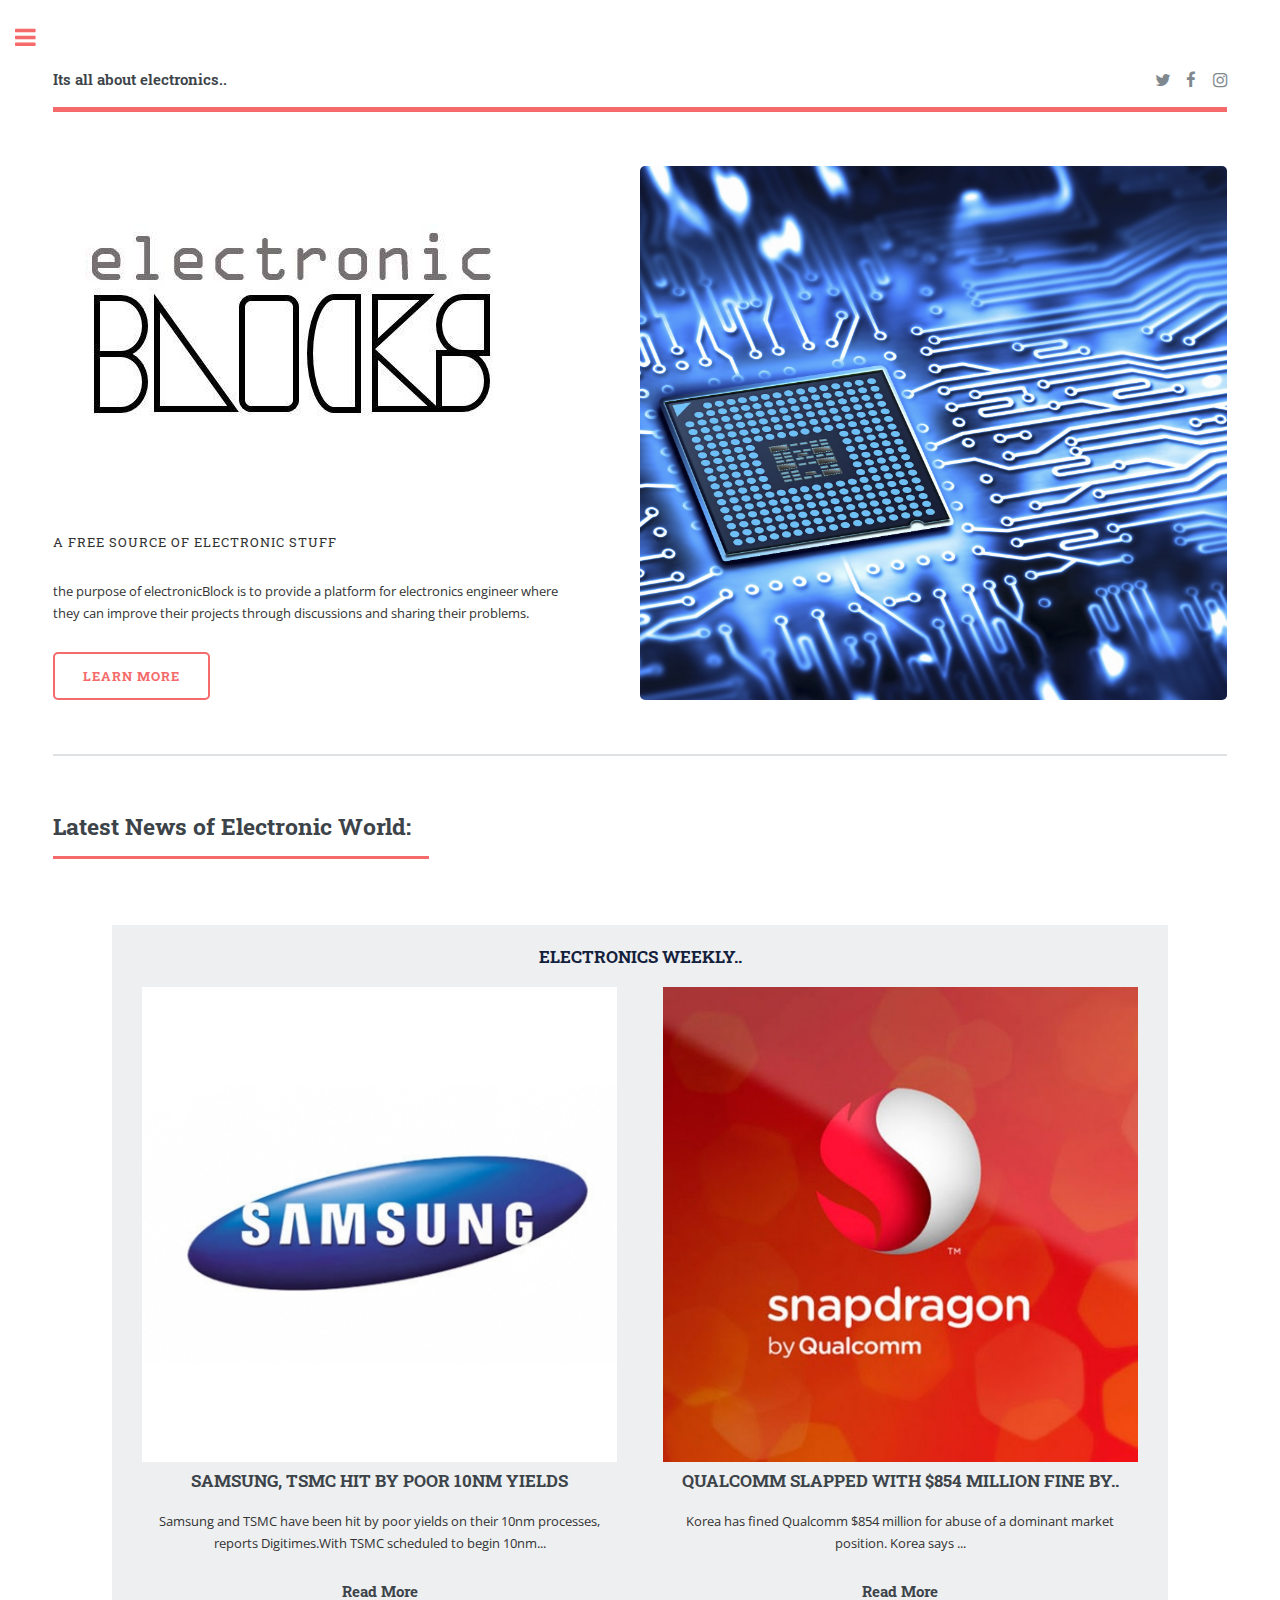
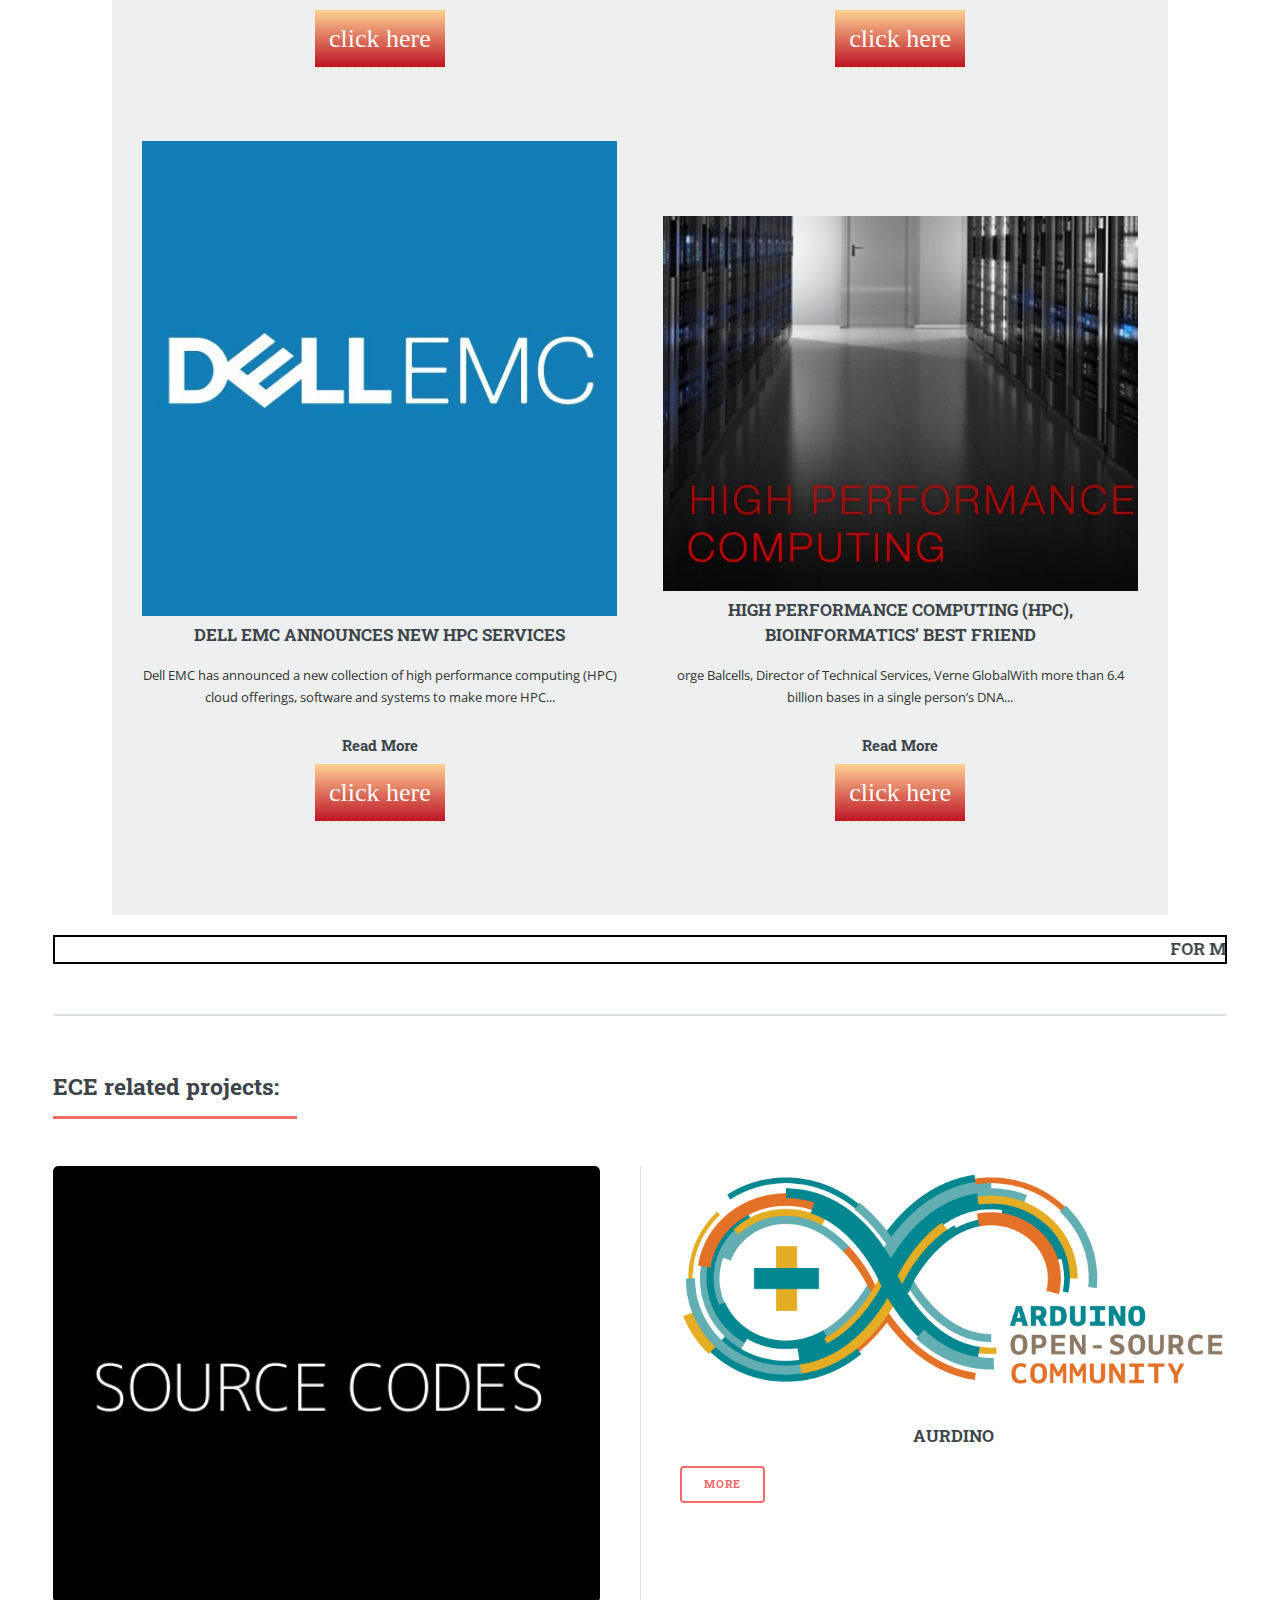
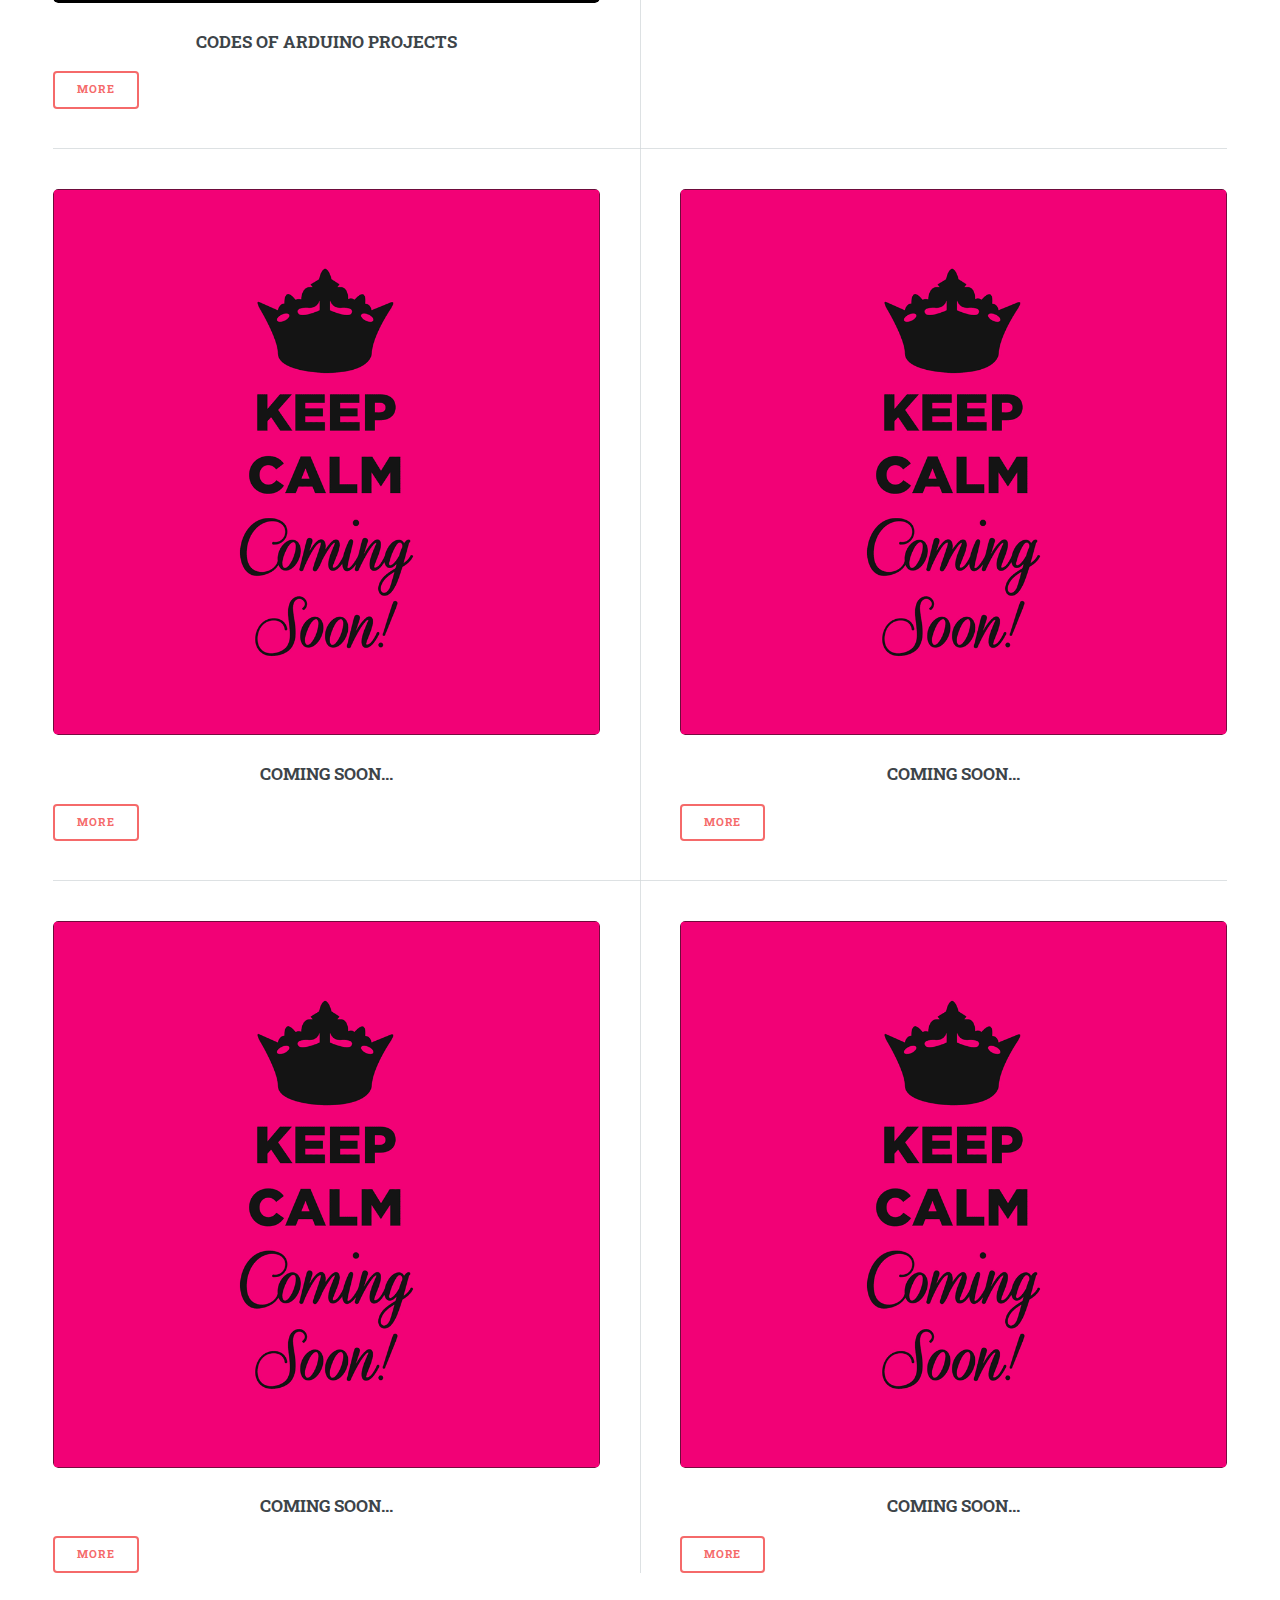
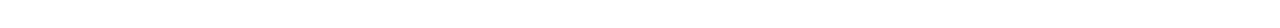
<file: index.html>
<!DOCTYPE HTML>
<!--
	Editorial by HTML5 UP
	html5up.net | @ajlkn
	Free for personal and commercial use under the CCA 3.0 license (html5up.net/license)
-->
<html>
	<head>
        
        
        
        
     <link rel="apple-touch-icon" sizes="120x120" href="/apple-touch-icon.png">
<link rel="icon" type="image/png" href="/favicon-32x32.png" sizes="32x32">
<link rel="icon" type="image/png" href="/favicon-16x16.png" sizes="16x16">
<link rel="manifest" href="/manifest.json">
<link rel="mask-icon" href="/safari-pinned-tab.svg" color="#5bbad5">
<meta name="theme-color" content="#ffffff">   
        
        
        
        
        
        
        
        
        
        
        
        
        
        
        
        
        
        
        
        
        
        
        
        
        
        
        
        
        
        
        
        
        
        
        
        
        
        
      <!------------------------------------------------------------------------------------------------------------------------------------------------------------------------------------------- -->  
        
        
        
        
        
        
        
        <style>






h3 {
  color: #14213D;
  font-family: 'Abel', sans-serif;
  font-size: 28px;
  text-align: center;
  text-transform: uppercase;
}

h4 {
  color: #FCA311;
  font-family: 'Abel', sans-serif;
  font-size: 24px;
  margin: 0px 0px 50px 0px;
}

p {
  color: #333;
  font-family: 'Raleway', sans-serif;
  font-size: 16px;
  font-weight: 300;
}


.btn {
  background-color: #14213D;
  color: #FFF;
  font-family: 'Amatic SC', cursive;
  font-size: 26px;
  padding: 14px;
  background-image:-webkit-linear-gradient(#FFD194,#BC1324);
}

.products {
  background: #EEEFF1;
  box-sizing: border-box;
  width: 90%;
  margin: 20px auto;
  padding: 20px 0px;
  text-align: center;
}

.product {
  display: inline-block;
  margin: 0px 2% 80px 2%;
  text-align: center;
  width: 45%;
}

.product img {
  width: 100%;
}

.blue {
  color: #14213D !important;
}
        
        .thumb1 {
    
background: url(images/TSMC-HQ.jpg) 50% 50% no-repeat; /* 50% 50% centers image in div */
width: 400px;
height: 400px;
        
}
        .thumb2 {
    
background: url(images/Websq-Daniel_Cooley-6649-Edit-300x300.jpg) 50% 50% no-repeat; /* 50% 50% centers image in div */
width: 400px;
            height: 400px;}
        
        
        .thumb3 {
    
background: url(images/IMG_0478.jpg) 50% 50% no-repeat; /* 50% 50% centers image in div */
width: 400px;
            height: 400px;}
        .thumb4 {
    
background: url(images/IMG_0671.jpg) 50% 50% no-repeat; /* 50% 50% centers image in div */
width: 400px;
            height: 400px;}
        
        #arpit{
           
             font-family: times new roman;  
            color: black;
            text-align: justify;
        }
        .features{
            background-color: ivory;
            
        }
        
        </style>
        <meta name="google-site-verification" content="p-GjWV_3EtDxE_bZg-LGHAsgEbgsGBAODxmXZ9JfqHg" />
		<title>electronicBlocks</title>
		<meta charset="utf-8" />
		<meta name="viewport" content="width=device-width, initial-scale=1, user-scalable=no" />
		<!--[if lte IE 8]><script src="assets/js/ie/html5shiv.js"></script><![endif]-->
		<link rel="stylesheet" href="assets/css/main.css" />
		<!--[if lte IE 9]><link rel="stylesheet" href="assets/css/ie9.css" /><![endif]-->
		<!--[if lte IE 8]><link rel="stylesheet" href="assets/css/ie8.css" /><![endif]-->
	</head>
	<body>

		<!-- Wrapper -->
			<div id="wrapper">

				<!-- Main -->
					<div id="main">
						<div class="inner">

							<!-- Header -->
								<header id="header">
									<a href="index.html" class="logo"><strong>Its all about electronics..</strong></a>
									<ul class="icons">
										<li><a href="https://mobile.twitter.com/im_arpit7" target="_blank" class="icon fa-twitter"><span class="label">Twitter</span></a></li>
										<li><a href="https://www.facebook.com/arpit.goswami.169"  target="_blank"class="icon fa-facebook"><span class="label">Facebook</span></a></li>
									<!--	<li><a href="#" class="icon fa-snapchat-ghost"><span class="label">Snapchat</span></a></li>-->
										<li><a href="https://www.instagram.com/i_m_arpit7/?hl=en" target="_blank" class="icon fa-instagram"><span class="label">Instagram</span></a></li>
										<!--<li><a href="#" class="icon fa-medium"><span class="label">Medium</span></a></li>-->
									</ul>
								</header>

							<!-- Banner -->
								<section id="banner">
									<div class="content">
										<header>
                                            <a href="index.html" > <h1 id="arpit"> <img src="images/15879119_979975325469000_242527783_n.jpg" alt=""/></h1></a>
								
											<p>A free  source of electronic stuff</p>
										</header>
										<p>the purpose of electronicBlock is to provide a platform for electronics engineer where they can improve their projects through discussions and sharing their problems.</p>
										<ul class="actions">
											<li><a href="about us.html" class="button big">Learn More</a></li>
										</ul>
									</div>
									<span class="image object">
										<img src="images/electronics.jpg" alt="" />
									</span>
								</section>

							<!-- Section -->
								<section>
									<header class="major">
										<h2>Latest News of Electronic World:</h2>
                                        
									</header>
									  <div class="products">
    <h3 class="blue">ELECTRONICS WEEKLY..</h3>
    <div class="product">
      <img src="images/logo_samsung11.jpg">
      <h3>Samsung, TSMC hit by poor 10nm yields</h3>
        <p>Samsung and TSMC have been hit by poor yields on their 10nm processes, reports Digitimes.With TSMC scheduled to 
            begin 10nm...</p>


      <h4>Read More</h4>
      <a href="http://www.electronicsweekly.com/news/business/samsung-tsmc-hit-poor-10nm-yields-2016-12/" target="_blank"  class="btn">click here</a>
    </div>

    <div class="product">
      <img src="images/Snapdragon-Qualcomm-Platform-500x500%20(1).jpg">
      <h3>Qualcomm slapped with $854 million fine by..</h3>
      <p>Korea has fined Qualcomm $854 million for abuse of a dominant market position. Korea says ...</p>
      <h4>Read More</h4>
      <a href="http://www.electronicsweekly.com/news/business/qualcomm-slapped-854-million-fine-korea-2016-12/" target="_blank"  class="btn">click here</a>
    </div>

    <div class="product">
      <img src="images/q-8V12pu.jpg">
      <h3>Dell EMC Announces New HPC Services</h3>
      <p>Dell EMC has announced a new collection of high performance computing (HPC) cloud offerings, software and systems to make more HPC...</p>
      <h4>Read More</h4>
      <a href="http://www.eletimes.com/technology/high-performance-computing/dell-emc-announces-new-hpc-services/" target="_blank"  class="btn">click here</a>
    </div>

    <div class="product">
      <img src="images/High-PrefComputing.jpg">
      <h3>High Performance Computing (HPC), Bioinformatics’ best friend
</h3>
      <p>orge Balcells, Director of Technical Services, Verne GlobalWith more than 6.4 billion bases in a single person’s DNA...</p>
      <h4>Read More</h4>
      <a href="http://www.eletimes.com/technology/high-performance-computing/high-performance-computing-hpc-bioinformatics-best-friend/"  target="_blank" class="btn">click here</a>
    </div>
  </div>

                                                <!------------------------------------------------------------------------------------------------------------------------ -->
                                                     
                            <a href="http://www.electronicsweekly.com/"><h3><marquee bgcolor="white" style="border:BLACK 2px SOLID" onmouseover="this.stop()" onmouseout="this.start()">FOR MORE LATEST NEWS PLEASE CLICK HERE!</marquee></h3></a>
								</section>

							<!-- Section -->
								<section>
									<header class="major">
										<h2>  ECE related projects:</h2>
									</header>
									<div class="posts">
										<article>
											<a href="sourcecode.html" class="image"><img src="images/ffffff.png" alt="" /></a>
											<h3>CODES OF ARDUINO PROJECTS</h3>
										<!--	<p>Aenean ornare velit lacus, ac varius enim lorem ullamcorper dolore. Proin aliquam facilisis ante interdum. Sed nulla amet lorem feugiat tempus aliquam.</p>-->
											<ul class="actions">
												<li><a href="https://www.arduino.cc/en/Tutorial/HomePage" class="button">More</a></li>
											</ul>
										</article>
										<article>
											<a href="aurdino.html" class="image"><img src="images/ArduinoCommunityLogo.png" alt="" /></a>
											<h3>AURDINO</h3>
											<!--<p>Aenean ornare velit lacus, ac varius enim lorem ullamcorper dolore. Proin aliquam facilisis ante interdum. Sed nulla amet lorem feugiat tempus aliquam.</p>-->
											<ul class="actions">
												<li><a href="https://en.wikipedia.org/wiki/Arduino" class="button">More</a></li>
											</ul>
										</article>
										<article>
											<a href="#" class="image"><img src="images/Keep_Calm_Coming_Soon.gif" alt="" /></a>
											<h3>coming soon...</h3>
											<!--<p>Aenean ornare velit lacus, ac varius enim lorem ullamcorper dolore. Proin aliquam facilisis ante interdum. Sed nulla amet lorem feugiat tempus aliquam.</p>-->
											<ul class="actions">
												<li><a href="#" class="button">More</a></li>
											</ul>
										</article>
										<article>
											<a href="#" class="image"><img src="images/Keep_Calm_Coming_Soon.gif" alt="" /></a>
											<h3>coming soon...</h3>
										<!--	<p>Aenean ornare velit lacus, ac varius enim lorem ullamcorper dolore. Proin aliquam facilisis ante interdum. Sed nulla amet lorem feugiat tempus aliquam.</p>-->
											<ul class="actions">
												<li><a href="#" class="button">More</a></li>
											</ul>
										</article>
										<article>
											<a href="#" class="image"><img src="images/Keep_Calm_Coming_Soon.gif" alt="" /></a>
											<h3>coming soon...</h3>
										<!--	<p>Aenean ornare velit lacus, ac varius enim lorem ullamcorper dolore. Proin aliquam facilisis ante interdum. Sed nulla amet lorem feugiat tempus aliquam.</p>-->
											<ul class="actions">
												<li><a href="#" class="button">More</a></li>
											</ul>
										</article>
										<article>
											<a href="#" class="image"><img src="images/Keep_Calm_Coming_Soon.gif" alt="" /></a>
											<h3>coming soon...</h3>
										<!--	<p>Aenean ornare velit lacus, ac varius enim lorem ullamcorper dolore. Proin aliquam facilisis ante interdum. Sed nulla amet lorem feugiat tempus aliquam.</p>-->
										<ul class="actions">
												<li><a href="#" class="button">More</a></li> 
											</ul>
										</article>
									</div>
								</section>

						</div>
					</div>

				<!-- Sidebar -->
					<div id="sidebar">
						<div class="inner">

							<!-- Search -->
								<section id="search" class="alt">
									<form method="get" action="http://www.google.com">
										<input type="text" name="query" id="query" placeholder="Search" />
									</form>
								</section>

							<!-- Menu -->
									<nav id="menu">
									<header class="major">
										<h2>Menu</h2>
									</header>
									<ul>
									<!--	<li><a href="index.html">Homepage</a></li>
										<li><a href="generic.html">Generic</a></li>
										<li><a href="elements.html">Elements</a></li>
										<li>
											<span class="opener">Submenu</span>
											<ul>
												<li><a href="#">Lorem Dolor</a></li>
												<li><a href="#">Ipsum Adipiscing</a></li>
												<li><a href="#">Tempus Magna</a></li>
												<li><a href="#">Feugiat Veroeros</a></li>
											</ul>
										</li>
										<li><a href="#">Etiam Dolore</a></li>
										<li><a href="#">Adipiscing</a></li>
										<li>
											<span class="opener">Another Submenu</span>
											<ul>
												<li><a href="#">Lorem Dolor</a></li>
												<li><a href="#">Ipsum Adipiscing</a></li>
												<li><a href="#">Tempus Magna</a></li>
												<li><a href="#">Feugiat Veroeros</a></li>
											</ul>
										</li>
										<li><a href="#">Maximus Erat</a></li>
										<li><a href="#">Sapien Mauris</a></li>
										<li><a href="#">Amet Lacinia</a></li>
									</ul>
								</nav>-->
                                        <!-- copied part  -->
                                        <li><a href="index.html">Homepage</a></li>
										<li><a href="generic.html">Recent projects</a></li>
										<li><a href="video.html">project videos</a></li>
										<li>
										<a href="images.html">	project images</a>
										<!--	<ul>
												<li><a href="#">project videos</a></li>
												<li><a href="#">project images</a></li>
												<li><a href="#">Tempus Magna</a></li>
												<li><a href="#">Feugiat Veroeros</a></li>
											</ul>-->
										</li>
										<li><a href="about us.html">about us</a></li>
										<li><a href="otherlinks.html">other links</a></li>
                                        <li>
                                        </li>

							<!-- Section -->
								<section>
									<header class="major">
										<h2>PEOPLE</h2>
									</header>
									<div class="mini-posts">
										<article>
											<a href="http://arpitgoswami.zohosites.com/" class="image"><img src="images/LRM_EXPORT_20170126_111745.jpg" alt="" /></a>
											<p><strong>ARPIT GOSWAMI</strong>-linux geek working on android OEMs and bootloaders.</p>
										</article>
										<article>
											<a href="#" class="image"><img src="images/IMG-20161230-WA0000.jpg" alt="" /></a>
											<p><strong>PRATAYA AMRIT </strong>-works on embedded projects.</p>
										</article>
										<article>
											<a href="#" class="image"><img src="images/1601494_579344955532041_5689804113905199435_n.jpg" alt="" /></a>
											<p><strong>VEDANG SATI </strong>-founder at wonder phy6.</p>
										</article>
									</div>
								<!--	<ul class="actions">
										<li><a href="#" class="button">More</a></li>
									</ul>-->
								</section>

							<!-- Section -->
								<section>
									<header class="major">
										<h2>Contact Us</h2>
									</header>
									<p>for any furthur query of above related topics,suggestion or working with us in our recent projects.</p>
									<ul class="contact">
									  	<li class="fa-envelope-o">  <address><a href="mailto:query@electronicblocks.in">QUERY@ELECTRONICBLOCKS.IN</a></address></li>
									
                     <li class="fa-phone">9891077327</li>
                        		<li class="fa-home">Delhi<br />
										PIN CODE 110053<bold></bold></li>
									</ul>
								</section>

							<!-- Footer -->
								<footer id="footer">
									<p class="copyright">&copy; electronicBlocks inc.</p>
								</footer>

						</div>
					</div>

			</div>

		<!-- Scripts -->
			<script src="assets/js/jquery.min.js"></script>
			<script src="assets/js/skel.min.js"></script>
			<script src="assets/js/util.js"></script>
			<!--[if lte IE 8]><script src="assets/js/ie/respond.min.js"></script><![endif]-->
			<script src="assets/js/main.js"></script>

	</body>
</html>
</file>
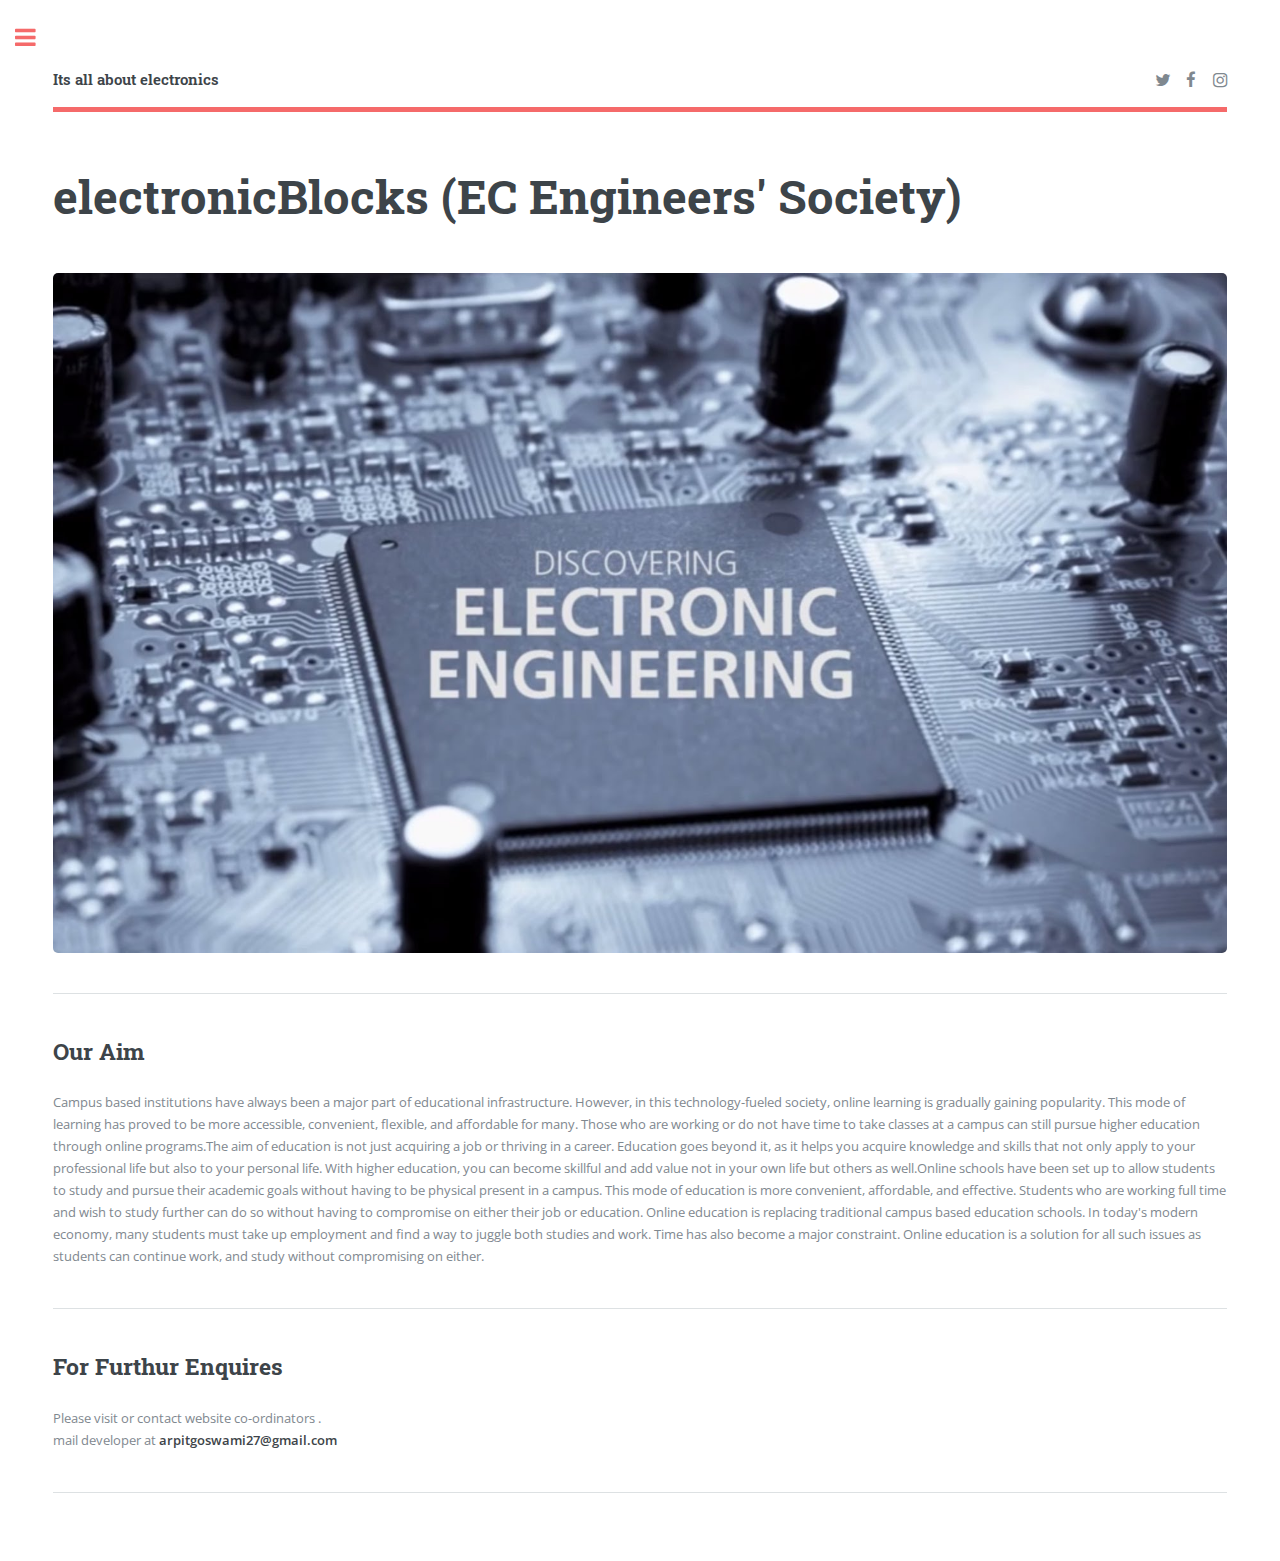
<file: about us.html>
<!DOCTYPE HTML>
<!--
	Editorial by HTML5 UP
	html5up.net | @ajlkn
	Free for personal and commercial use under the CCA 3.0 license (html5up.net/license)
-->
<html>
	<head>
        
        
        
        
     <link rel="apple-touch-icon" sizes="120x120" href="/apple-touch-icon.png">
<link rel="icon" type="image/png" href="/favicon-32x32.png" sizes="32x32">
<link rel="icon" type="image/png" href="/favicon-16x16.png" sizes="16x16">
<link rel="manifest" href="/manifest.json">
<link rel="mask-icon" href="/safari-pinned-tab.svg" color="#5bbad5">
<meta name="theme-color" content="#ffffff">   
        
        
        
        
        
        
        
        
        
        
        
        
        
        
        
        
		<title>ElectronicBlocks</title>
		<meta charset="utf-8" />
		<meta name="viewport" content="width=device-width, initial-scale=1, user-scalable=no" />
		<!--[if lte IE 8]><script src="assets/js/ie/html5shiv.js"></script><![endif]-->
		<link rel="stylesheet" href="assets/css/main.css" />
		<!--[if lte IE 9]><link rel="stylesheet" href="assets/css/ie9.css" /><![endif]-->
		<!--[if lte IE 8]><link rel="stylesheet" href="assets/css/ie8.css" /><![endif]-->
	</head>
	<body>

		<!-- Wrapper -->
			<div id="wrapper">

				<!-- Main -->
					<div id="main">
						<div class="inner">

							<!-- Header -->
								<header id="header">
									<a href="index.html" class="logo"><strong>Its all about electronics</strong> </a>
									<ul class="icons">
										<li><a href="https://mobile.twitter.com/im_arpit7" target="_blank" class="icon fa-twitter"><span class="label">Twitter</span></a></li>
										<li><a href="https://www.facebook.com/arpit.goswami.169"  target="_blank" class="icon fa-facebook"><span class="label">Facebook</span></a></li>
									<!--	<li><a href="#" class="icon fa-snapchat-ghost"><span class="label">Snapchat</span></a></li>-->
										<li><a href="https://www.instagram.com/i_m_arpit7/?hl=en"   target="_blank" class="icon fa-instagram"><span class="label">Instagram</span></a></li>
									<!--	<li><a href="#" class="icon fa-medium"><span class="label">Medium</span></a></li>-->
									</ul>
								</header>

							<!-- Content -->
								<section>
									<header class="main">
										<h1>electronicBlocks
                                        (EC Engineers' Society)</h1>
									</header>

                                    <span class="image main"><img src="images/maxresdefault.jpg" alt="" /></span>

								

									<hr class="major" />

									<h2>          Our Aim                </h2>
									<p>Campus based institutions have always been a major part of educational infrastructure. However, in this technology-fueled society, online learning is gradually gaining popularity. This mode of learning has proved to be more accessible, convenient, flexible, and affordable for many. Those who are working or do not have time to take classes at a campus can still pursue higher education through online programs.The aim of education is not just acquiring a job or thriving in a career. Education goes beyond it, as it helps you acquire knowledge and skills that not only apply to your professional life but also to your personal life. With higher education, you can become skillful and add value not in your own life but others as well.Online schools have been set up to allow students to study and pursue their academic goals without having to be physical present in a campus. This mode of education is more convenient, affordable, and effective. Students who are working full time and wish to study further can do so without having to compromise on either their job or education. Online education is replacing traditional campus based education schools. In today's modern economy, many students must take up employment and find a way to juggle both studies and work. Time has also become a major constraint. Online education is a solution for all such issues as students can continue work, and study without compromising on either.</p>

									<hr class="major" />

									<h2>For Furthur Enquires</h2>
									<p>Please visit or contact website co-ordinators .<br/>
                                        mail developer at<strong> arpitgoswami27@gmail.com</strong>
                                    </p>

									<hr class="major" />

								<!--	<h2></h2>
									<p>Donec .</p>-->

								</section>

						</div>
					</div>

				<!-- Sidebar -->
					<div id="sidebar">
						<div class="inner">

							<!-- Search -->
								<section id="search" class="alt">
									<form method="get" action="http://www.google.com">
										<input type="text" name="query" id="query" placeholder="Search" />
									</form>
								</section>

							<!-- Menu -->	<nav id="menu">
									<header class="major">
										<h2>Menu</h2>
									</header>
									<ul>
									<!--	<li><a href="index.html">Homepage</a></li>
										<li><a href="generic.html">Generic</a></li>
										<li><a href="elements.html">Elements</a></li>
										<li>
											<span class="opener">Submenu</span>
											<ul>
												<li><a href="#">Lorem Dolor</a></li>
												<li><a href="#">Ipsum Adipiscing</a></li>
												<li><a href="#">Tempus Magna</a></li>
												<li><a href="#">Feugiat Veroeros</a></li>
											</ul>
										</li>
										<li><a href="#">Etiam Dolore</a></li>
										<li><a href="#">Adipiscing</a></li>
										<li>
											<span class="opener">Another Submenu</span>
											<ul>
												<li><a href="#">Lorem Dolor</a></li>
												<li><a href="#">Ipsum Adipiscing</a></li>
												<li><a href="#">Tempus Magna</a></li>
												<li><a href="#">Feugiat Veroeros</a></li>
											</ul>
										</li>
										<li><a href="#">Maximus Erat</a></li>
										<li><a href="#">Sapien Mauris</a></li>
										<li><a href="#">Amet Lacinia</a></li>
									</ul>
								</nav>-->
                                        <!-- copied part  -->
                                        <li><a href="index.html">Homepage</a></li>
										<li><a href="generic.html">Recent projects</a></li>
										<li><a href="video.html">project videos</a></li>
										<li>
										<a href="images.html">	project images</a>
										<!--	<ul>
												<li><a href="#">project videos</a></li>
												<li><a href="#">project images</a></li>
												<li><a href="#">Tempus Magna</a></li>
												<li><a href="#">Feugiat Veroeros</a></li>
											</ul>-->
                                        </li>
										<li><a href="about us.html">about us</a></li>
										<li><a href="otherlinks.html">other links</a></li>
                                        <li>
                                        </li>
							
							<!-- Section -->
								<section>
									<header class="major">
										<h2>PEOPLE</h2>
									</header>
									<div class="mini-posts">
										<article>
											<a href="http://arpitgoswami.zohosites.com/" class="image"><img src="images/LRM_EXPORT_20170126_111745.jpg" alt="" /></a>
											<p><strong>ARPIT GOSWAMI</strong>-linux geek working on android OEMs and bootloaders.</p>
										</article>
										<article>
											<a href="#" class="image"><img src="images/IMG-20161230-WA0000.jpg" alt="" /></a>
											<p><strong>PRATAYA AMRIT </strong>-works on embedded projects.</p>
										</article>
										<article>
											<a href="#" class="image"><img src="images/1601494_579344955532041_5689804113905199435_n.jpg" alt="" /></a>
											<p><strong>VEDANG SATI </strong>-founder at wonder phy6.</p>
										</article>
									</div>
								<!--	<ul class="actions">
										<li><a href="#" class="button">More</a></li>-->
									</ul>
								</section>

							<!-- Section -->
								<section>
									<header class="major">
										<h2>Contact Us</h2>
									</header>
									<p>for any furthur query of above related topics,suggestion or working with us in our recent projects.</p>
									<ul class="contact">
										<li class="fa-envelope-o"><a href="#">ELECTRONICBLOCKS@GMAIL.COM</a></li>
										<li class="fa-phone">9891077327</li>
										<li class="fa-home">Delhi<br />
										PIN CODE 110053</li>
									</ul>
								</section>

							<!-- Footer -->
								<footer id="footer">
									<p class="copyright">&copy;ElectronicBlocks. All rights reserved. .</p>
								</footer>

						</div>
					</div>

			</div>

		<!-- Scripts -->
			<script src="assets/js/jquery.min.js"></script>
			<script src="assets/js/skel.min.js"></script>
			<script src="assets/js/util.js"></script>
			<!--[if lte IE 8]><script src="assets/js/ie/respond.min.js"></script><![endif]-->
			<script src="assets/js/main.js"></script>

	</body>
</html>
</file>
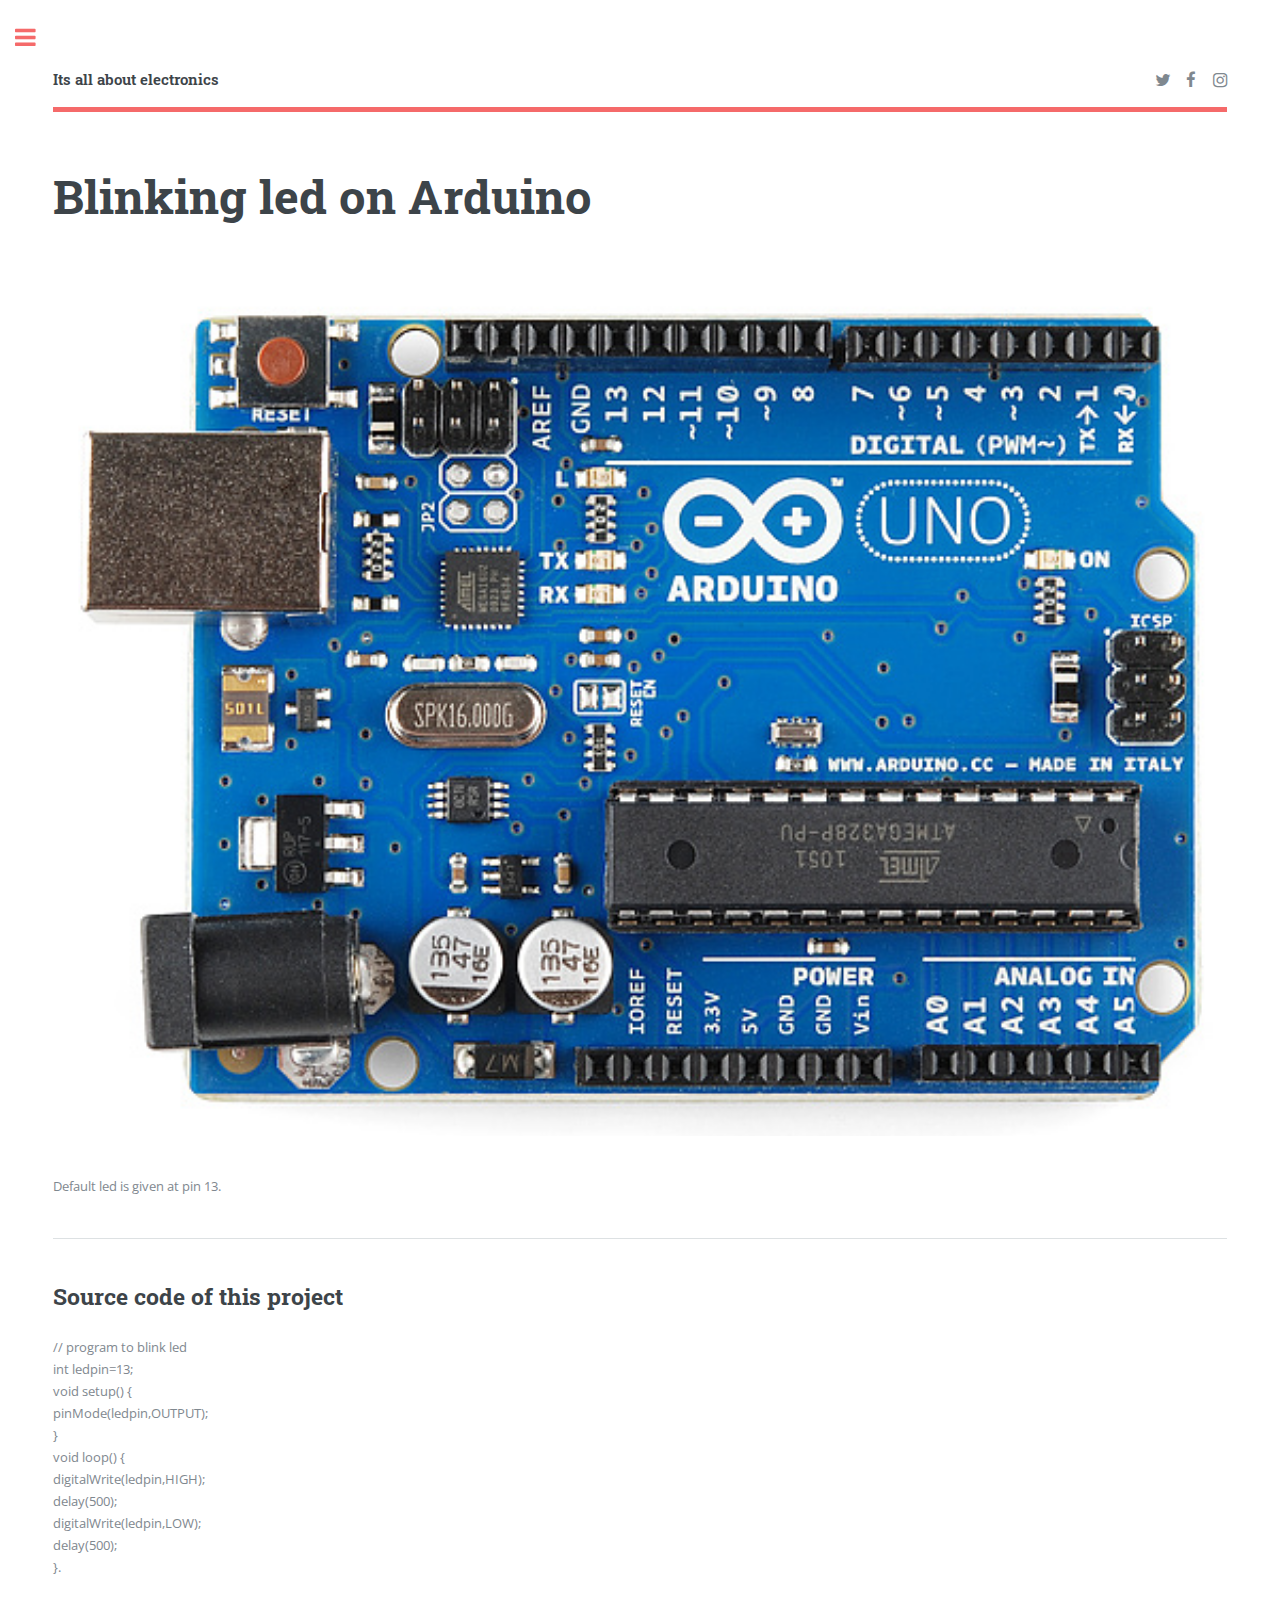
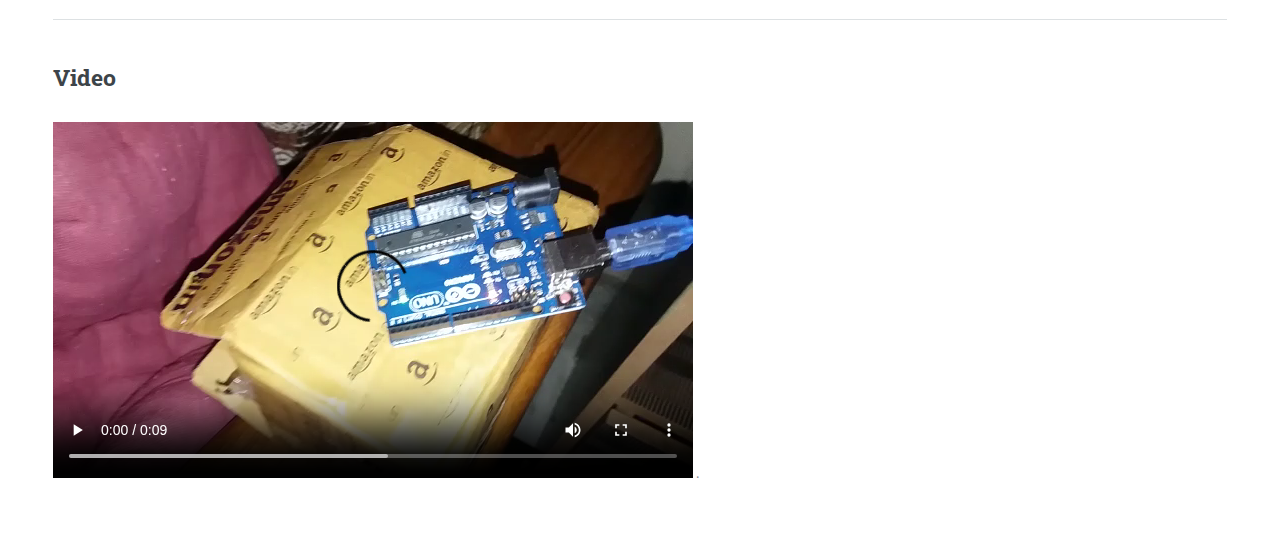
<file: aurdino.html>
<!DOCTYPE HTML>
<!--
	Editorial by HTML5 UP
	html5up.net | @ajlkn
	Free for personal and commercial use under the CCA 3.0 license (html5up.net/license)
-->
<html>
	<head>
        
        
        
        
     <link rel="apple-touch-icon" sizes="120x120" href="/apple-touch-icon.png">
<link rel="icon" type="image/png" href="/favicon-32x32.png" sizes="32x32">
<link rel="icon" type="image/png" href="/favicon-16x16.png" sizes="16x16">
<link rel="manifest" href="/manifest.json">
<link rel="mask-icon" href="/safari-pinned-tab.svg" color="#5bbad5">
<meta name="theme-color" content="#ffffff">   
        
        
        
        
        
        
        
        
        
        
        
        
        
		<title>ElectronicBlocks</title>
		<meta charset="utf-8" />
		<meta name="viewport" content="width=device-width, initial-scale=1, user-scalable=no" />
		<!--[if lte IE 8]><script src="assets/js/ie/html5shiv.js"></script><![endif]-->
		<link rel="stylesheet" href="assets/css/main.css" />
		<!--[if lte IE 9]><link rel="stylesheet" href="assets/css/ie9.css" /><![endif]-->
		<!--[if lte IE 8]><link rel="stylesheet" href="assets/css/ie8.css" /><![endif]-->
	</head>
	<body>

		<!-- Wrapper -->
			<div id="wrapper">

				<!-- Main -->
					<div id="main">
						<div class="inner">

							<!-- Header -->
								<header id="header">
									<a href="index.html" class="logo"><strong>Its all about electronics</strong> </a>
									<ul class="icons">
										<li><a href="https://mobile.twitter.com/im_arpit7" target="_blank" class="icon fa-twitter"><span class="label">Twitter</span></a></li>
										<li><a href="https://www.facebook.com/arpit.goswami.169" target="_blank" class="icon fa-facebook"><span class="label">Facebook</span></a></li>
										<!--<li><a href="#" class="icon fa-snapchat-ghost"><span class="label">Snapchat</span></a></li>-->
										<li><a href="https://www.instagram.com/i_m_arpit7/?hl=en" target="_blank" class="icon fa-instagram"><span class="label">Instagram</span></a></li>
										<!--<li><a href="#" class="icon fa-medium"><span class="label">Medium</span></a></li>-->
									</ul>
								</header>

							<!-- Content -->
								<section>
									<header class="main">
										<h1>Blinking led on Arduino</h1>
									</header>

									<span class="image main"><img src="images/515b4656ce395f8a38000000.png" alt="" /></span>

									<p>Default led is given at pin 13.</p>

									<hr class="major" />

									<h2>Source code of this project</h2>
                                    <p>// program to blink led <br/>
int ledpin=13;<br/>
void setup() {<br/>
  
pinMode(ledpin,OUTPUT);<br/>

}<br/>

void loop() {<br/>
  digitalWrite(ledpin,HIGH);<br/>
  delay(500);<br/>
  digitalWrite(ledpin,LOW);<br/>
  delay(500);<br/>
 

}.</p>

									<hr class="major" />

									<h2>Video</h2>
									<p><video width="640" height="360" controls>
                                        <source src="videos/VID-20170201-WA0002.mp4" type="video/mp4">
                            your browser</video>
                                     .</p>
							<!--		<p>Interdum et malesuada fames ac ante ipsum primis in faucibus. Pellentesque venenatis dolor imperdiet dolor mattis sagittis. Praesent rutrum sem diam, vitae egestas enim auctor sit amet. Pellentesque leo mauris, consectetur id ipsum sit amet, fersapien risus, commodo eget turpis at, elementum convallis elit. Pellentesque enim turpis, hendrerit tristique lorem ipsum dolor.</p>

									<hr class="major" />

									<h2>Lorem aliquam bibendum</h2>
									<p>Donec eget ex magna. Interdum et malesuada fames ac ante ipsum primis in faucibus. Pellentesque venenatis dolor imperdiet dolor mattis sagittis. Praesent rutrum sem diam, vitae egestas enim auctor sit amet. Pellentesque leo mauris, consectetur id ipsum sit amet, fergiat. Pellentesque in mi eu massa lacinia malesuada et a elit. Donec urna ex, lacinia in purus ac, pretium pulvinar mauris. Curabitur sapien risus, commodo eget turpis at, elementum convallis elit. Pellentesque enim turpis, hendrerit.</p>
									<p>Lorem ipsum dolor sit amet, consectetur adipiscing elit. Duis dapibus rutrum facilisis. Class aptent taciti sociosqu ad litora torquent per conubia nostra, per inceptos himenaeos. Etiam tristique libero eu nibh porttitor fermentum. Nullam venenatis erat id vehicula viverra. Nunc ultrices eros ut ultricies condimentum. Mauris risus lacus, blandit sit amet venenatis non, bibendum vitae dolor. Nunc lorem mauris, fringilla in aliquam at, euismod in lectus. Pellentesque habitant morbi tristique senectus et netus et malesuada fames ac turpis egestas. In non lorem sit amet elit placerat maximus. Pellentesque aliquam maximus risus, vel sed vehicula.</p>-->

								</section>

						</div>
					</div>

				<!-- Sidebar -->
					<div id="sidebar">
						<div class="inner">

							<!-- Search -->
								<section id="search" class="alt">
									<form method="get" action="http://www.google.com">
										<input type="text" name="query" id="query" placeholder="Search" />
									</form>
								</section>

							<!-- Menu -->	<nav id="menu">
									<header class="major">
										<h2>Menu</h2>
									</header>
									<ul>
									<!--	<li><a href="index.html">Homepage</a></li>
										<li><a href="generic.html">Generic</a></li>
										<li><a href="elements.html">Elements</a></li>
										<li>
											<span class="opener">Submenu</span>
											<ul>
												<li><a href="#">Lorem Dolor</a></li>
												<li><a href="#">Ipsum Adipiscing</a></li>
												<li><a href="#">Tempus Magna</a></li>
												<li><a href="#">Feugiat Veroeros</a></li>
											</ul>
										</li>
										<li><a href="#">Etiam Dolore</a></li>
										<li><a href="#">Adipiscing</a></li>
										<li>
											<span class="opener">Another Submenu</span>
											<ul>
												<li><a href="#">Lorem Dolor</a></li>
												<li><a href="#">Ipsum Adipiscing</a></li>
												<li><a href="#">Tempus Magna</a></li>
												<li><a href="#">Feugiat Veroeros</a></li>
											</ul>
										</li>
										<li><a href="#">Maximus Erat</a></li>
										<li><a href="#">Sapien Mauris</a></li>
										<li><a href="#">Amet Lacinia</a></li>
									</ul>
								</nav>-->
                                        <!-- copied part  -->
                                        <li><a href="index.html">Homepage</a></li>
										<li><a href="generic.html">Recent projects</a></li>
										<li><a href="video.html">project videos</a></li>
										<li>
										<a href="images.html">	project images</a>
										<!--	<ul>
												<li><a href="#">project videos</a></li>
												<li><a href="#">project images</a></li>
												<li><a href="#">Tempus Magna</a></li>
												<li><a href="#">Feugiat Veroeros</a></li>
											</ul>-->
										</li>
										<li><a href="about us.html">about us</a></li>
										<li><a href="otherlinks.html">other links</a></li>
                                        <li>
                                        </li>
							
							<!-- Section -->
								<section>
									<header class="major">
										<h2>PEOPLE</h2>
									</header>
									<div class="mini-posts">
										<article>
											<a href="http://arpitgoswami.zohosites.com/" class="image"><img src="images/LRM_EXPORT_20170126_111745.jpg" alt="" /></a>
											<p><strong>ARPIT GOSWAMI</strong>-linux geek working on android OEMs and bootloaders.</p>
										</article>
										<article>
											<a href="#" class="image"><img src="images/IMG-20161230-WA0000.jpg" alt="" /></a>
											<p><strong>PRATAYA AMRIT </strong>-works on embedded projetcs.</p>
										</article>
										<article>
											<a href="#" class="image"><img src="images/1601494_579344955532041_5689804113905199435_n.jpg" alt="" /></a>
											<p><strong>VEDANG SATI </strong>-founder at wonder phy6.</p>
										</article>
									</div>
								<!--	<ul class="actions">
										<li><a href="#" class="button">More</a></li>-->
									</ul>
								</section>

							<!-- Section -->
								<section>
									<header class="major">
										<h2>Contact Us</h2>
									</header>
									<p>for any furthur query of above related topics,suggestion or working with us in our recent projects.</p>
									<ul class="contact">
										<li class="fa-envelope-o"><a href="#">QUERY@ELECTRONICBLOCKS.IN</a></li>
										<li class="fa-phone">9891077327</li>
										<li class="fa-home">Delhi<br />
										PIN CODE 110053</li>
									</ul>
								</section>

							<!-- Footer -->
								<footer id="footer">
									<p class="copyright">&copy;ElectronicBlocks. All rights reserved. .</p>
								</footer>

						</div>
					</div>

			</div>

		<!-- Scripts -->
			<script src="assets/js/jquery.min.js"></script>
			<script src="assets/js/skel.min.js"></script>
			<script src="assets/js/util.js"></script>
			<!--[if lte IE 8]><script src="assets/js/ie/respond.min.js"></script><![endif]-->
			<script src="assets/js/main.js"></script>

	</body>
</html>
</file>
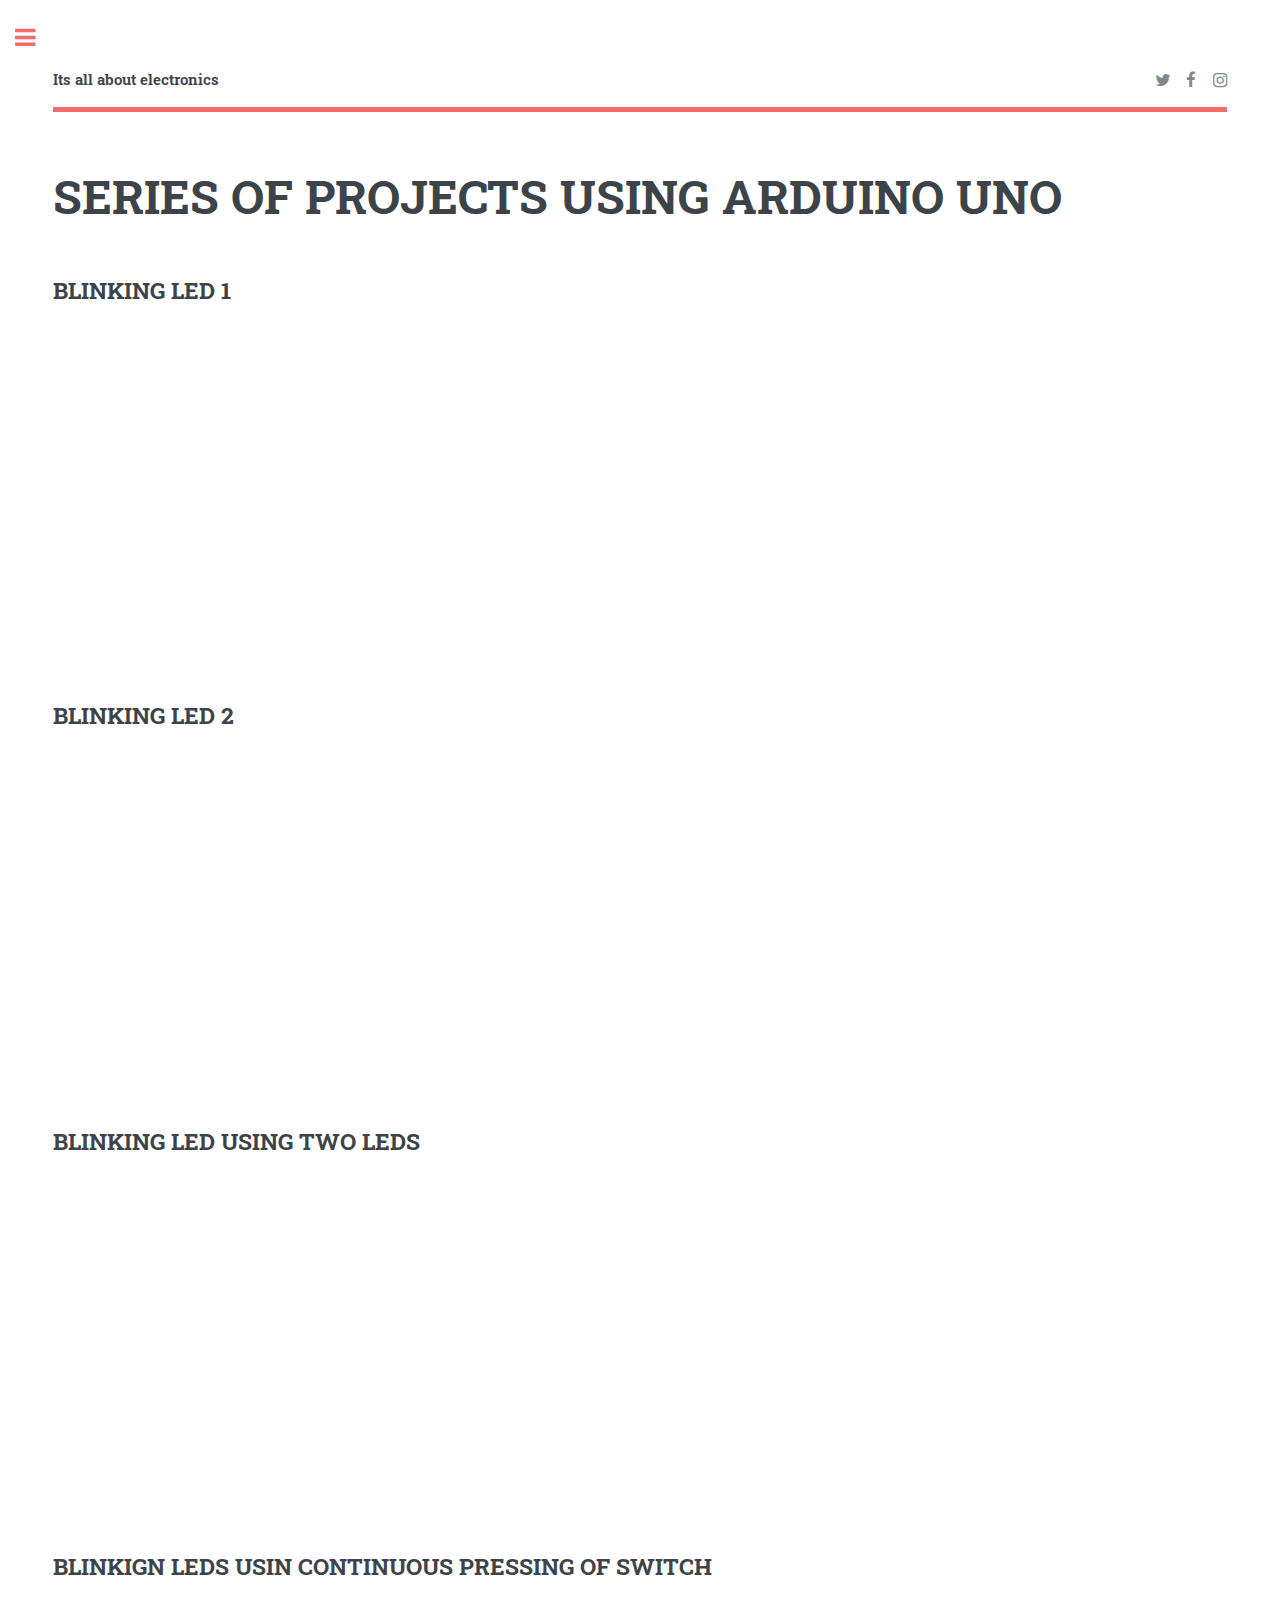
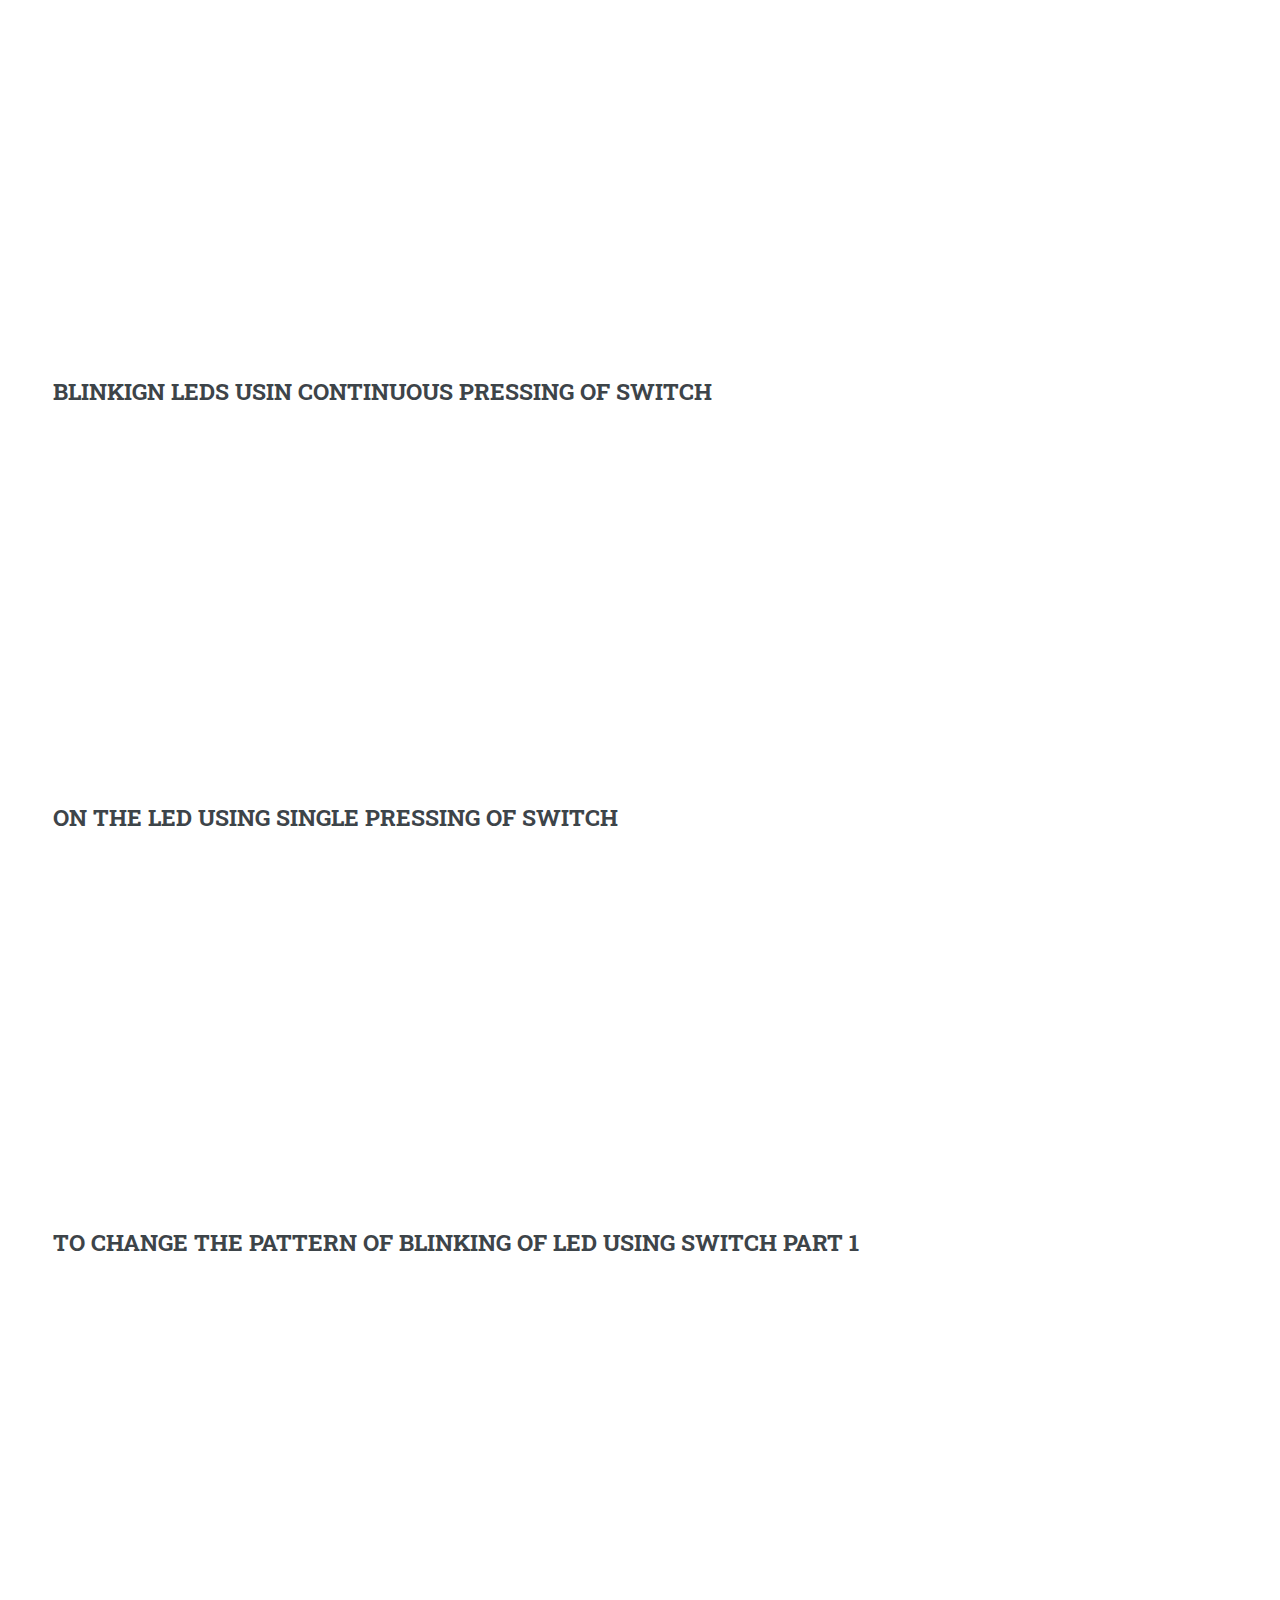
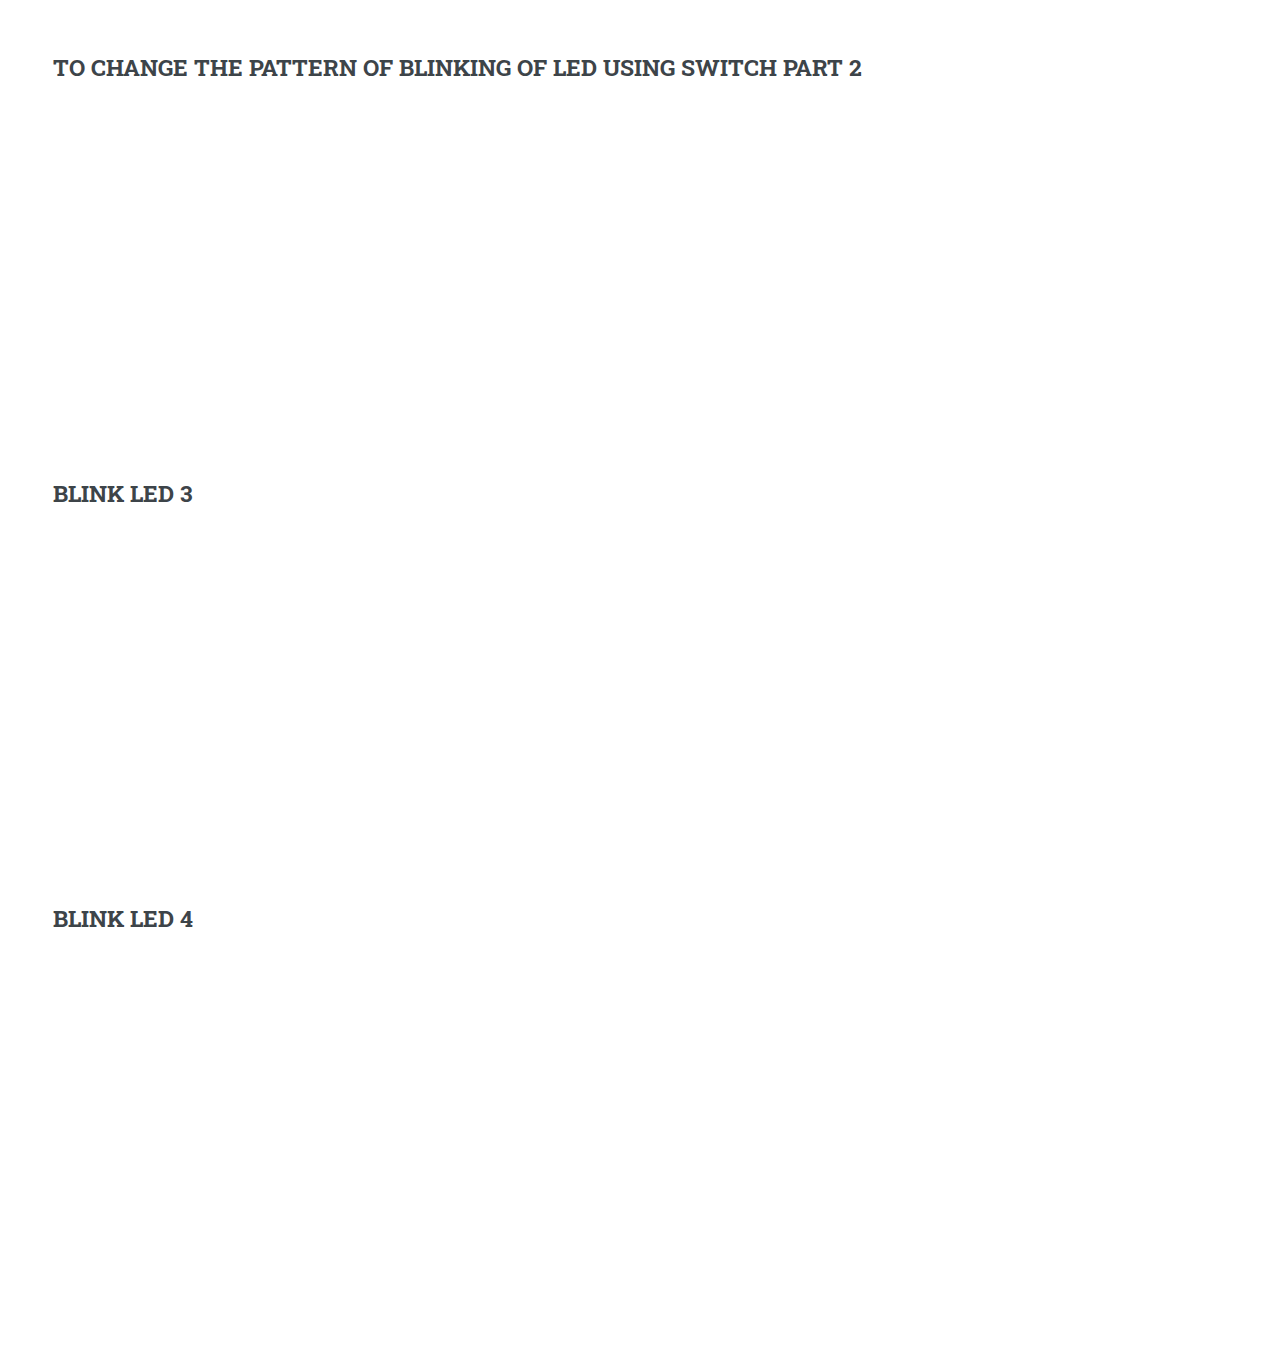
<file: generic.html>
<!DOCTYPE HTML>
<!--
	Editorial by HTML5 UP
	html5up.net | @ajlkn
	Free for personal and commercial use under the CCA 3.0 license (html5up.net/license)
-->
<html>
	<head>
        
        
        
     <link rel="apple-touch-icon" sizes="120x120" href="/apple-touch-icon.png">
<link rel="icon" type="image/png" href="/favicon-32x32.png" sizes="32x32">
<link rel="icon" type="image/png" href="/favicon-16x16.png" sizes="16x16">
<link rel="manifest" href="/manifest.json">
<link rel="mask-icon" href="/safari-pinned-tab.svg" color="#5bbad5">
<meta name="theme-color" content="#ffffff">   
        
        
        
        
        
        
        
        
        
        
        
        
        
        
		<title>ElectronicBlocks</title>
		<meta charset="utf-8" />
		<meta name="viewport" content="width=device-width, initial-scale=1, user-scalable=no" />
		<!--[if lte IE 8]><script src="assets/js/ie/html5shiv.js"></script><![endif]-->
		<link rel="stylesheet" href="assets/css/main.css" />
		<!--[if lte IE 9]><link rel="stylesheet" href="assets/css/ie9.css" /><![endif]-->
		<!--[if lte IE 8]><link rel="stylesheet" href="assets/css/ie8.css" /><![endif]-->
	</head>
	<body>

		<!-- Wrapper -->
			<div id="wrapper">

				<!-- Main -->
					<div id="main">
						<div class="inner">

							<!-- Header -->
								<header id="header">
									<a href="index.html" class="logo"><strong>Its all about electronics</strong> </a>
									<ul class="icons">
										<li><a href="https://mobile.twitter.com/im_arpit7" class="icon fa-twitter" target="_blank"><span class="label">Twitter</span></a></li>
										<li><a href="https://www.facebook.com/arpit.goswami.169" class="icon fa-facebook" target="_blank"><span class="label">Facebook</span></a></li>
									<!--	<li><a href="#" class="icon fa-snapchat-ghost"><span class="label">Snapchat</span></a></li>-->
										<li><a href="https://www.instagram.com/i_m_arpit7/?hl=en" target="_blank" class="icon fa-instagram"><span class="label">Instagram</span></a></li>
										<!--<a href="#" class="icon fa-medium"><span class="label">Medium</span></a></li>-->
									</ul>
								</header>

							<!-- Content -->
								<section>
									<header class="main">
										<h1>SERIES OF PROJECTS USING ARDUINO UNO</h1>
									</header>

								
								<!--	<hr class="major" />-->

									<h2>BLINKING LED 1</h2>
                                    <iframe width="640" height="360" 
                                        src="https://www.youtube.com/embed/V-u7IpZjkv8?autoplay=0" >
                            </iframe><br/>
                                    
                                   
									<h2>BLINKING LED 2</h2>
                                   <iframe width="640" height="360" 
                                        src="https://www.youtube.com/embed/KimUkGaUL-k?autoplay=0" >
                            </iframe><br/>
                                    
										<h2>BLINKING LED USING TWO LEDS</h2>
                                    <iframe width="640" height="360" 
                                        src="https://www.youtube.com/embed/vV6nl9UxXZQ?autoplay=0" >
                            </iframe><br/>
                                    

								<!--	<hr class="major" />-->

									<h2>BLINKIGN LEDS USIN CONTINUOUS PRESSING OF SWITCH</h2>
                                   <iframe width="640" height="360" 
                                        src="https://www.youtube.com/embed/e4ERR7ox9Vg?autoplay=0" >
                            </iframe><br/>
                                    
										<h2>BLINKIGN LEDS USIN CONTINUOUS PRESSING OF SWITCH</h2>
                                    			<iframe width="640" height="360" 
                                        src="https://www.youtube.com/embed/qhTJIorFm1Q?autoplay=0" >
                            </iframe><br/>
                                    
									

								<!--	https://youtu.be/bG_jrB-lgW0-->

									<h2>ON THE LED USING SINGLE PRESSING OF SWITCH  </h2>
                                    <iframe width="640" height="360" 
                                        src="https://www.youtube.com/embed/K-9eKZG-vDU?autoplay=0" >
                            </iframe><br/>
                                    
									<h2>TO CHANGE THE PATTERN OF BLINKING OF LED USING SWITCH PART 1</h2>
                                   <iframe width="640" height="360" 
                                        src="https://www.youtube.com/embed/UTuv8YHKEdM?autoplay=0" >
                            </iframe><br/>
                                    
                                    <h2>TO CHANGE THE PATTERN OF BLINKING OF LED USING SWITCH PART 2</h2>
                                    
								<iframe width="640" height="360" 
                                        src="https://www.youtube.com/embed/bG_jrB-lgW0?autoplay=0" >
                            </iframe><br/>

								<!--	<hr class="major" />-->

									<h2>BLINK LED 3</h2>
                                   <iframe width="640" height="360" 
                                        src="https://www.youtube.com/embed/qkt4H7EZPD4?autoplay=0" >
                            </iframe><br/>
                                    
									
                                    	<h2>BLINK LED 4</h2>
                                   <iframe width="640" height="360" 
                                        src="https://www.youtube.com/embed/OA_t0txabpM?autoplay=0" >
                            </iframe><br/>
                   
          			</section>

						</div>
					</div>

				<!-- Sidebar -->
					<div id="sidebar">
						<div class="inner">

							<!-- Search -->
								<section id="search" class="alt">
									<form method="get" action="http://www.google.com">
										<input type="text" name="query" id="query" placeholder="Search" />
									</form>
								</section>

							<!-- Menu -->
                                      <nav id="menu">
									<header class="major">
										<h2>Menu</h2>
									</header>
									<ul>
									<!--	<li><a href="index.html">Homepage</a></li>
										<li><a href="generic.html">Generic</a></li>
										<li><a href="elements.html">Elements</a></li>
										<li>
											<span class="opener">Submenu</span>
											<ul>
												<li><a href="#">Lorem Dolor</a></li>
												<li><a href="#">Ipsum Adipiscing</a></li>
												<li><a href="#">Tempus Magna</a></li>
												<li><a href="#">Feugiat Veroeros</a></li>
											</ul>
										</li>
										<li><a href="#">Etiam Dolore</a></li>
										<li><a href="#">Adipiscing</a></li>
										<li>
											<span class="opener">Another Submenu</span>
											<ul>
												<li><a href="#">Lorem Dolor</a></li>
												<li><a href="#">Ipsum Adipiscing</a></li>
												<li><a href="#">Tempus Magna</a></li>
												<li><a href="#">Feugiat Veroeros</a></li>
											</ul>
										</li>
										<li><a href="#">Maximus Erat</a></li>
										<li><a href="#">Sapien Mauris</a></li>
										<li><a href="#">Amet Lacinia</a></li>
									</ul>
								</nav>-->
                                        <!-- copied part  -->
                                        <li><a href="index.html">Homepage</a></li>
										<li><a href="generic.html">Recent projects</a></li>
										<li><a href="video.html">project videos</a></li>
										<li>
										<a href="images.html">	project images</a>
										<!--	<ul>
												<li><a href="#">project videos</a></li>
												<li><a href="#">project images</a></li>
												<li><a href="#">Tempus Magna</a></li>
												<li><a href="#">Feugiat Veroeros</a></li>
											</ul>-->
										</li>
										<li><a href="about us.html">about us</a></li>
										<li><a href="otherlinks.html">other links</a></li>
                                        <li>
                                        </li>
							<!-- Section -->
								<section>
									<header class="major">
										<h2>PEOPLE</h2>
									</header>
									<div class="mini-posts">
										<article>
											<a href="http://arpitgoswami.zohosites.com/" class="image"><img src="images/LRM_EXPORT_20170126_111745.jpg" alt="" /></a>
											<p><strong>ARPIT GOSWAMI</strong>-linux geek working on android OEMs and bootloaders.</p>
										</article>
										<article>
											<a href="#" class="image"><img src="images/IMG-20161230-WA0000.jpg" alt="" /></a>
											<p><strong>PRATAYA AMRIT </strong>-works on embedded projects.</p>
										</article>
										<article>
											<a href="#" class="image"><img src="images/1601494_579344955532041_5689804113905199435_n.jpg" alt="" /></a>
											<p><strong>VEDANG SATI </strong>-founder at wonder phy6.</p>
										</article>
									</div>
								<!--	<ul class="actions">
										<li><a href="#" class="button">More</a></li>-->
									</ul>
								</section>

							<!-- Section -->
								<section>
									<header class="major">
										<h2>Contact Us</h2>
									</header>
									<p>for any furthur query of above related topics,suggestion or working with us in our recent projects.</p>
									<ul class="contact">
										<li class="fa-envelope-o"><a href="#">ELECTRONICBLOCKS@GMAIL.COM</a></li>
										<li class="fa-phone">9891077327</li>
										<li class="fa-home">Delhi<br />
										PIN CODE 110053</li>
									</ul>
								</section>

							<!-- Footer -->
								<footer id="footer">
									<p class="copyright">&copy;ElectronicBlocks. All rights reserved. .</p>
								</footer>

						</div>
					</div>

			</div>

		<!-- Scripts -->
			<script src="assets/js/jquery.min.js"></script>
			<script src="assets/js/skel.min.js"></script>
			<script src="assets/js/util.js"></script>
			<!--[if lte IE 8]><script src="assets/js/ie/respond.min.js"></script><![endif]-->
			<script src="assets/js/main.js"></script>

	</body>
</html>
</file>
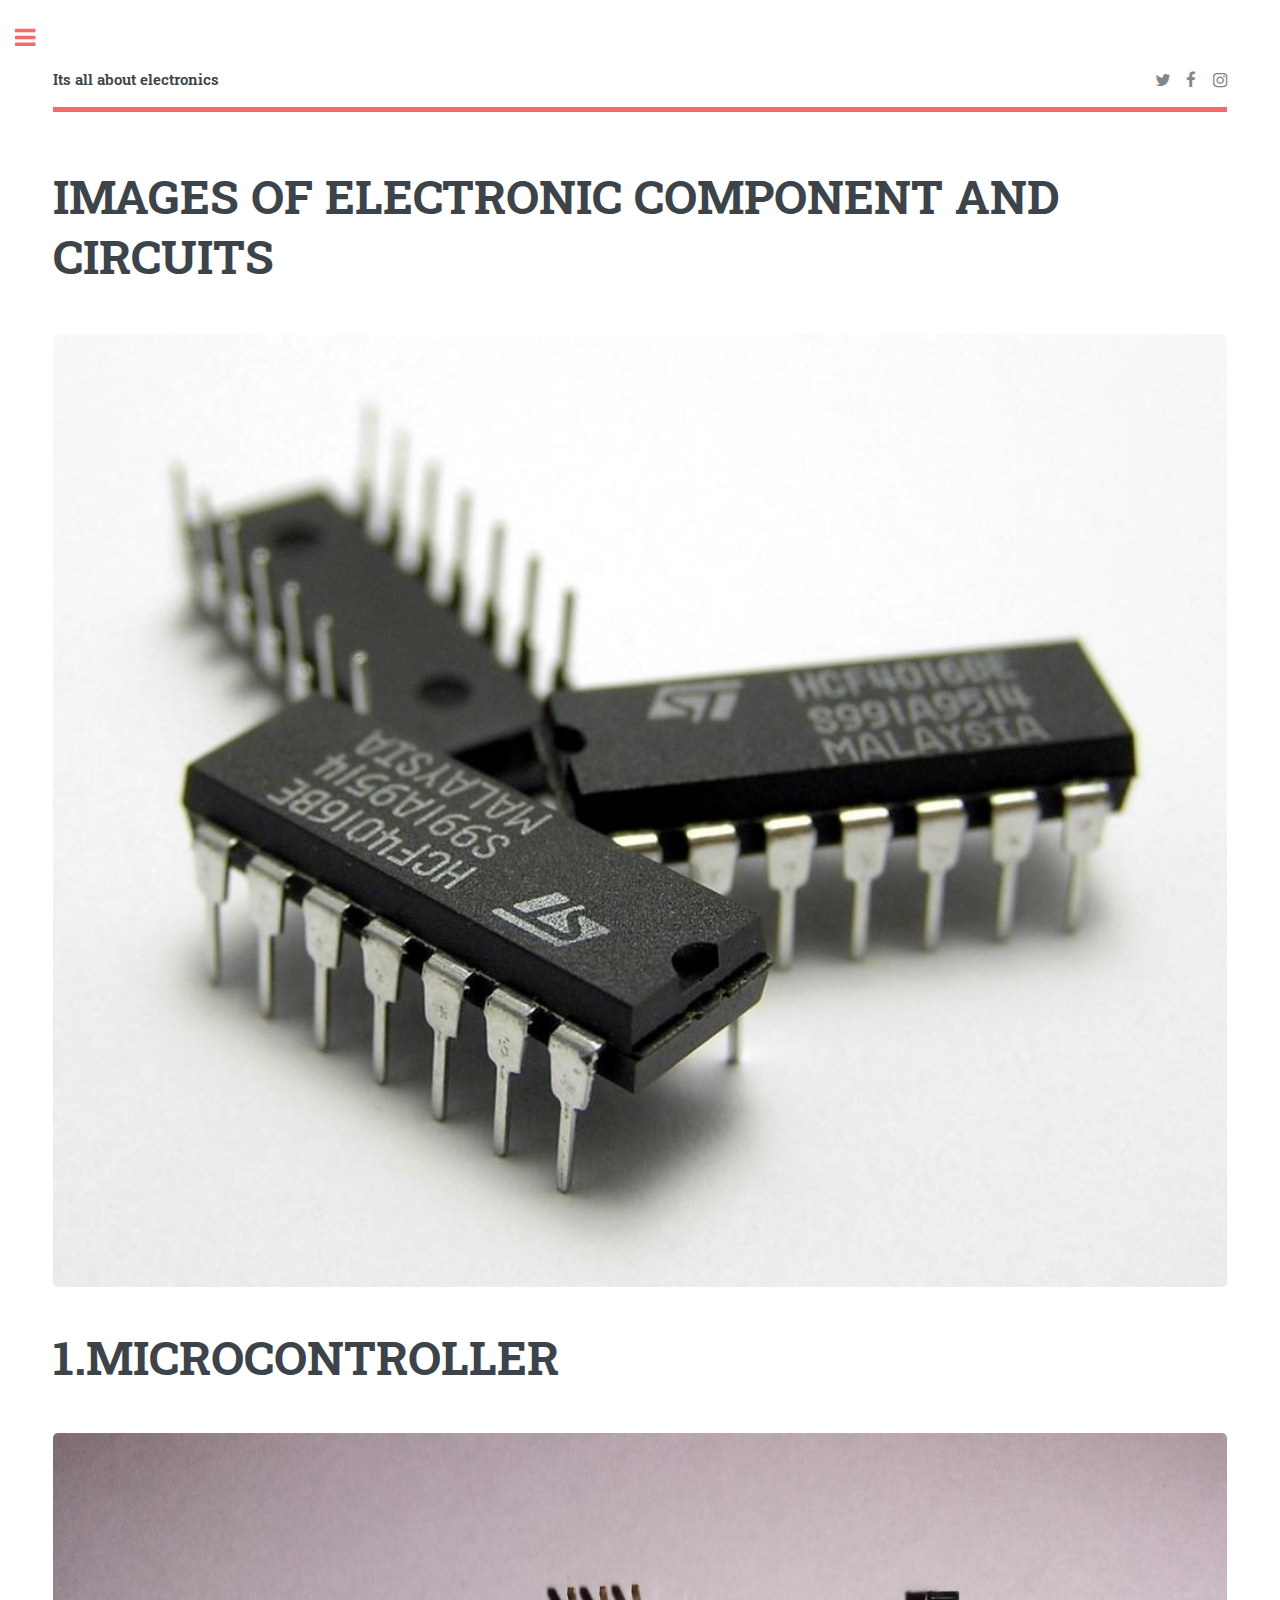
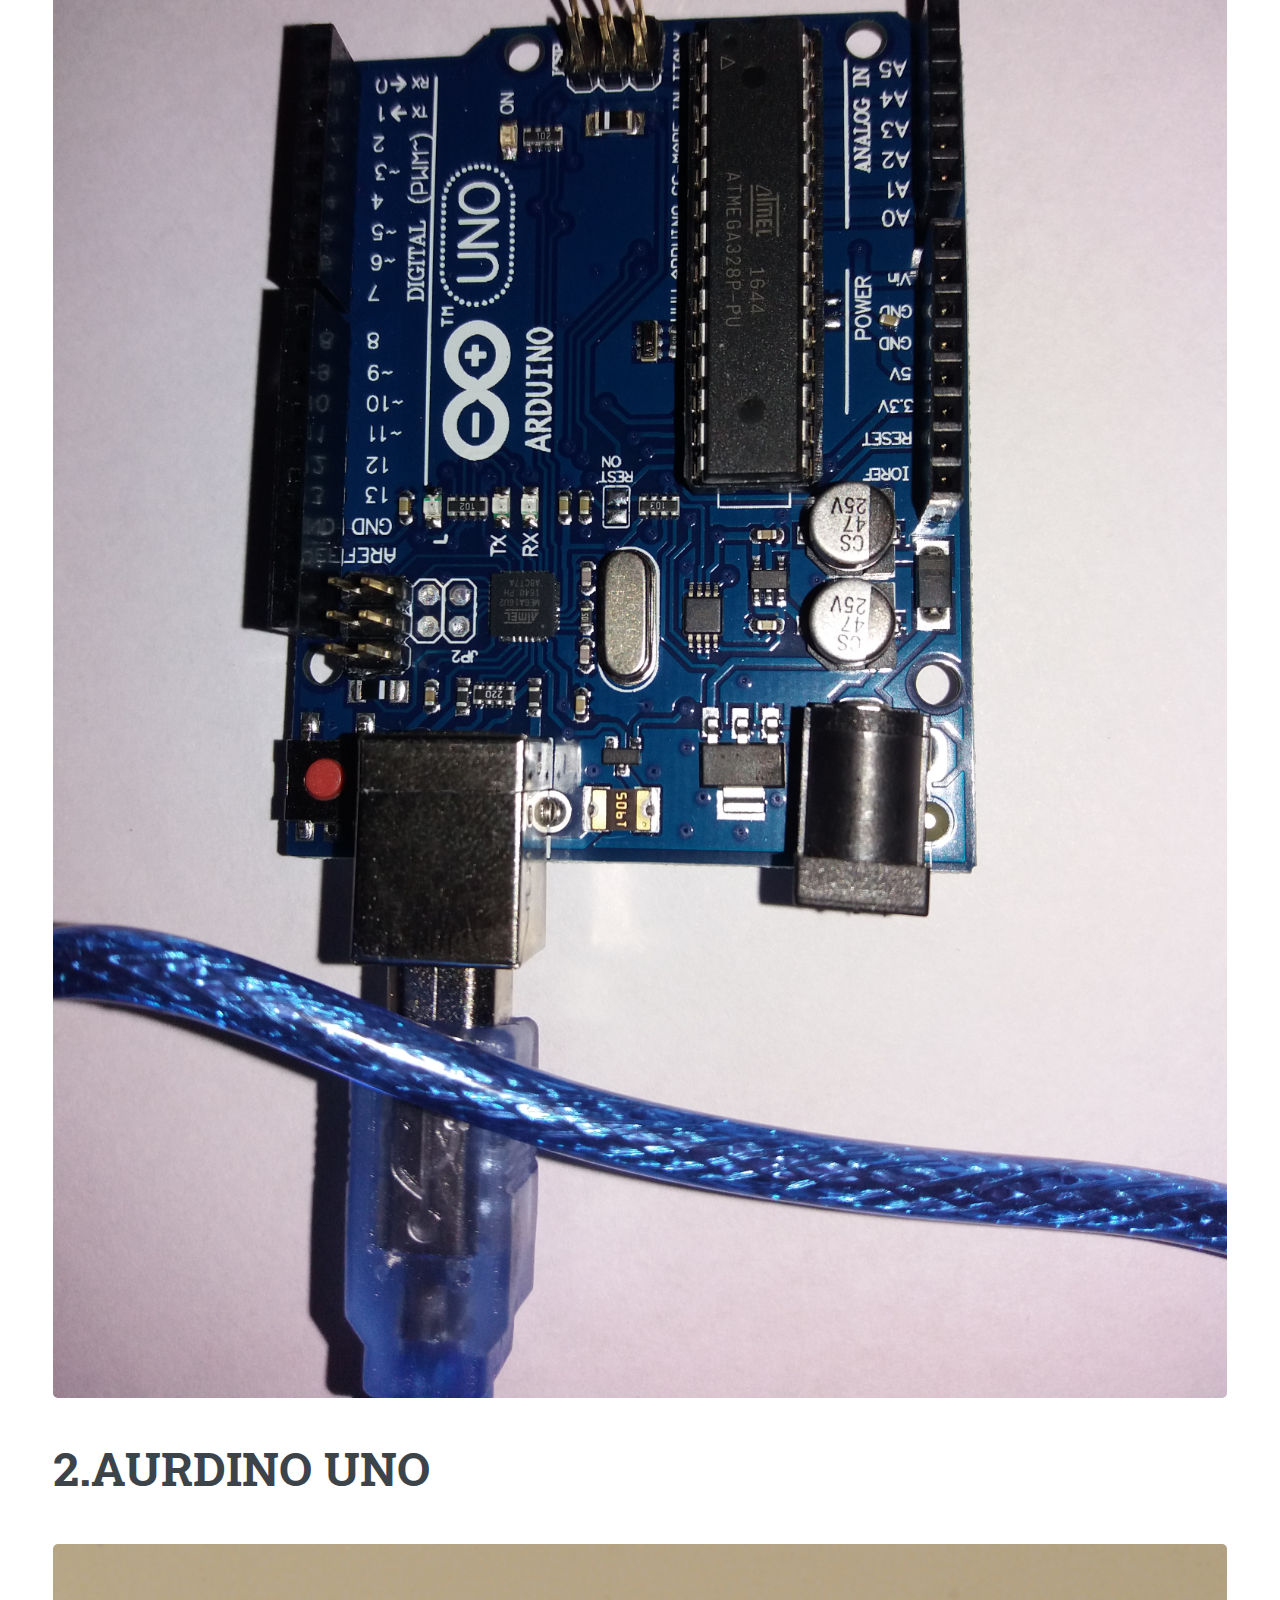
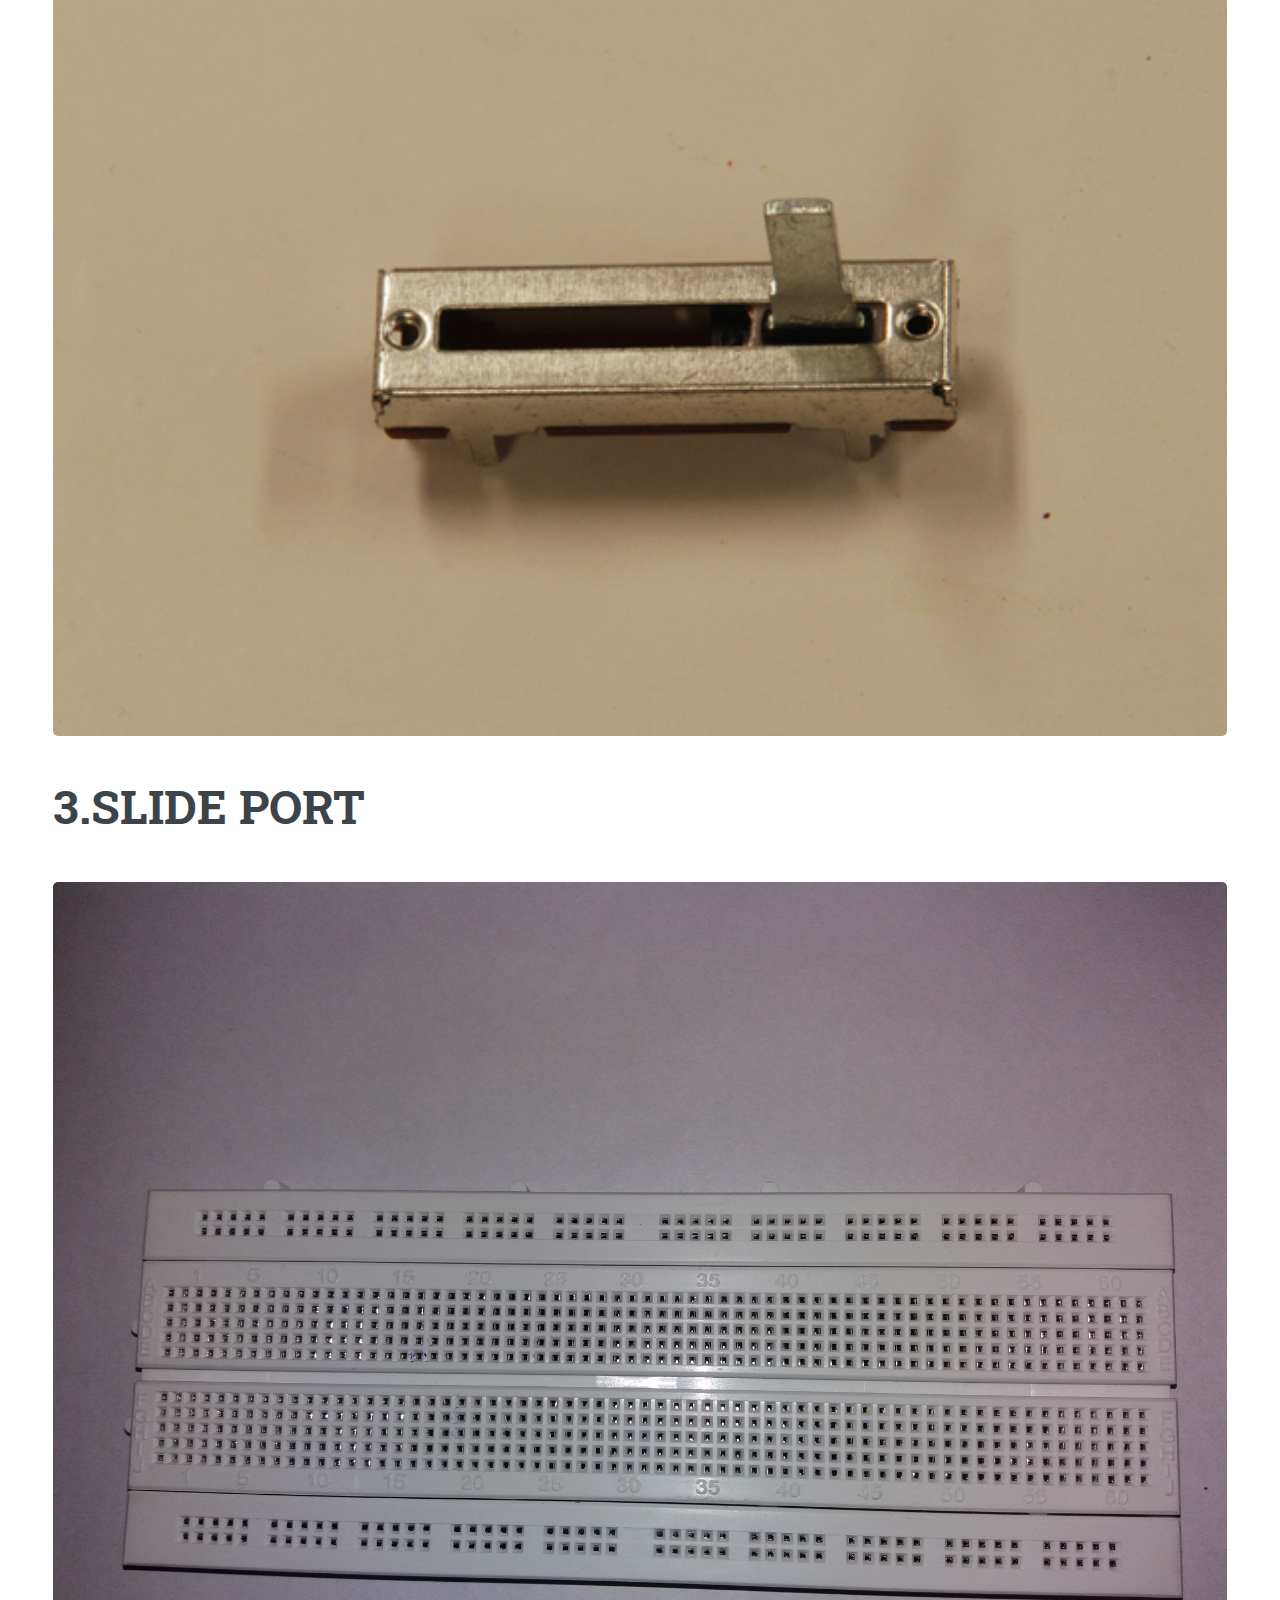
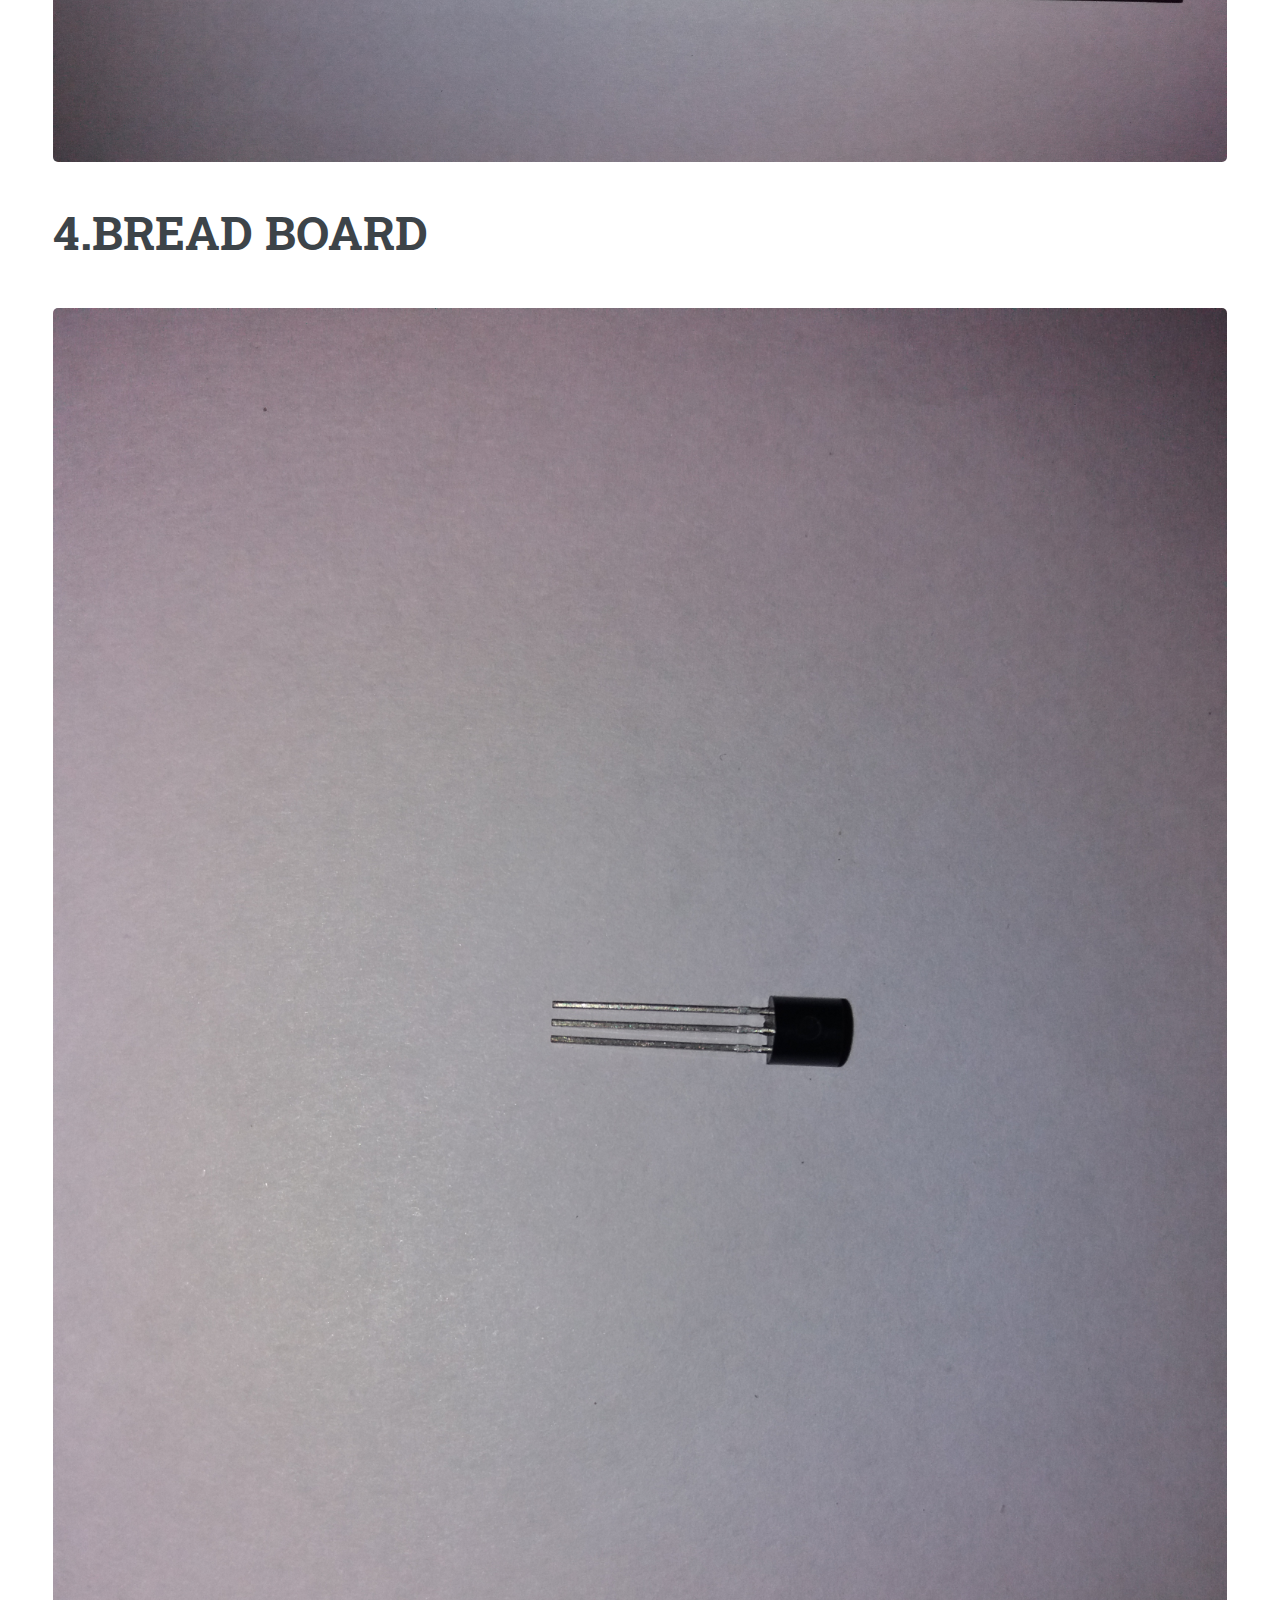
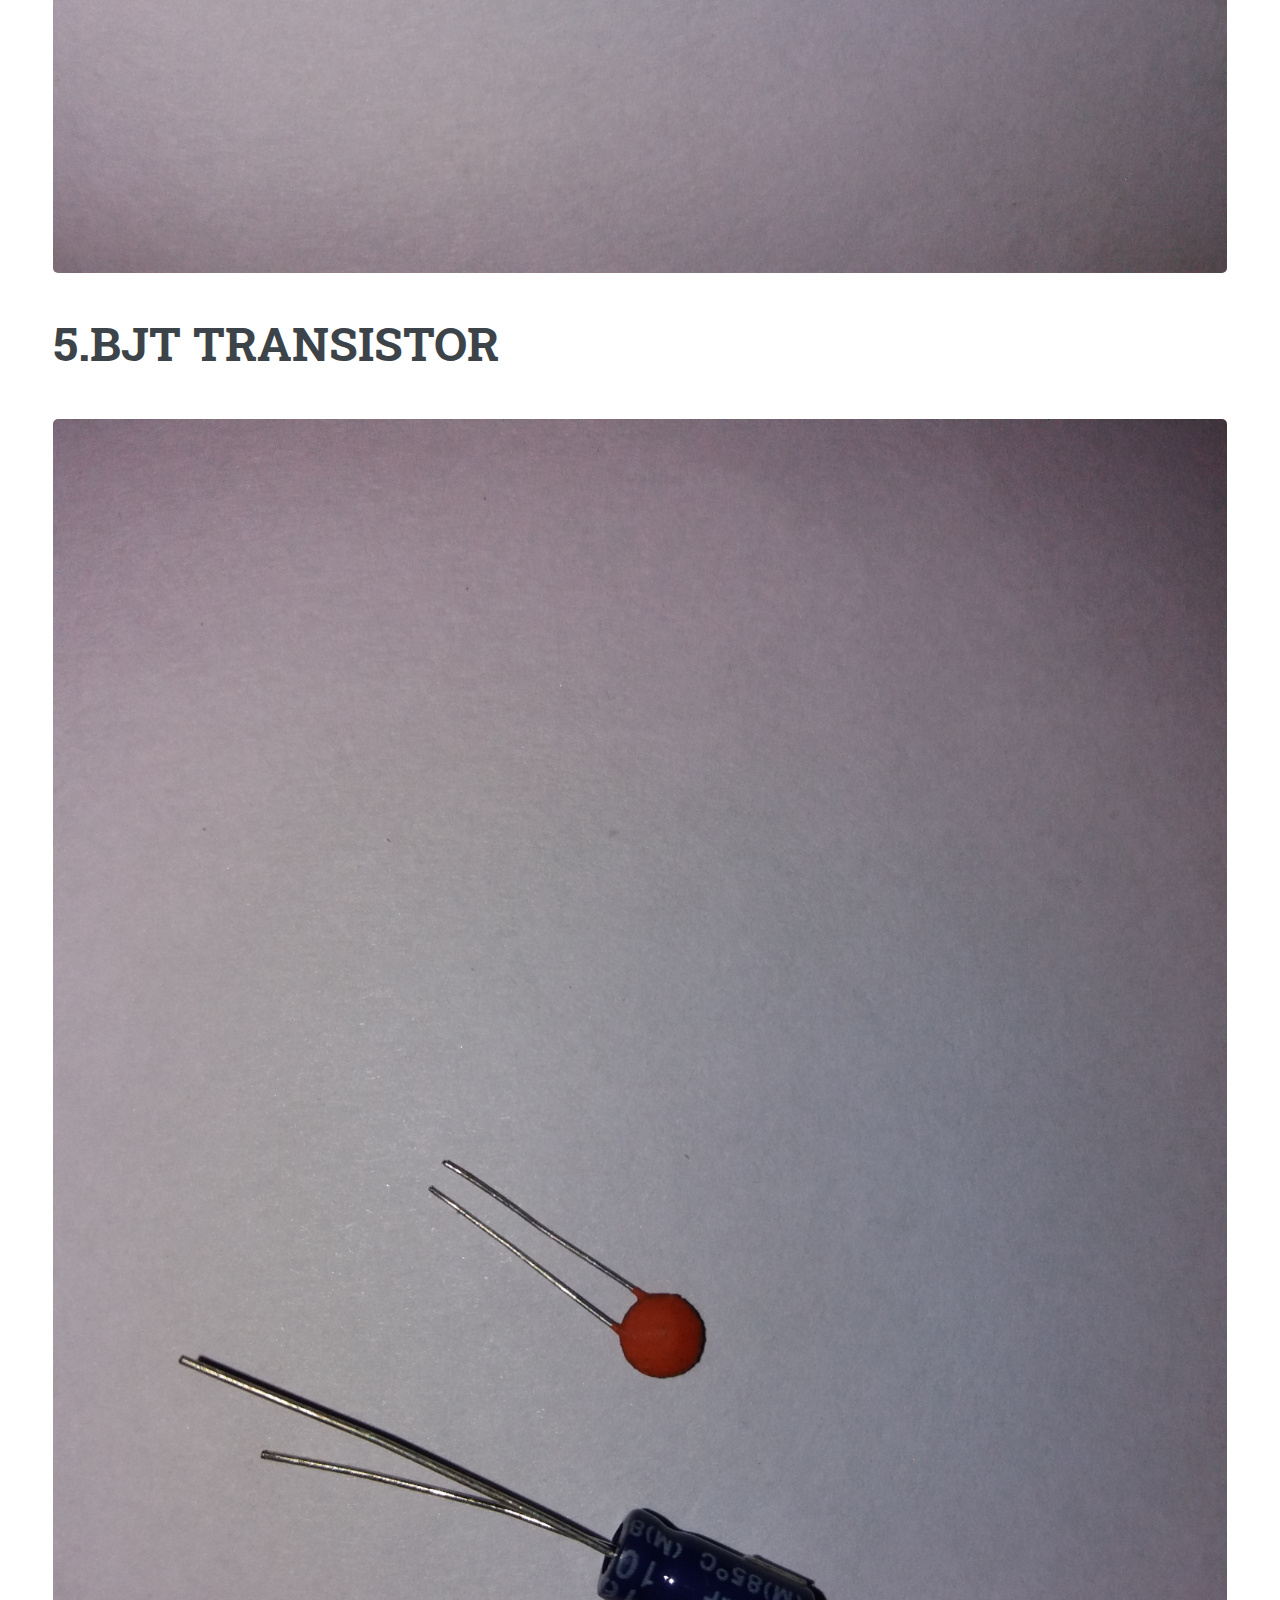
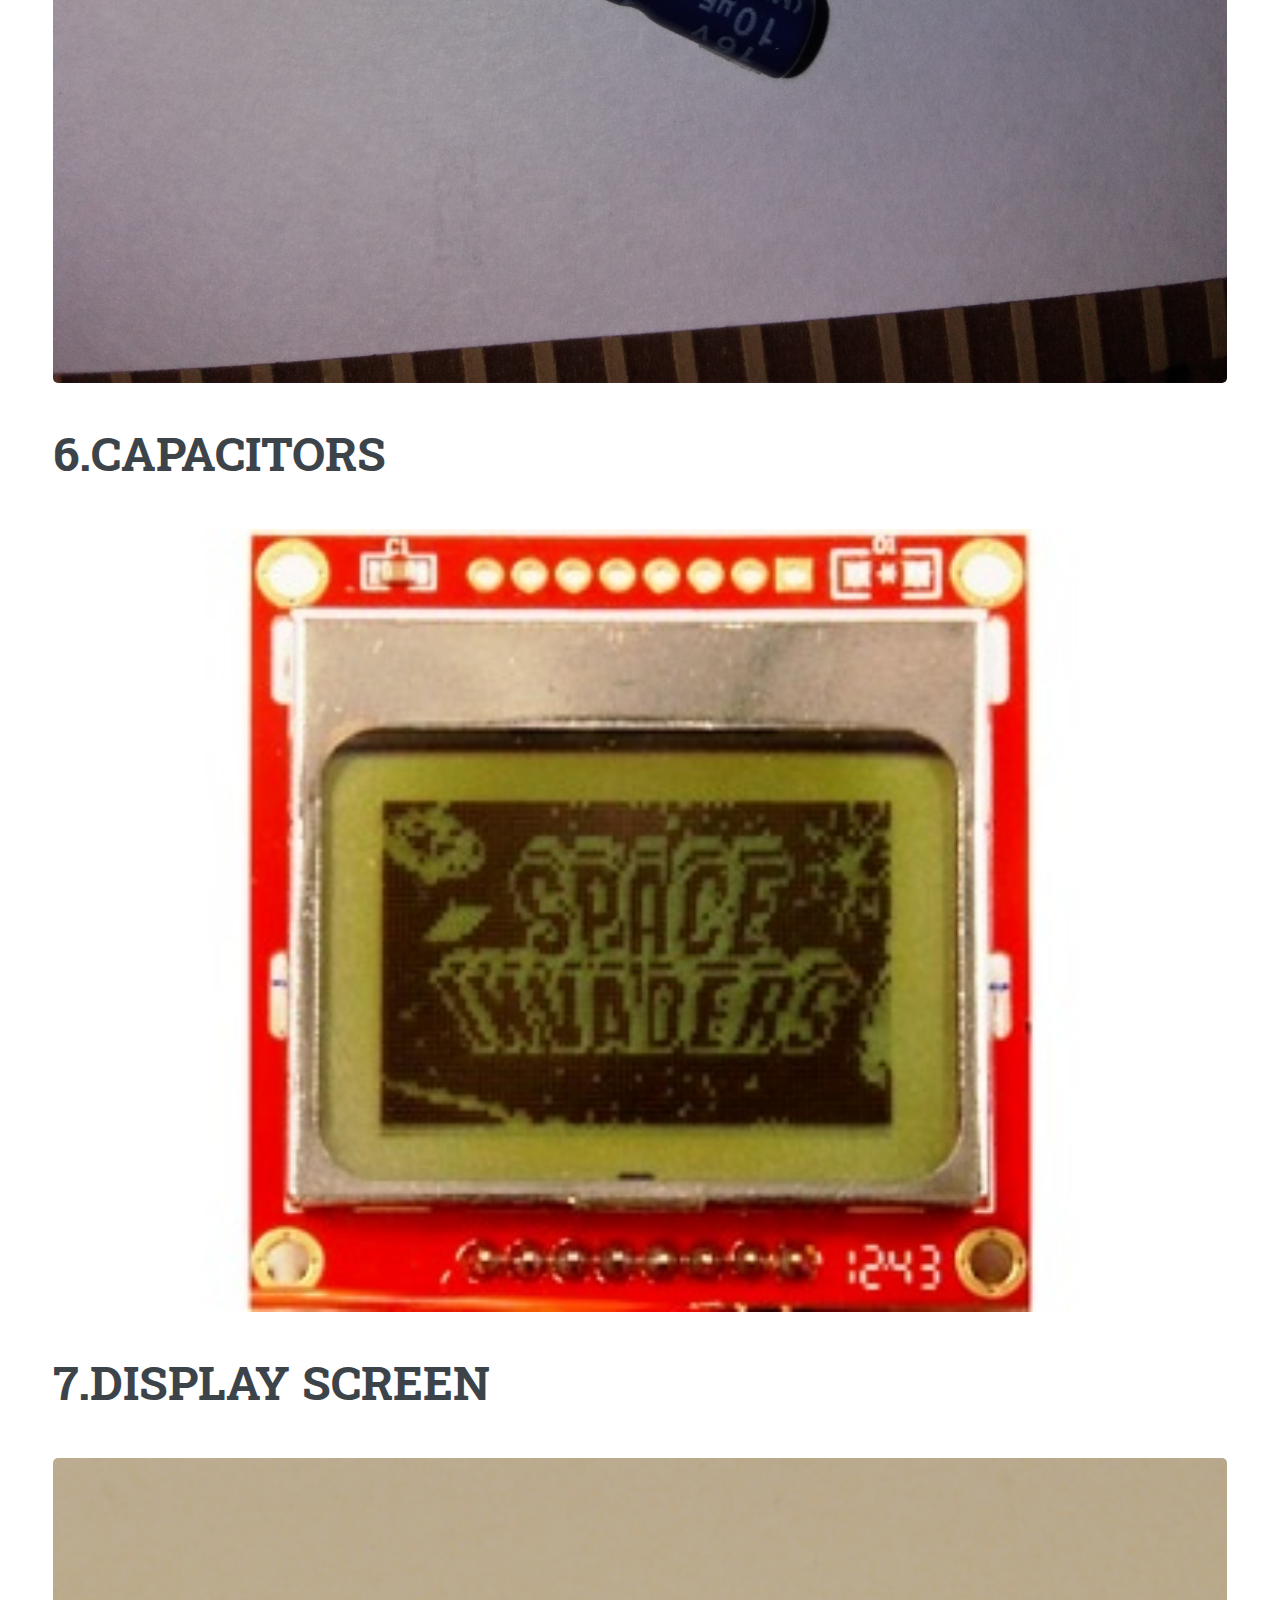
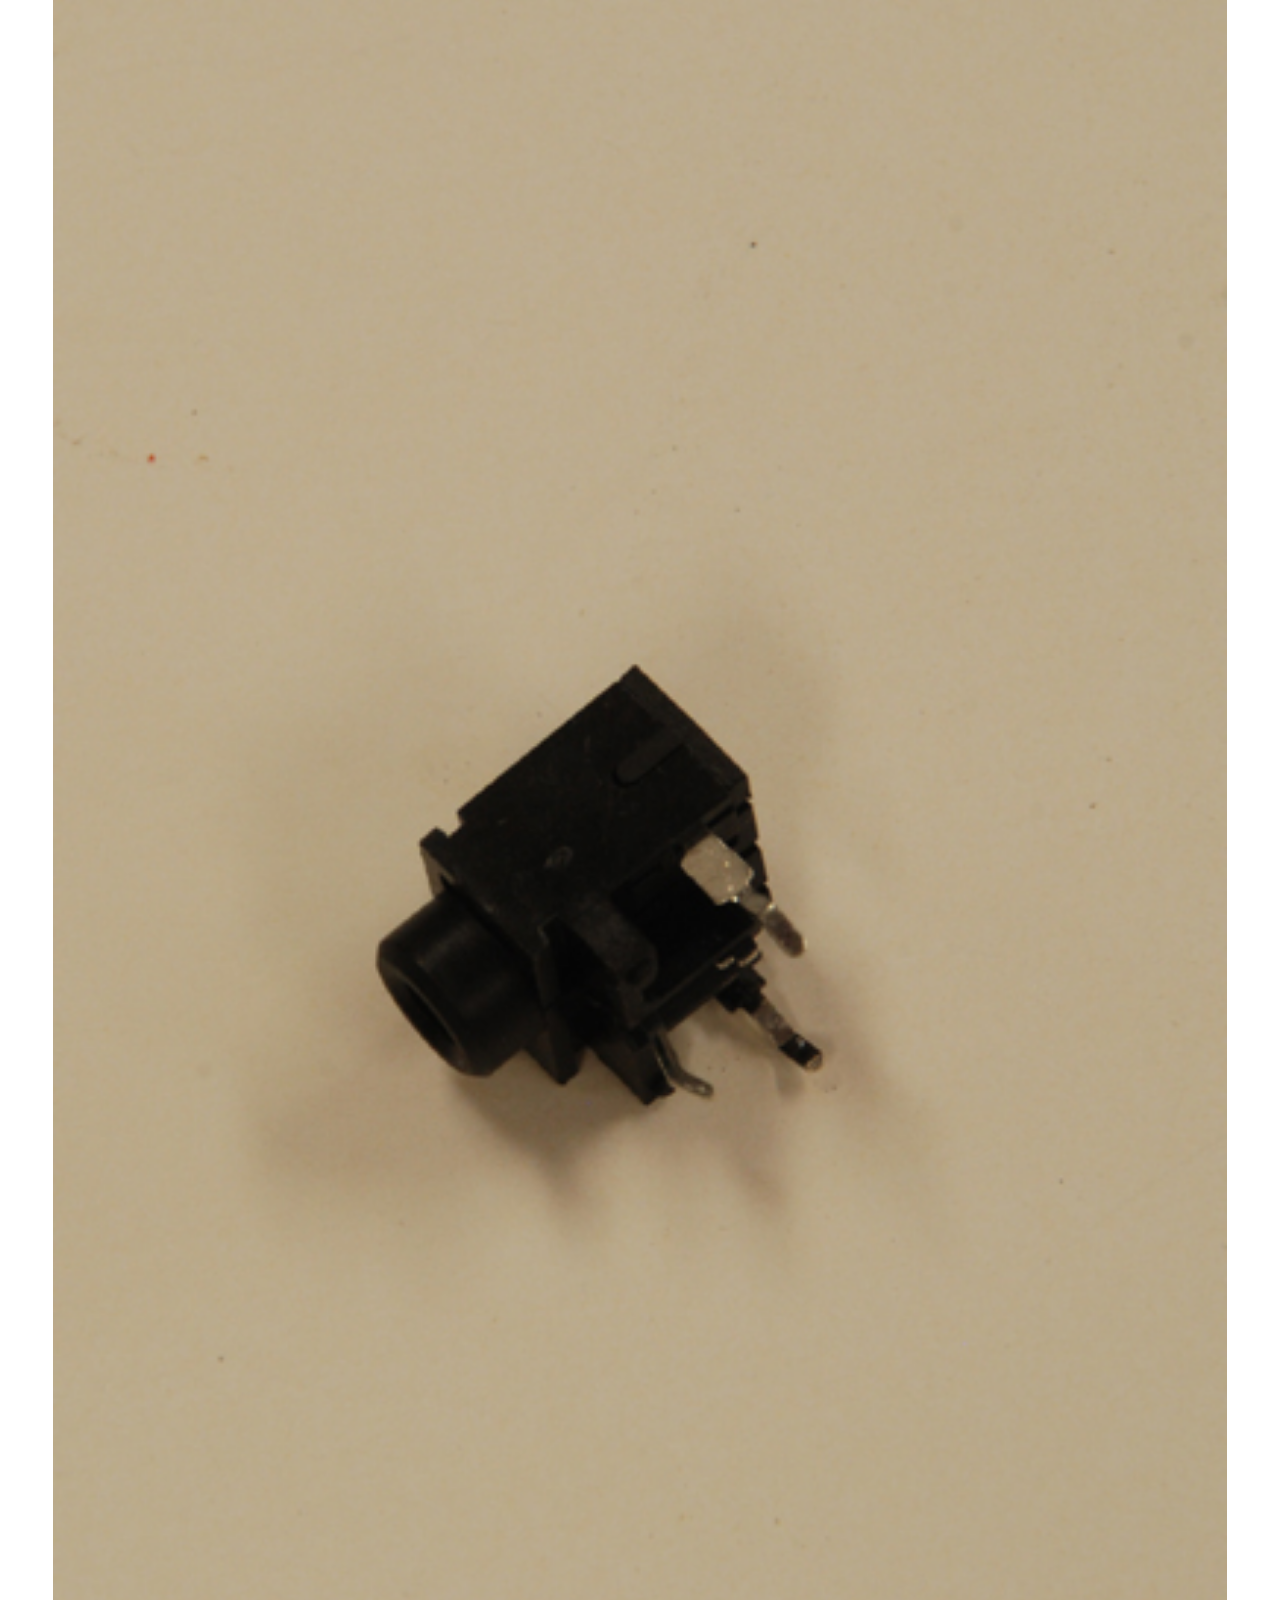
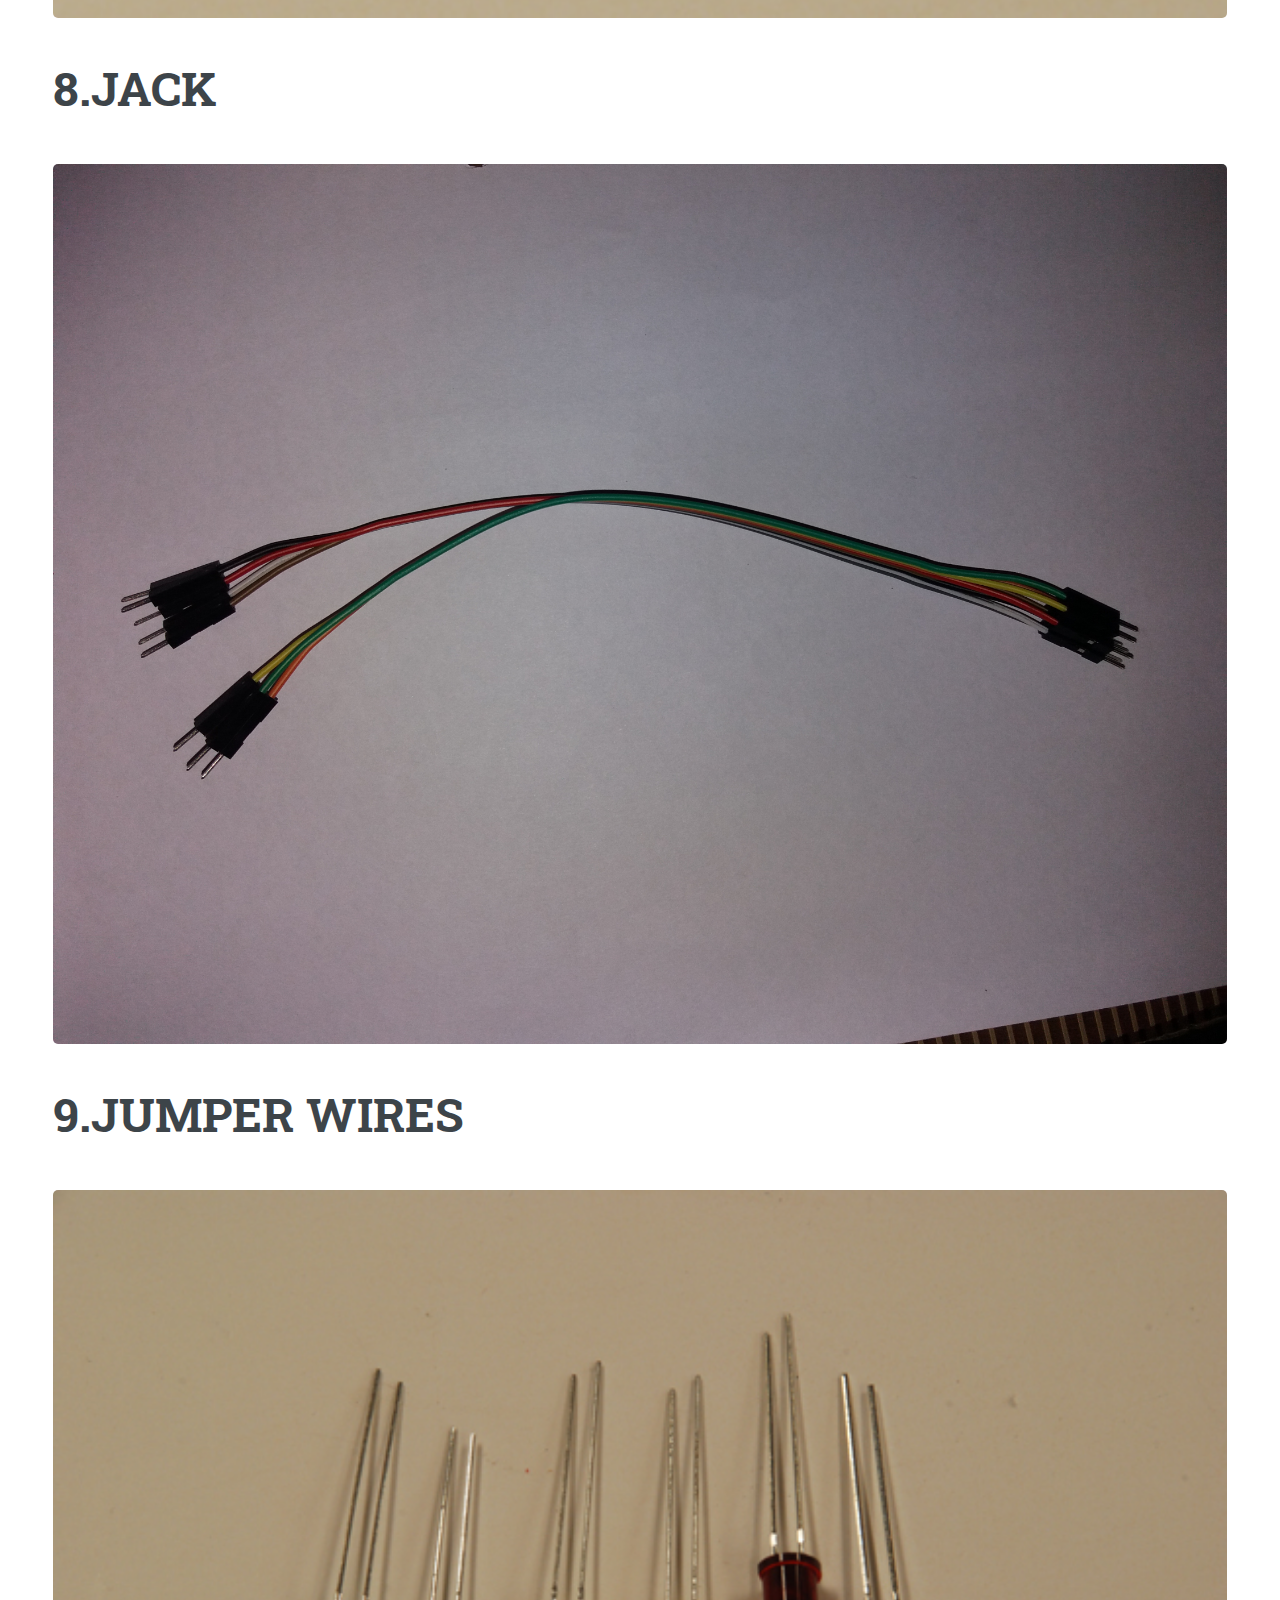
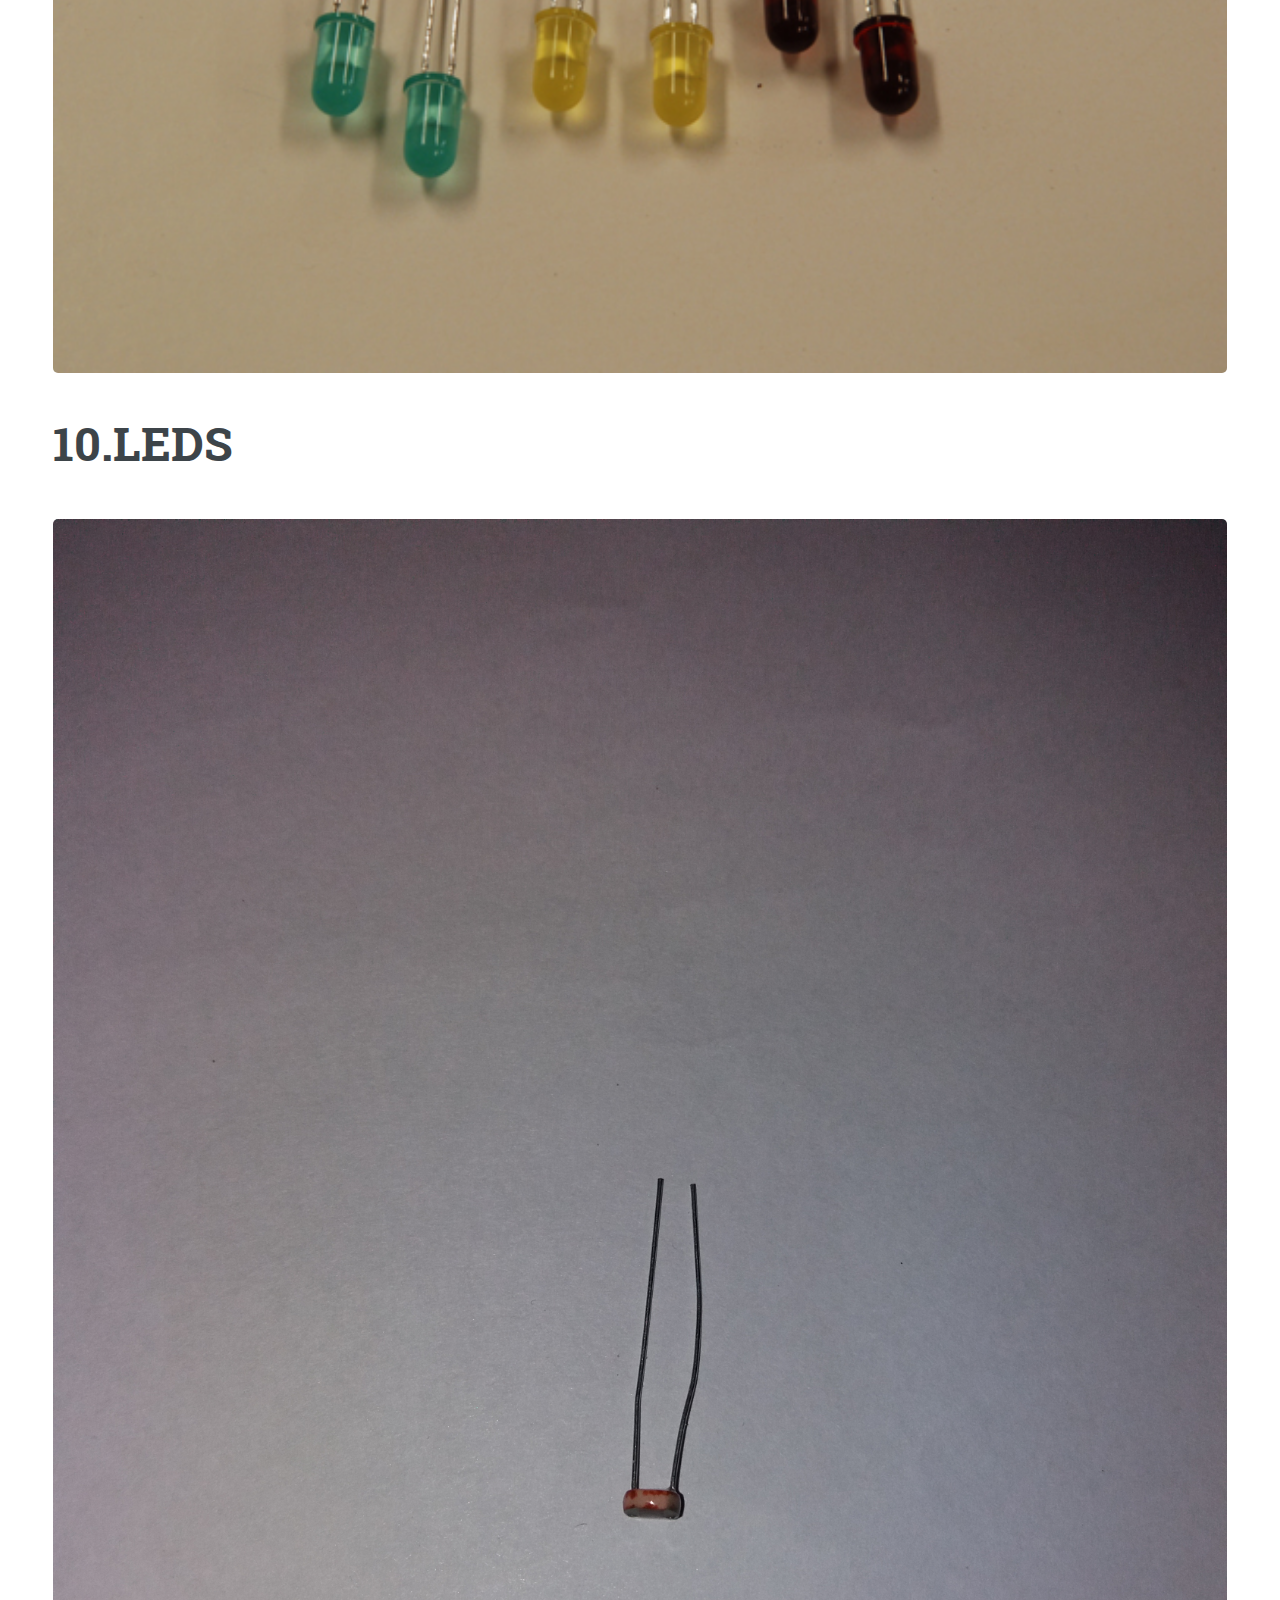
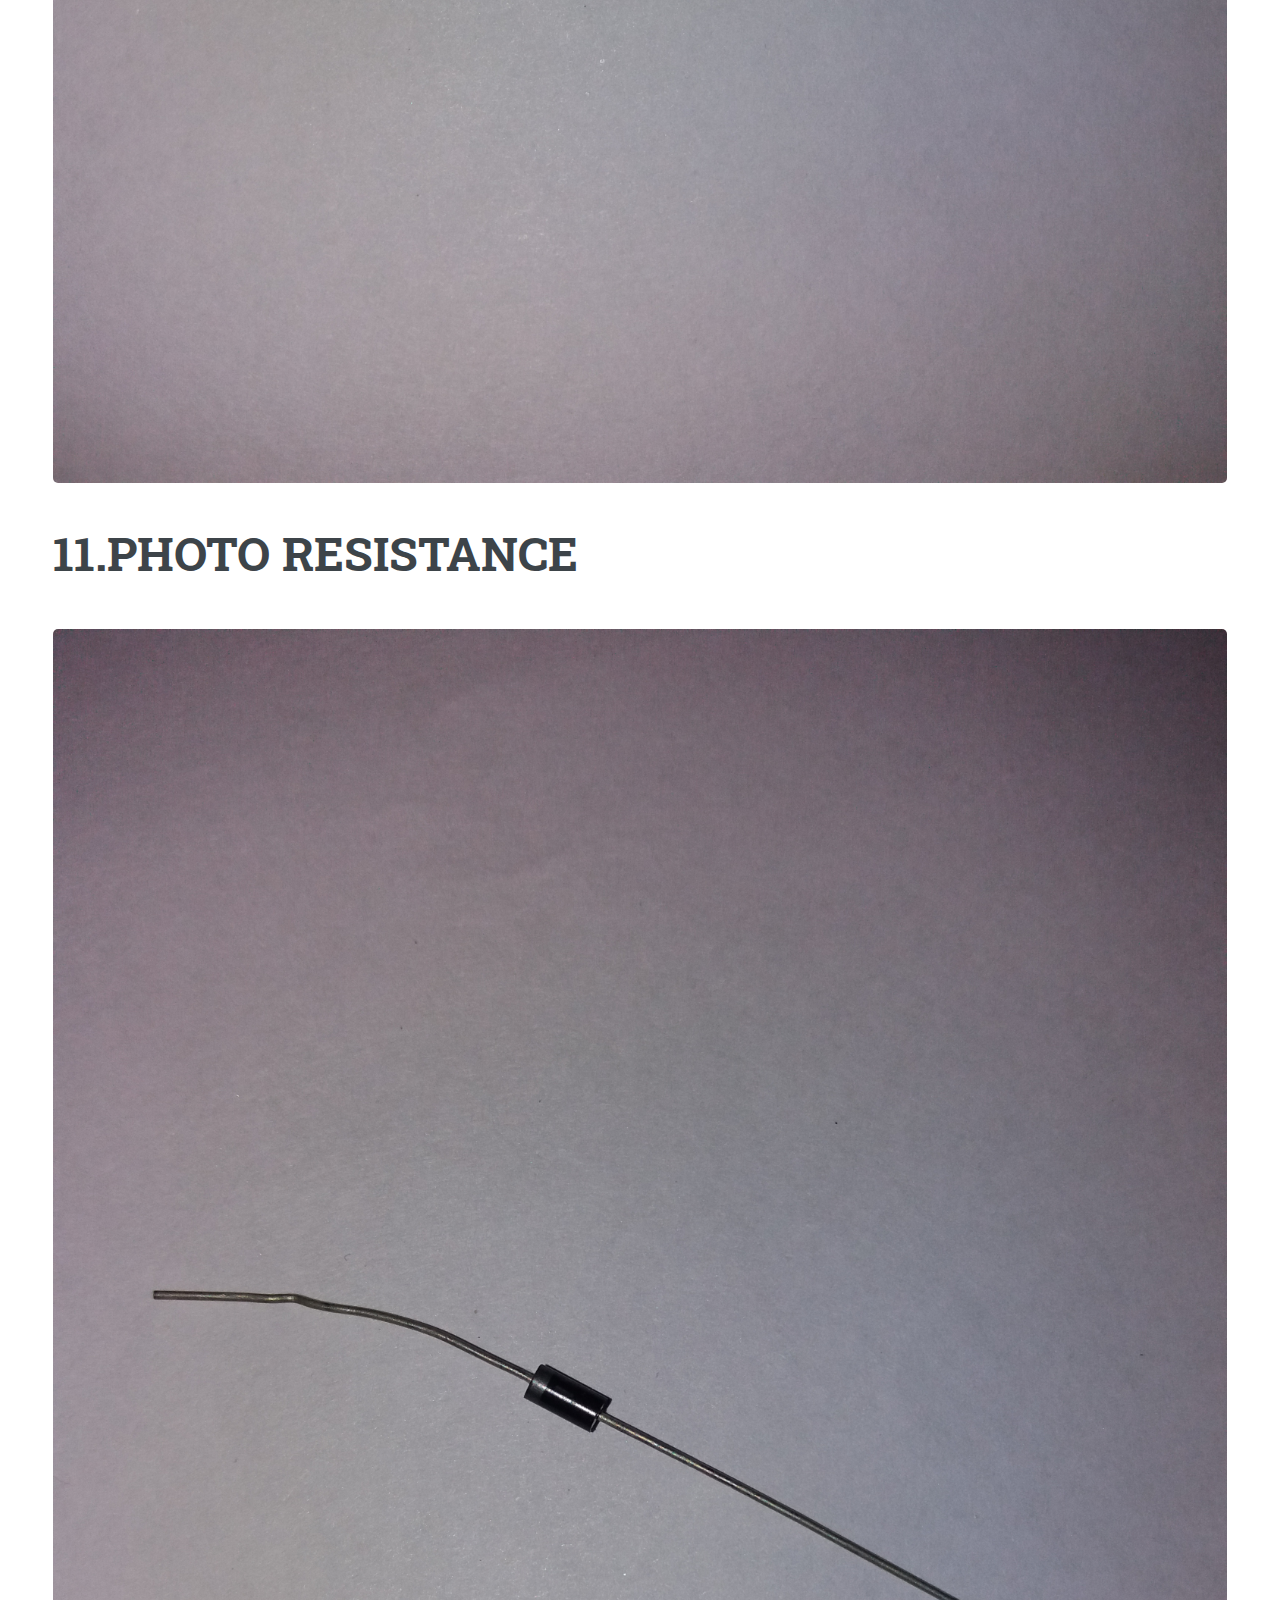
<file: images.html>
<!DOCTYPE HTML>
<!--
	Editorial by HTML5 UP
	html5up.net | @ajlkn
	Free for personal and commercial use under the CCA 3.0 license (html5up.net/license)
-->
<html>
	<head>
        
        
        
        
     <link rel="apple-touch-icon" sizes="120x120" href="/apple-touch-icon.png">
<link rel="icon" type="image/png" href="/favicon-32x32.png" sizes="32x32">
<link rel="icon" type="image/png" href="/favicon-16x16.png" sizes="16x16">
<link rel="manifest" href="/manifest.json">
<link rel="mask-icon" href="/safari-pinned-tab.svg" color="#5bbad5">
<meta name="theme-color" content="#ffffff">   
        
        
        
        
        
        
        
        
        
        
        
        
        
		<title>ElectronicBlocks</title>
		<meta charset="utf-8" />
		<meta name="viewport" content="width=device-width, initial-scale=1, user-scalable=no" />
		<!--[if lte IE 8]><script src="assets/js/ie/html5shiv.js"></script><![endif]-->
		<link rel="stylesheet" href="assets/css/main.css" />
		<!--[if lte IE 9]><link rel="stylesheet" href="assets/css/ie9.css" /><![endif]-->
		<!--[if lte IE 8]><link rel="stylesheet" href="assets/css/ie8.css" /><![endif]-->
	</head>
	<body>

		<!-- Wrapper -->
			<div id="wrapper">

				<!-- Main -->
					<div id="main">
						<div class="inner">

							<!-- Header -->
								<header id="header">
									<a href="index.html" class="logo"><strong>Its all about electronics</strong> </a>
									<ul class="icons">
										<li><a href="https://mobile.twitter.com/im_arpit7" target="_blank" class="icon fa-twitter"><span class="label">Twitter</span></a></li>
										<li><a href="https://www.facebook.com/arpit.goswami.169" target="_blank" class="icon fa-facebook"><span class="label">Facebook</span></a></li>
										<!--<li><a href="#" class="icon fa-snapchat-ghost"><span class="label">Snapchat</span></a></li>-->
										<li><a href="https://www.instagram.com/i_m_arpit7/?hl=en" target="_blank" class="icon fa-instagram"><span class="label">Instagram</span></a></li>
										<!--<li><a href="#" class="icon fa-medium"><span class="label">Medium</span></a></li>-->
									</ul>
								</header>

							<!-- Content -->
								<section>
									<header class="main">
										<h1>IMAGES OF ELECTRONIC COMPONENT AND CIRCUITS</h1>
									</header>
<span class="image main"><img src="images/Three_IC_circuit_chips-Public-Domain-1024x832.jpg" alt="" /></span>
                                    <block>	<h1>1.MICROCONTROLLER</h1></block><br/>
                                    <span class="image main"><img src="images/ardu.jpg" alt="" /></span>
                                     <block>	<h1>2.AURDINO UNO</h1></block><br/>
                                    <span class="image main"><img src="images/slidePot3.jpg" alt="" /></span>
                                    <block>	<h1>3.SLIDE PORT</h1></block><br/>
                                    <span class="image main"><img src="images/bb.jpg" alt="" /></span>
                                  <block>   <h1>4.BREAD BOARD</h1></block><br/>
                                    <span class="image main"><img src="images/bjt.jpg" alt="" /></span>
                                     <block>   <h1>5.BJT TRANSISTOR</h1></block><br/>
                                    <span class="image main"><img src="images/cpc.jpg" alt="" /></span>
                                     <block>   <h1>6.CAPACITORS</h1></block><br/>
                                    <span class="image main"><img src="images/display1.jpg" alt="" /></span>
                                     <block>   <h1>7.DISPLAY SCREEN</h1></block><br/>
                                    <span class="image main"><img src="images/jack1.jpg" alt="" /></span>
                                     <block>   <h1>8.JACK</h1></block><br/>
                                    <span class="image main"><img src="images/jw.jpg" alt="" /></span>
                                     <block>   <h1>9.JUMPER WIRES</h1></block><br/>
                                    <span class="image main"><img src="images/LED6.jpg" alt="" /></span>
                                    <block>   <h1>10.LEDS</h1></block><br/>
                                      <span class="image main"><img src="images/pr.jpg" alt="" /></span>
                                    <block>   <h1>11.PHOTO RESISTANCE</h1></block><br/>
                                      <span class="image main"><img src="images/dio.jpg" alt="" /></span>
                                    <block>   <h1>12.DIODES</h1></block><br/>
                                      <span class="image main"><img src="images/rr.jpg" alt="" /></span>
                                    <block>   <h1>13.RESISTORS</h1></block><br/>
                                      <span class="image main"><img src="images/sw.jpg" alt="" /></span>
                                    <block>   <h1>14.SWITCH</h1></block><br/>
                                      <span class="image main"><img src="images/vr.jpg" alt="" /></span>
                                    <block>   <h1>15.VOLTAGE REGULATORS</h1></block><br/>
                                     
                                  

                                    
									
									

								</section>

						</div>
					</div>

				<!-- Sidebar -->
					<div id="sidebar">
						<div class="inner">

							<!-- Search -->
								<section id="search" class="alt">
									<form method="get" action="http://www.google.com">
										<input type="text" name="query" id="query" placeholder="Search" />
									</form>
								</section>

							<!-- Menu -->	<nav id="menu">
									<header class="major">
										<h2>Menu</h2>
									</header>
									<ul>
									<!--	<li><a href="index.html">Homepage</a></li>
										<li><a href="generic.html">Generic</a></li>
										<li><a href="elements.html">Elements</a></li>
										<li>
											<span class="opener">Submenu</span>
											<ul>
												<li><a href="#">Lorem Dolor</a></li>
												<li><a href="#">Ipsum Adipiscing</a></li>
												<li><a href="#">Tempus Magna</a></li>
												<li><a href="#">Feugiat Veroeros</a></li>
											</ul>
										</li>
										<li><a href="#">Etiam Dolore</a></li>
										<li><a href="#">Adipiscing</a></li>
										<li>
											<span class="opener">Another Submenu</span>
											<ul>
												<li><a href="#">Lorem Dolor</a></li>
												<li><a href="#">Ipsum Adipiscing</a></li>
												<li><a href="#">Tempus Magna</a></li>
												<li><a href="#">Feugiat Veroeros</a></li>
											</ul>
										</li>
										<li><a href="#">Maximus Erat</a></li>
										<li><a href="#">Sapien Mauris</a></li>
										<li><a href="#">Amet Lacinia</a></li>
									</ul>
								</nav>-->
                                        <!-- copied part  -->
                                        <li><a href="index.html">Homepage</a></li>
										<li><a href="generic.html">Recent projects</a></li>
										<li><a href="video.html">project videos</a></li>
										<li>
										<a href="images.html">	project images</a>
										<!--	<ul>
												<li><a href="#">project videos</a></li>
												<li><a href="#">project images</a></li>
												<li><a href="#">Tempus Magna</a></li>
												<li><a href="#">Feugiat Veroeros</a></li>
											</ul>-->
										</li>
										<li><a href="about us.html">about us</a></li>
										<li><a href="otherlinks.html">other links</a></li>
                                        <li>
                                        </li>
							
							<!-- Section -->
								<section>
									<header class="major">
										<h2>PEOPLE</h2>
									</header>
									<div class="mini-posts">
										<article>
											<a href="http://arpitgoswami.zohosites.com/" class="image"><img src="images/LRM_EXPORT_20170126_111745.jpg" alt="" /></a>
											<p><strong>ARPIT GOSWAMI</strong>-linux geek working on android OEMs and bootloaders.</p>
										</article>
										<article>
											<a href="#" class="image"><img src="images/IMG-20161230-WA0000.jpg" alt="" /></a>
											<p><strong>PRATAYA AMRIT </strong>-works on embedded projetcs.</p>
										</article>
										<article>
											<a href="#" class="image"><img src="images/1601494_579344955532041_5689804113905199435_n.jpg" alt="" /></a>
											<p><strong>VEDANG SATI </strong>-founder at wonder phy6.</p>
										</article>
									</div>
								<!--	<ul class="actions">
										<li><a href="#" class="button">More</a></li>-->
									</ul>
								</section>

							<!-- Section -->
								<section>
									<header class="major">
										<h2>Contact Us</h2>
									</header>
									<p>for any furthur query of above related topics,suggestion or working with us in our recent projects.</p>
									<ul class="contact">
										<li class="fa-envelope-o"><a href="#">ELECTRONICBLOCKS@GMAIL.COM</a></li>
										<li class="fa-phone">9891077327</li>
										<li class="fa-home">Delhi<br />
										PIN CODE 110053</li>
									</ul>
								</section>

							<!-- Footer -->
								<footer id="footer">
									<p class="copyright">&copy;ElectronicBlocks. All rights reserved. .</p>
								</footer>

						</div>
					</div>

			</div>

		<!-- Scripts -->
			<script src="assets/js/jquery.min.js"></script>
			<script src="assets/js/skel.min.js"></script>
			<script src="assets/js/util.js"></script>
			<!--[if lte IE 8]><script src="assets/js/ie/respond.min.js"></script><![endif]-->
			<script src="assets/js/main.js"></script>

	</body>
</html>
</file>
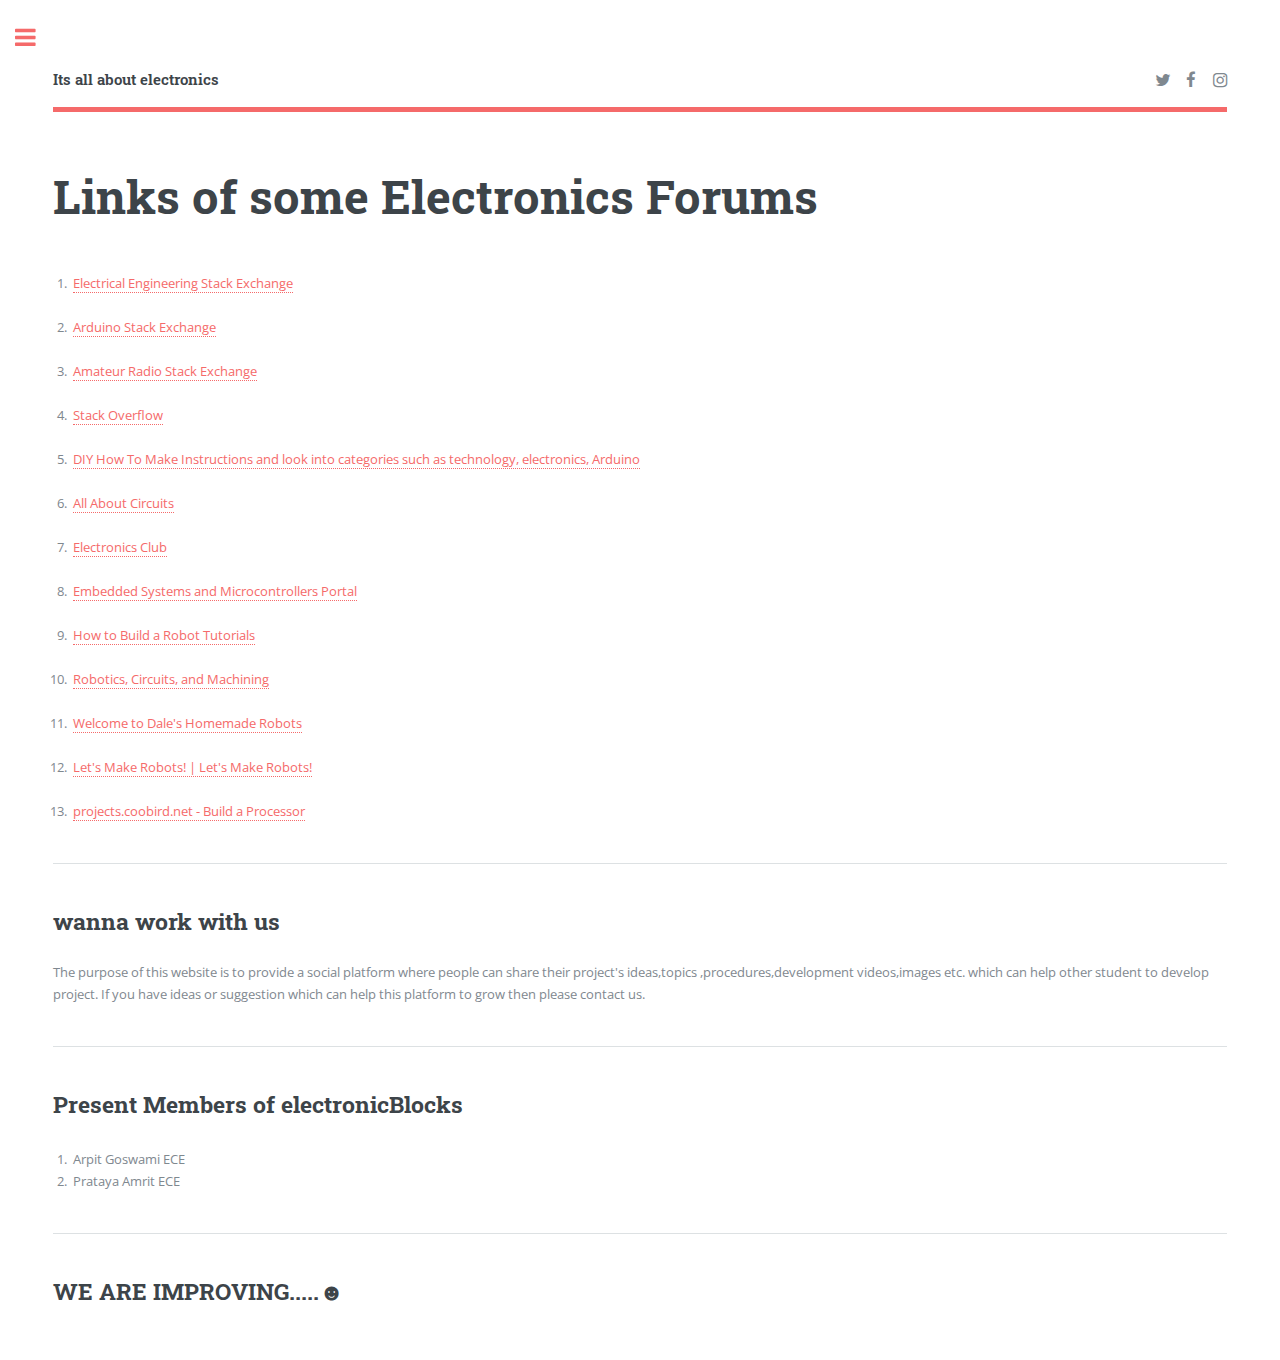
<file: otherlinks.html>
<!DOCTYPE HTML>
<!--
	Editorial by HTML5 UP
	html5up.net | @ajlkn
	Free for personal and commercial use under the CCA 3.0 license (html5up.net/license)
-->
<html>
	<head>
        
        
        
        
        
        
        
     <link rel="apple-touch-icon" sizes="120x120" href="/apple-touch-icon.png">
<link rel="icon" type="image/png" href="/favicon-32x32.png" sizes="32x32">
<link rel="icon" type="image/png" href="/favicon-16x16.png" sizes="16x16">
<link rel="manifest" href="/manifest.json">
<link rel="mask-icon" href="/safari-pinned-tab.svg" color="#5bbad5">
<meta name="theme-color" content="#ffffff">   
        
        
        
        
        
        
        
        
        
        
        
        
        
		<title>ElectronicBlocks</title>
		<meta charset="utf-8" />
		<meta name="viewport" content="width=device-width, initial-scale=1, user-scalable=no" />
		<!--[if lte IE 8]><script src="assets/js/ie/html5shiv.js"></script><![endif]-->
		<link rel="stylesheet" href="assets/css/main.css" />
		<!--[if lte IE 9]><link rel="stylesheet" href="assets/css/ie9.css" /><![endif]-->
		<!--[if lte IE 8]><link rel="stylesheet" href="assets/css/ie8.css" /><![endif]-->
	</head>
	<body>

		<!-- Wrapper -->
			<div id="wrapper">

				<!-- Main -->
					<div id="main">
						<div class="inner">

							<!-- Header -->
								<header id="header">
									<a href="index.html" class="logo"><strong>Its all about electronics</strong> </a>
									<ul class="icons">
										<li><a href="https://mobile.twitter.com/im_arpit7" target="_blank" class="icon fa-twitter"><span class="label">Twitter</span></a></li>
										<li><a href="https://www.facebook.com/arpit.goswami.169"target="_blank"  class="icon fa-facebook"><span class="label">Facebook</span></a></li>
								<!--	<li><a href="#" class="icon fa-snapchat-ghost"><span class="label">Snapchat</span></a></li>-->
										<li><a href="https://www.instagram.com/i_m_arpit7/?hl=en" target="_blank" class="icon fa-instagram"><span class="label">Instagram</span></a></li>
									<!--	<li><a href="#" class="icon fa-medium"><span class="label">Medium</span></a></li>-->
									</ul>
								</header>

							<!-- Content -->
								<section>
									<header class="main">
										<h1>Links of some Electronics Forums</h1>
									</header>

								<!--	<span class="image main"><img src="images/pic11.jpg" alt="" /></span>-->

                                    <p><ol><li><a href="http://electronics.stackexchange.com/" target="_blank" >Electrical Engineering Stack Exchange</a></li><br/>
                                        <li><a href="http://arduino.stackexchange.com/" target="_blank">Arduino Stack Exchange</a></li><br/>
                             <li>       <a href="http://ham.stackexchange.com/"   target="_blank">   Amateur Radio Stack Exchange</a></li><br/>
                                   <li> <a href="http://stackoverflow.com/"  target="_blank" >   Stack Overflow</a></li><br/>
                                     <li><a href="http://www.instructables.com/" target="_blank" >  DIY How To Make Instructions and look into categories such as technology, electronics, Arduino</a></li><br/>
                                        <li><a href="http://forum.allaboutcircuits.com/"  target="_blank">All About Circuits</a></li><br/>
                                 <li>   <a href="http://electronicsclub.info/" target="_blank">    Electronics Club </a></li><br/>
                                   <li> <a href="https://www.embeddedrelated.com/"  target="_blank">    Embedded Systems and Microcontrollers Portal</a></li><br/>
                                        
                                  <li>  <a href="http://www.societyofrobots.com/"  target="_blank">   How to Build a Robot Tutorials</a></li><br/>
                                    <li> <a href="http://www.robotroom.com/index.html" target="_blank">   Robotics, Circuits, and Machining</a></li><br/>
                                   <li>  <a href="http://www.wa4dsy.net/robot/" target="_blank" >  Welcome to Dale's Homemade Robots</a><br/></li><br/>
                                   <li>   <a href="http://letsmakerobots.com/"  target="_blank">  Let's Make Robots! | Let's Make Robots!</a></li><br/>
                                    <li><a href="http://projects.coobird.net/build/"  target="_blank">    projects.coobird.net - Build a Processor</a></li></ol></p> 

									<hr class="major" />

									<h2>wanna work with us </h2>
									<p>The purpose of this website is to provide a  social platform where people can share their project's  ideas,topics ,procedures,development videos,images etc. which can help other student to develop project. If you have ideas or suggestion which can help this platform to grow then please contact us.</p>

									<hr class="major" />

									<h2>Present Members of electronicBlocks</h2>
									<p><ol><li>Arpit Goswami ECE </li>
                            <li>Prataya Amrit ECE</li>
                            </ol>
                            </p>

									<hr class="major" />

									<h2>WE ARE IMPROVING.....&#9787;</h2>
									

								</section>

						</div>
					</div>

				<!-- Sidebar -->
					<div id="sidebar">
						<div class="inner">

							<!-- Search -->
								<section id="search" class="alt">
									<form method="get" action="http://www.google.com">
										<input type="text" name="query" id="query" placeholder="Search" />
									</form>
								</section>

							<!-- Menu -->	<nav id="menu">
									<header class="major">
										<h2>Menu</h2>
									</header>
									<ul>
									<!--	<li><a href="index.html">Homepage</a></li>
										<li><a href="generic.html">Generic</a></li>
										<li><a href="elements.html">Elements</a></li>
										<li>
											<span class="opener">Submenu</span>
											<ul>
												<li><a href="#">Lorem Dolor</a></li>
												<li><a href="#">Ipsum Adipiscing</a></li>
												<li><a href="#">Tempus Magna</a></li>
												<li><a href="#">Feugiat Veroeros</a></li>
											</ul>
										</li>
										<li><a href="#">Etiam Dolore</a></li>
										<li><a href="#">Adipiscing</a></li>
										<li>
											<span class="opener">Another Submenu</span>
											<ul>
												<li><a href="#">Lorem Dolor</a></li>
												<li><a href="#">Ipsum Adipiscing</a></li>
												<li><a href="#">Tempus Magna</a></li>
												<li><a href="#">Feugiat Veroeros</a></li>
											</ul>
										</li>
										<li><a href="#">Maximus Erat</a></li>
										<li><a href="#">Sapien Mauris</a></li>
										<li><a href="#">Amet Lacinia</a></li>
									</ul>
								</nav>-->
                                        <!-- copied part  -->
                                        <li><a href="index.html">Homepage</a></li>
										<li><a href="generic.html">Recent projects</a></li>
										<li><a href="video.html">project videos</a></li>
										<li>
										<a href="images.html">	project images</a>
										<!--	<ul>
												<li><a href="#">project videos</a></li>
												<li><a href="#">project images</a></li>
												<li><a href="#">Tempus Magna</a></li>
												<li><a href="#">Feugiat Veroeros</a></li>
											</ul>-->
										</li>
										<li><a href="about us.html">about us</a></li>
										<li><a href="otherlinks.html">other links</a></li>
                                        <li>
                                        </li>
							
							<!-- Section -->
								<section>
									<header class="major">
										<h2>PEOPLE</h2>
									</header>
									<div class="mini-posts">
										<article>
											<a href="http://arpitgoswami.zohosites.com/" class="image"><img src="images/LRM_EXPORT_20170126_111745.jpg" alt="" /></a>
											<p><strong>ARPIT GOSWAMI</strong>-linux geek working on android OEMs and bootloaders.</p>
										</article>
										<article>
											<a href="#" class="image"><img src="images/IMG-20161230-WA0000.jpg" alt="" /></a>
											<p><strong>PRATAYA AMRIT </strong>-works on embedded projects.</p>
										</article>
										<article>
											<a href="#" class="image"><img src="images/1601494_579344955532041_5689804113905199435_n.jpg" alt="" /></a>
											<p><strong>VEDANG SATI </strong>-founder at wonder phy6.</p>
										</article>
									</div>
								<!--	<ul class="actions">
										<li><a href="#" class="button">More</a></li>-->
									</ul>
								</section>

							<!-- Section -->
								<section>
									<header class="major">
										<h2>Contact Us</h2>
									</header>
									<p>for any furthur query of above related topics,suggestion or working with us in our recent projects.</p>
									<ul class="contact">
										<li class="fa-envelope-o"><a href="#">ELECTRONICBLOCKS@GMAIL.COM</a></li>
										<li class="fa-phone">9891077327</li>
										<li class="fa-home">Delhi<br />
										PIN CODE 110053</li>
									</ul>
								</section>

							<!-- Footer -->
								<footer id="footer">
									<p class="copyright">&copy;ElectronicBlocks. All rights reserved. .</p>
								</footer>

						</div>
					</div>

			</div>

		<!-- Scripts -->
			<script src="assets/js/jquery.min.js"></script>
			<script src="assets/js/skel.min.js"></script>
			<script src="assets/js/util.js"></script>
			<!--[if lte IE 8]><script src="assets/js/ie/respond.min.js"></script><![endif]-->
			<script src="assets/js/main.js"></script>

	</body>
</html>
</file>
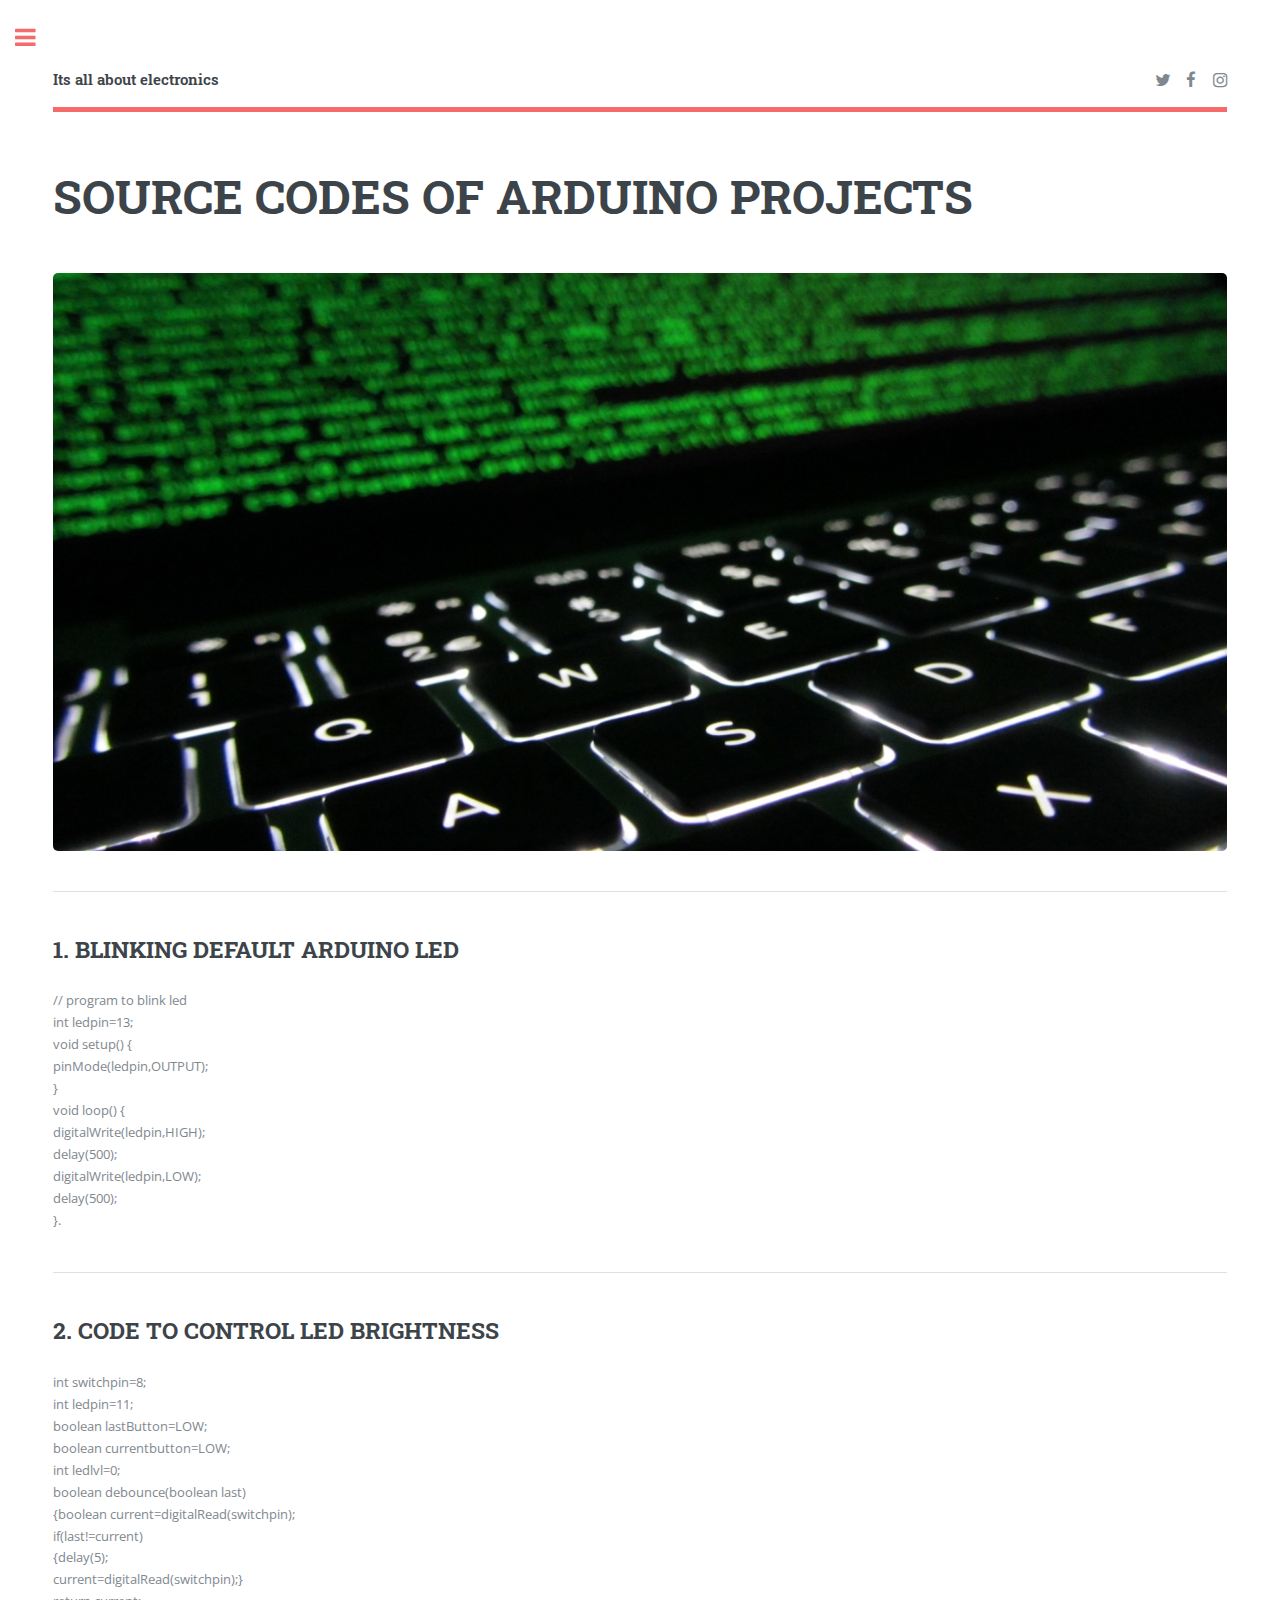
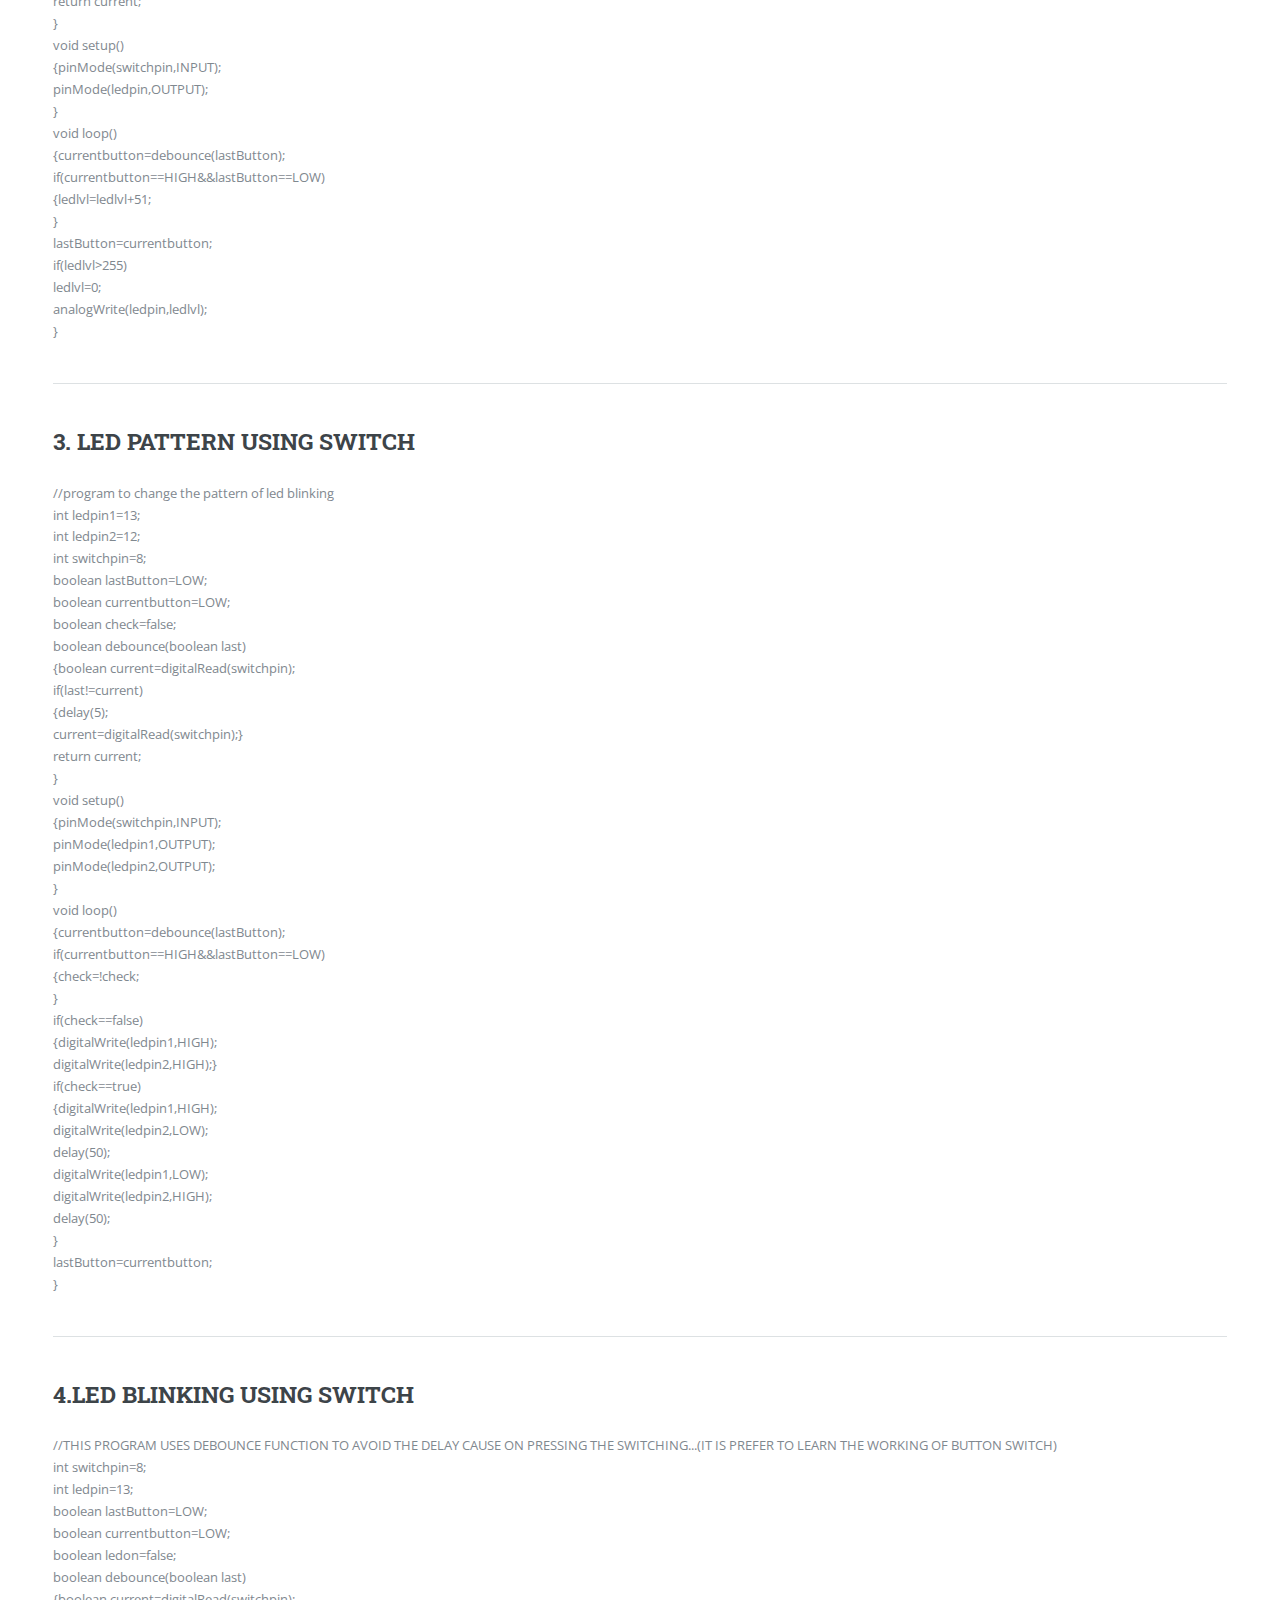
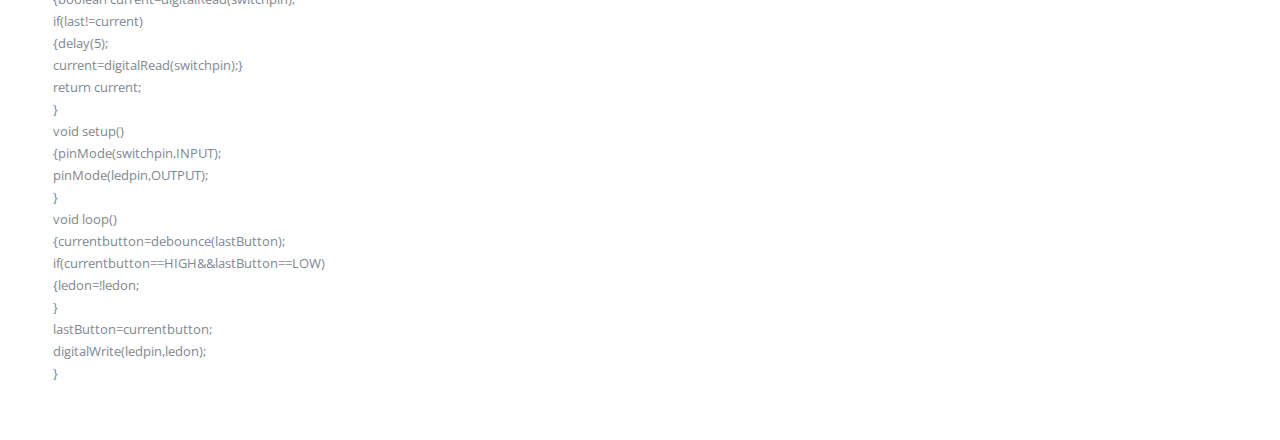
<file: sourcecode.html>
<!DOCTYPE HTML>
<!--
	Editorial by HTML5 UP
	html5up.net | @ajlkn
	Free for personal and commercial use under the CCA 3.0 license (html5up.net/license)
-->
<html>
	<head>
        
        
        
        
     <link rel="apple-touch-icon" sizes="120x120" href="/apple-touch-icon.png">
<link rel="icon" type="image/png" href="/favicon-32x32.png" sizes="32x32">
<link rel="icon" type="image/png" href="/favicon-16x16.png" sizes="16x16">
<link rel="manifest" href="/manifest.json">
<link rel="mask-icon" href="/safari-pinned-tab.svg" color="#5bbad5">
<meta name="theme-color" content="#ffffff">   
        
        
        
        
        
        
        
        
        
        
        
        
        
		<title>ElectronicBlocks</title>
		<meta charset="utf-8" />
		<meta name="viewport" content="width=device-width, initial-scale=1, user-scalable=no" />
		<!--[if lte IE 8]><script src="assets/js/ie/html5shiv.js"></script><![endif]-->
		<link rel="stylesheet" href="assets/css/main.css" />
		<!--[if lte IE 9]><link rel="stylesheet" href="assets/css/ie9.css" /><![endif]-->
		<!--[if lte IE 8]><link rel="stylesheet" href="assets/css/ie8.css" /><![endif]-->
	</head>
	<body>

		<!-- Wrapper -->
			<div id="wrapper">

				<!-- Main -->
					<div id="main">
						<div class="inner">

							<!-- Header -->
								<header id="header">
									<a href="index.html" class="logo"><strong>Its all about electronics</strong> </a>
									<ul class="icons">
										<li><a href="https://mobile.twitter.com/im_arpit7" target="_blank" class="icon fa-twitter"><span class="label">Twitter</span></a></li>
										<li><a href="https://www.facebook.com/arpit.goswami.169" target="_blank" class="icon fa-facebook"><span class="label">Facebook</span></a></li>
										<!--<li><a href="#" class="icon fa-snapchat-ghost"><span class="label">Snapchat</span></a></li>-->
										<li><a href="https://www.instagram.com/i_m_arpit7/?hl=en" target="_blank" class="icon fa-instagram"><span class="label">Instagram</span></a></li>
										<!--<li><a href="#" class="icon fa-medium"><span class="label">Medium</span></a></li>-->
									</ul>
								</header>

							<!-- Content -->
								<section>
									<header class="main">
										<h1>SOURCE CODES OF ARDUINO PROJECTS
                                                                       </h1>
									</header>

									<span class="image main"><img src="images/source%20code.jpg" alt="" /></span>

									<hr class="major" />

									<h2>1. BLINKING DEFAULT ARDUINO LED</h2>
                                    <p>// program to blink led <br/>
int ledpin=13;<br/>
void setup() {<br/>
  
pinMode(ledpin,OUTPUT);<br/>

}<br/>

void loop() {<br/>
  digitalWrite(ledpin,HIGH);<br/>
  delay(500);<br/>
  digitalWrite(ledpin,LOW);<br/>
  delay(500);<br/>
 

}.</p>

									<hr class="major" />

									<h2>2. CODE TO CONTROL LED BRIGHTNESS</h2>
									<p>int switchpin=8;<br/>
int ledpin=11;<br/>
boolean lastButton=LOW;<br/>
boolean currentbutton=LOW;<br/>
int ledlvl=0;<br/>

boolean debounce(boolean last)<br/>
{boolean current=digitalRead(switchpin);<br/>
if(last!=current)<br/>
{delay(5);<br/>
current=digitalRead(switchpin);}<br/>
return current;<br/>
}<br/>
void setup()<br/>
{pinMode(switchpin,INPUT);<br/>
pinMode(ledpin,OUTPUT);<br/>
}<br/>
void loop()<br/>
{currentbutton=debounce(lastButton);<br/>
if(currentbutton==HIGH&&lastButton==LOW)<br/>
{ledlvl=ledlvl+51;<br/>
}<br/>
lastButton=currentbutton;<br/>
if(ledlvl>255)<br/>
ledlvl=0;<br/>
analogWrite(ledpin,ledlvl);<br/>
}<br/>

  </p>
				
        <!-- gggggggggggggggggggggggggggggggggggggggggggggggggggggggggggggggggggggggggggggggggggggggggggggggggggggggggggggggggggggggggggggggggggggggggggggggggggggggggggggggggggggggggggggggggggggg-->
                                    
                                    

									<hr class="major" />

									<h2>3. LED PATTERN USING SWITCH</h2>
									<p>//program to change the pattern of led blinking<br/>

int ledpin1=13;<br/>
int ledpin2=12;<br/>
int switchpin=8;<br/>
boolean lastButton=LOW;<br/>
boolean currentbutton=LOW; <br/>
boolean check=false;<br/>

boolean debounce(boolean last)<br/>
{boolean current=digitalRead(switchpin);<br/>
if(last!=current)<br/>
{delay(5);<br/>
current=digitalRead(switchpin);}<br/>
return current;<br/>
}<br/>
void setup()<br/>
{pinMode(switchpin,INPUT);<br/>
pinMode(ledpin1,OUTPUT);<br/>
pinMode(ledpin2,OUTPUT);<br/>
}<br/>
void loop()<br/>
{currentbutton=debounce(lastButton);<br/>
if(currentbutton==HIGH&&lastButton==LOW)<br/>
{check=!check;<br/>
}<br/>
if(check==false)<br/>
{digitalWrite(ledpin1,HIGH);<br/>
digitalWrite(ledpin2,HIGH);}<br/>
if(check==true)<br/>
{digitalWrite(ledpin1,HIGH);<br/>
digitalWrite(ledpin2,LOW);<br/>
delay(50);<br/>
digitalWrite(ledpin1,LOW);<br/>
digitalWrite(ledpin2,HIGH);<br/>
delay(50);<br/>
}<br/>
lastButton=currentbutton;<br/>
}<br/>

</p>
				
                      			
        <!-- gggggggggggggggggggggggggggggggggggggggggggggggggggggggggggggggggggggggggggggggggggggggggggggggggggggggggggggggggggggggggggggggggggggggggggggggggggggggggggggggggggggggggggggggggggggg-->
                                    
                                    

									<hr class="major" />

									<h2>4.LED BLINKING USING SWITCH</h2>
									<p>//THIS PROGRAM USES DEBOUNCE FUNCTION TO AVOID THE DELAY CAUSE ON PRESSING THE SWITCHING...(IT IS PREFER TO LEARN THE WORKING OF BUTTON SWITCH)<br/>


int switchpin=8;<br/>
int ledpin=13;<br/>

boolean lastButton=LOW;<br/>

boolean currentbutton=LOW;<br/>

boolean ledon=false;<br/>


boolean debounce(boolean last)<br/>

{boolean current=digitalRead(switchpin);<br/>

if(last!=current)<br/>

{delay(5);<br/>

current=digitalRead(switchpin);}<br/>

return current;<br/>

}<br/>

void setup()<br/>

{pinMode(switchpin,INPUT);<br/>

pinMode(ledpin,OUTPUT);<br/>

}<br/>

void loop()<br/>

{currentbutton=debounce(lastButton);<br/>

if(currentbutton==HIGH&&lastButton==LOW)<br/>

{ledon=!ledon;<br/>

}<br/>

lastButton=currentbutton;<br/>

digitalWrite(ledpin,ledon);<br/>
}<br/>



</p>
				
                                                  
                                    
                                    
                                    
                                    
                                    
                                    
                                    
                                    
                                    
                                    
                                    
                                    
                                    
                                    
                                    
                                    
                                    
                                    
                                    
                                    
                                    
                                    
                                    
                                    
                                    
                                    
                                    
                                    
                                    
                                    
                                    
                                    
                                    
                                    
                                    
                                    
                                    
                                    
                                    
                                    
                                    
                                    
                                    
                                    
                                    
                                    
                                    
                                    
                                    
                                    
                                    
                                    
                                    
                                    
                                    
                                    
                                    
                                    
                                    
                                    
                                    
                                    
                                    
                                    
                                    
                                    
                                    
                                    
                                    
                                    
                                    
                                    <!--		<p>Interdum et malesuada fames ac ante ipsum primis in faucibus. Pellentesque venenatis dolor imperdiet dolor mattis sagittis. Praesent rutrum sem diam, vitae egestas enim auctor sit amet. Pellentesque leo mauris, consectetur id ipsum sit amet, fersapien risus, commodo eget turpis at, elementum convallis elit. Pellentesque enim turpis, hendrerit tristique lorem ipsum dolor.</p>

									<hr class="major" />

									<h2>Lorem aliquam bibendum</h2>
									<p>Donec eget ex magna. Interdum et malesuada fames ac ante ipsum primis in faucibus. Pellentesque venenatis dolor imperdiet dolor mattis sagittis. Praesent rutrum sem diam, vitae egestas enim auctor sit amet. Pellentesque leo mauris, consectetur id ipsum sit amet, fergiat. Pellentesque in mi eu massa lacinia malesuada et a elit. Donec urna ex, lacinia in purus ac, pretium pulvinar mauris. Curabitur sapien risus, commodo eget turpis at, elementum convallis elit. Pellentesque enim turpis, hendrerit.</p>
									<p>Lorem ipsum dolor sit amet, consectetur adipiscing elit. Duis dapibus rutrum facilisis. Class aptent taciti sociosqu ad litora torquent per conubia nostra, per inceptos himenaeos. Etiam tristique libero eu nibh porttitor fermentum. Nullam venenatis erat id vehicula viverra. Nunc ultrices eros ut ultricies condimentum. Mauris risus lacus, blandit sit amet venenatis non, bibendum vitae dolor. Nunc lorem mauris, fringilla in aliquam at, euismod in lectus. Pellentesque habitant morbi tristique senectus et netus et malesuada fames ac turpis egestas. In non lorem sit amet elit placerat maximus. Pellentesque aliquam maximus risus, vel sed vehicula.</p>-->

								</section>

						</div>
					</div>

				<!-- Sidebar -->
					<div id="sidebar">
						<div class="inner">

							<!-- Search -->
								<section id="search" class="alt">
									<form method="get" action="http://www.google.com">
										<input type="text" name="query" id="query" placeholder="Search" />
									</form>
								</section>

							<!-- Menu -->	<nav id="menu">
									<header class="major">
										<h2>Menu</h2>
									</header>
									<ul>
									<!--	<li><a href="index.html">Homepage</a></li>
										<li><a href="generic.html">Generic</a></li>
										<li><a href="elements.html">Elements</a></li>
										<li>
											<span class="opener">Submenu</span>
											<ul>
												<li><a href="#">Lorem Dolor</a></li>
												<li><a href="#">Ipsum Adipiscing</a></li>
												<li><a href="#">Tempus Magna</a></li>
												<li><a href="#">Feugiat Veroeros</a></li>
											</ul>
										</li>
										<li><a href="#">Etiam Dolore</a></li>
										<li><a href="#">Adipiscing</a></li>
										<li>
											<span class="opener">Another Submenu</span>
											<ul>
												<li><a href="#">Lorem Dolor</a></li>
												<li><a href="#">Ipsum Adipiscing</a></li>
												<li><a href="#">Tempus Magna</a></li>
												<li><a href="#">Feugiat Veroeros</a></li>
											</ul>
										</li>
										<li><a href="#">Maximus Erat</a></li>
										<li><a href="#">Sapien Mauris</a></li>
										<li><a href="#">Amet Lacinia</a></li>
									</ul>
								</nav>-->
                                        <!-- copied part  -->
                                        <li><a href="index.html">Homepage</a></li>
										<li><a href="generic.html">Recent projects</a></li>
										<li><a href="video.html">project videos</a></li>
										<li>
										<a href="images.html">	project images</a>
										<!--	<ul>
												<li><a href="#">project videos</a></li>
												<li><a href="#">project images</a></li>
												<li><a href="#">Tempus Magna</a></li>
												<li><a href="#">Feugiat Veroeros</a></li>
											</ul>-->
										</li>
										<li><a href="about us.html">about us</a></li>
										<li><a href="otherlinks.html">other links</a></li>
                                        <li>
                                        </li>
							
							<!-- Section -->
								<section>
									<header class="major">
										<h2>PEOPLE</h2>
									</header>
									<div class="mini-posts">
										<article>
											<a href="http://arpitgoswami.zohosites.com/" class="image"><img src="images/LRM_EXPORT_20170126_111745.jpg" alt="" /></a>
											<p><strong>ARPIT GOSWAMI</strong>-linux geek working on android OEMs and bootloaders.</p>
										</article>
										<article>
											<a href="#" class="image"><img src="images/IMG-20161230-WA0000.jpg" alt="" /></a>
											<p><strong>PRATAYA AMRIT </strong>-works on embedded projetcs.</p>
										</article>
										<article>
											<a href="#" class="image"><img src="images/1601494_579344955532041_5689804113905199435_n.jpg" alt="" /></a>
											<p><strong>VEDANG SATI </strong>-founder at wonder phy6.</p>
										</article>
									</div>
								<!--	<ul class="actions">
										<li><a href="#" class="button">More</a></li>-->
									</ul>
								</section>

							<!-- Section -->
								<section>
									<header class="major">
										<h2>Contact Us</h2>
									</header>
									<p>for any furthur query of above related topics,suggestion or working with us in our recent projects.</p>
									<ul class="contact">
										<li class="fa-envelope-o"><a href="#">QUERY@ELECTRONICBLOCKS.IN</a></li>
										<li class="fa-phone">9891077327</li>
										<li class="fa-home">Delhi<br />
										PIN CODE 110053</li>
									</ul>
								</section>

							<!-- Footer -->
								<footer id="footer">
									<p class="copyright">&copy;ElectronicBlocks. All rights reserved. .</p>
								</footer>

						</div>
					</div>

			</div>

		<!-- Scripts -->
			<script src="assets/js/jquery.min.js"></script>
			<script src="assets/js/skel.min.js"></script>
			<script src="assets/js/util.js"></script>
			<!--[if lte IE 8]><script src="assets/js/ie/respond.min.js"></script><![endif]-->
			<script src="assets/js/main.js"></script>

	</body>
</html>
</file>
<file: assets/css/ie9.css>
/*
	Editorial by HTML5 UP
	html5up.net | @ajlkn
	Free for personal and commercial use under the CCA 3.0 license (html5up.net/license)
*/

/* Features */

	.features:after {
		clear: both;
		content: '';
		display: block;
	}

	.features article {
		float: left;
	}

		.features article:after {
			clear: both;
			content: '';
			display: block;
		}

		.features article .icon {
			float: left;
		}

/* Posts */

	.posts:after {
		clear: both;
		content: '';
		display: block;
	}

	.posts article {
		float: left;
	}

/* Main */

	#main {
		padding-left: 24em;
	}

/* Sidebar */

	#sidebar {
		position: absolute;
		top: 0;
		left: 0;
		min-height: 100%;
		width: 24em;
	}

/* Banner */

	#banner:after {
		clear: both;
		content: '';
		display: block;
	}

	#banner .content {
		float: left;
		padding-right: 4em;
	}

	#banner .image {
		float: left;
		margin-left: 0;
	}
</file>
<file: assets/css/main.css>
@import url(font-awesome.min.css);
@import url("https://fonts.googleapis.com/css?family=Open+Sans:400,600,400italic,600italic|Roboto+Slab:400,700");

/*
	Editorial by HTML5 UP
	html5up.net | @ajlkn
	Free for personal and commercial use under the CCA 3.0 license (html5up.net/license)
*/

/* Reset */

	html, body, div, span, applet, object, iframe, h1, h2, h3, h4, h5, h6, p, blockquote, pre, a, abbr, acronym, address, big, cite, code, del, dfn, em, img, ins, kbd, q, s, samp, small, strike, strong, sub, sup, tt, var, b, u, i, center, dl, dt, dd, ol, ul, li, fieldset, form, label, legend, table, caption, tbody, tfoot, thead, tr, th, td, article, aside, canvas, details, embed, figure, figcaption, footer, header, hgroup, menu, nav, output, ruby, section, summary, time, mark, audio, video {
		margin: 0;
		padding: 0;
		border: 0;
		font-size: 100%;
		font: inherit;
		vertical-align: baseline;
	}

	article, aside, details, figcaption, figure, footer, header, hgroup, menu, nav, section {
		display: block;
	}

	body {
		line-height: 1;
	}

	ol, ul {
		list-style: none;
	}

	blockquote, q {
		quotes: none;
	}

	blockquote:before, blockquote:after, q:before, q:after {
		content: '';
		content: none;
	}

	table {
		border-collapse: collapse;
		border-spacing: 0;
	}

	body {
		-webkit-text-size-adjust: none;
	}

/* Box Model */

	*, *:before, *:after {
		-moz-box-sizing: border-box;
		-webkit-box-sizing: border-box;
		box-sizing: border-box;
	}

/* Grid */

	.row {
		border-bottom: solid 1px transparent;
		-moz-box-sizing: border-box;
		-webkit-box-sizing: border-box;
		box-sizing: border-box;
	}

	.row > * {
		float: left;
		-moz-box-sizing: border-box;
		-webkit-box-sizing: border-box;
		box-sizing: border-box;
	}

	.row:after, .row:before {
		content: '';
		display: block;
		clear: both;
		height: 0;
	}

	.row.uniform > * > :first-child {
		margin-top: 0;
	}

	.row.uniform > * > :last-child {
		margin-bottom: 0;
	}

	.row.\30 \25 > * {
		padding: 0 0 0 0em;
	}

	.row.\30 \25 {
		margin: 0 0 -1px 0em;
	}

	.row.uniform.\30 \25 > * {
		padding: 0em 0 0 0em;
	}

	.row.uniform.\30 \25 {
		margin: 0em 0 -1px 0em;
	}

	.row > * {
		padding: 0 0 0 1.5em;
	}

	.row {
		margin: 0 0 -1px -1.5em;
	}

	.row.uniform > * {
		padding: 1.5em 0 0 1.5em;
	}

	.row.uniform {
		margin: -1.5em 0 -1px -1.5em;
	}

	.row.\32 00\25 > * {
		padding: 0 0 0 3em;
	}

	.row.\32 00\25 {
		margin: 0 0 -1px -3em;
	}

	.row.uniform.\32 00\25 > * {
		padding: 3em 0 0 3em;
	}

	.row.uniform.\32 00\25 {
		margin: -3em 0 -1px -3em;
	}

	.row.\31 50\25 > * {
		padding: 0 0 0 2.25em;
	}

	.row.\31 50\25 {
		margin: 0 0 -1px -2.25em;
	}

	.row.uniform.\31 50\25 > * {
		padding: 2.25em 0 0 2.25em;
	}

	.row.uniform.\31 50\25 {
		margin: -2.25em 0 -1px -2.25em;
	}

	.row.\35 0\25 > * {
		padding: 0 0 0 0.75em;
	}

	.row.\35 0\25 {
		margin: 0 0 -1px -0.75em;
	}

	.row.uniform.\35 0\25 > * {
		padding: 0.75em 0 0 0.75em;
	}

	.row.uniform.\35 0\25 {
		margin: -0.75em 0 -1px -0.75em;
	}

	.row.\32 5\25 > * {
		padding: 0 0 0 0.375em;
	}

	.row.\32 5\25 {
		margin: 0 0 -1px -0.375em;
	}

	.row.uniform.\32 5\25 > * {
		padding: 0.375em 0 0 0.375em;
	}

	.row.uniform.\32 5\25 {
		margin: -0.375em 0 -1px -0.375em;
	}

	.\31 2u, .\31 2u\24 {
		width: 100%;
		clear: none;
		margin-left: 0;
	}

	.\31 1u, .\31 1u\24 {
		width: 91.6666666667%;
		clear: none;
		margin-left: 0;
	}

	.\31 0u, .\31 0u\24 {
		width: 83.3333333333%;
		clear: none;
		margin-left: 0;
	}

	.\39 u, .\39 u\24 {
		width: 75%;
		clear: none;
		margin-left: 0;
	}

	.\38 u, .\38 u\24 {
		width: 66.6666666667%;
		clear: none;
		margin-left: 0;
	}

	.\37 u, .\37 u\24 {
		width: 58.3333333333%;
		clear: none;
		margin-left: 0;
	}

	.\36 u, .\36 u\24 {
		width: 50%;
		clear: none;
		margin-left: 0;
	}

	.\35 u, .\35 u\24 {
		width: 41.6666666667%;
		clear: none;
		margin-left: 0;
	}

	.\34 u, .\34 u\24 {
		width: 33.3333333333%;
		clear: none;
		margin-left: 0;
	}

	.\33 u, .\33 u\24 {
		width: 25%;
		clear: none;
		margin-left: 0;
	}

	.\32 u, .\32 u\24 {
		width: 16.6666666667%;
		clear: none;
		margin-left: 0;
	}

	.\31 u, .\31 u\24 {
		width: 8.3333333333%;
		clear: none;
		margin-left: 0;
	}

	.\31 2u\24 + *,
	.\31 1u\24 + *,
	.\31 0u\24 + *,
	.\39 u\24 + *,
	.\38 u\24 + *,
	.\37 u\24 + *,
	.\36 u\24 + *,
	.\35 u\24 + *,
	.\34 u\24 + *,
	.\33 u\24 + *,
	.\32 u\24 + *,
	.\31 u\24 + * {
		clear: left;
	}

	.\-11u {
		margin-left: 91.66667%;
	}

	.\-10u {
		margin-left: 83.33333%;
	}

	.\-9u {
		margin-left: 75%;
	}

	.\-8u {
		margin-left: 66.66667%;
	}

	.\-7u {
		margin-left: 58.33333%;
	}

	.\-6u {
		margin-left: 50%;
	}

	.\-5u {
		margin-left: 41.66667%;
	}

	.\-4u {
		margin-left: 33.33333%;
	}

	.\-3u {
		margin-left: 25%;
	}

	.\-2u {
		margin-left: 16.66667%;
	}

	.\-1u {
		margin-left: 8.33333%;
	}

	@media screen and (max-width: 1680px) {

		.row > * {
			padding: 0 0 0 1.5em;
		}

		.row {
			margin: 0 0 -1px -1.5em;
		}

		.row.uniform > * {
			padding: 1.5em 0 0 1.5em;
		}

		.row.uniform {
			margin: -1.5em 0 -1px -1.5em;
		}

		.row.\32 00\25 > * {
			padding: 0 0 0 3em;
		}

		.row.\32 00\25 {
			margin: 0 0 -1px -3em;
		}

		.row.uniform.\32 00\25 > * {
			padding: 3em 0 0 3em;
		}

		.row.uniform.\32 00\25 {
			margin: -3em 0 -1px -3em;
		}

		.row.\31 50\25 > * {
			padding: 0 0 0 2.25em;
		}

		.row.\31 50\25 {
			margin: 0 0 -1px -2.25em;
		}

		.row.uniform.\31 50\25 > * {
			padding: 2.25em 0 0 2.25em;
		}

		.row.uniform.\31 50\25 {
			margin: -2.25em 0 -1px -2.25em;
		}

		.row.\35 0\25 > * {
			padding: 0 0 0 0.75em;
		}

		.row.\35 0\25 {
			margin: 0 0 -1px -0.75em;
		}

		.row.uniform.\35 0\25 > * {
			padding: 0.75em 0 0 0.75em;
		}

		.row.uniform.\35 0\25 {
			margin: -0.75em 0 -1px -0.75em;
		}

		.row.\32 5\25 > * {
			padding: 0 0 0 0.375em;
		}

		.row.\32 5\25 {
			margin: 0 0 -1px -0.375em;
		}

		.row.uniform.\32 5\25 > * {
			padding: 0.375em 0 0 0.375em;
		}

		.row.uniform.\32 5\25 {
			margin: -0.375em 0 -1px -0.375em;
		}

		.\31 2u\28xlarge\29, .\31 2u\24\28xlarge\29 {
			width: 100%;
			clear: none;
			margin-left: 0;
		}

		.\31 1u\28xlarge\29, .\31 1u\24\28xlarge\29 {
			width: 91.6666666667%;
			clear: none;
			margin-left: 0;
		}

		.\31 0u\28xlarge\29, .\31 0u\24\28xlarge\29 {
			width: 83.3333333333%;
			clear: none;
			margin-left: 0;
		}

		.\39 u\28xlarge\29, .\39 u\24\28xlarge\29 {
			width: 75%;
			clear: none;
			margin-left: 0;
		}

		.\38 u\28xlarge\29, .\38 u\24\28xlarge\29 {
			width: 66.6666666667%;
			clear: none;
			margin-left: 0;
		}

		.\37 u\28xlarge\29, .\37 u\24\28xlarge\29 {
			width: 58.3333333333%;
			clear: none;
			margin-left: 0;
		}

		.\36 u\28xlarge\29, .\36 u\24\28xlarge\29 {
			width: 50%;
			clear: none;
			margin-left: 0;
		}

		.\35 u\28xlarge\29, .\35 u\24\28xlarge\29 {
			width: 41.6666666667%;
			clear: none;
			margin-left: 0;
		}

		.\34 u\28xlarge\29, .\34 u\24\28xlarge\29 {
			width: 33.3333333333%;
			clear: none;
			margin-left: 0;
		}

		.\33 u\28xlarge\29, .\33 u\24\28xlarge\29 {
			width: 25%;
			clear: none;
			margin-left: 0;
		}

		.\32 u\28xlarge\29, .\32 u\24\28xlarge\29 {
			width: 16.6666666667%;
			clear: none;
			margin-left: 0;
		}

		.\31 u\28xlarge\29, .\31 u\24\28xlarge\29 {
			width: 8.3333333333%;
			clear: none;
			margin-left: 0;
		}

		.\31 2u\24\28xlarge\29 + *,
		.\31 1u\24\28xlarge\29 + *,
		.\31 0u\24\28xlarge\29 + *,
		.\39 u\24\28xlarge\29 + *,
		.\38 u\24\28xlarge\29 + *,
		.\37 u\24\28xlarge\29 + *,
		.\36 u\24\28xlarge\29 + *,
		.\35 u\24\28xlarge\29 + *,
		.\34 u\24\28xlarge\29 + *,
		.\33 u\24\28xlarge\29 + *,
		.\32 u\24\28xlarge\29 + *,
		.\31 u\24\28xlarge\29 + * {
			clear: left;
		}

		.\-11u\28xlarge\29 {
			margin-left: 91.66667%;
		}

		.\-10u\28xlarge\29 {
			margin-left: 83.33333%;
		}

		.\-9u\28xlarge\29 {
			margin-left: 75%;
		}

		.\-8u\28xlarge\29 {
			margin-left: 66.66667%;
		}

		.\-7u\28xlarge\29 {
			margin-left: 58.33333%;
		}

		.\-6u\28xlarge\29 {
			margin-left: 50%;
		}

		.\-5u\28xlarge\29 {
			margin-left: 41.66667%;
		}

		.\-4u\28xlarge\29 {
			margin-left: 33.33333%;
		}

		.\-3u\28xlarge\29 {
			margin-left: 25%;
		}

		.\-2u\28xlarge\29 {
			margin-left: 16.66667%;
		}

		.\-1u\28xlarge\29 {
			margin-left: 8.33333%;
		}

	}

	@media screen and (max-width: 1280px) {

		.row > * {
			padding: 0 0 0 1.5em;
		}

		.row {
			margin: 0 0 -1px -1.5em;
		}

		.row.uniform > * {
			padding: 1.5em 0 0 1.5em;
		}

		.row.uniform {
			margin: -1.5em 0 -1px -1.5em;
		}

		.row.\32 00\25 > * {
			padding: 0 0 0 3em;
		}

		.row.\32 00\25 {
			margin: 0 0 -1px -3em;
		}

		.row.uniform.\32 00\25 > * {
			padding: 3em 0 0 3em;
		}

		.row.uniform.\32 00\25 {
			margin: -3em 0 -1px -3em;
		}

		.row.\31 50\25 > * {
			padding: 0 0 0 2.25em;
		}

		.row.\31 50\25 {
			margin: 0 0 -1px -2.25em;
		}

		.row.uniform.\31 50\25 > * {
			padding: 2.25em 0 0 2.25em;
		}

		.row.uniform.\31 50\25 {
			margin: -2.25em 0 -1px -2.25em;
		}

		.row.\35 0\25 > * {
			padding: 0 0 0 0.75em;
		}

		.row.\35 0\25 {
			margin: 0 0 -1px -0.75em;
		}

		.row.uniform.\35 0\25 > * {
			padding: 0.75em 0 0 0.75em;
		}

		.row.uniform.\35 0\25 {
			margin: -0.75em 0 -1px -0.75em;
		}

		.row.\32 5\25 > * {
			padding: 0 0 0 0.375em;
		}

		.row.\32 5\25 {
			margin: 0 0 -1px -0.375em;
		}

		.row.uniform.\32 5\25 > * {
			padding: 0.375em 0 0 0.375em;
		}

		.row.uniform.\32 5\25 {
			margin: -0.375em 0 -1px -0.375em;
		}

		.\31 2u\28large\29, .\31 2u\24\28large\29 {
			width: 100%;
			clear: none;
			margin-left: 0;
		}

		.\31 1u\28large\29, .\31 1u\24\28large\29 {
			width: 91.6666666667%;
			clear: none;
			margin-left: 0;
		}

		.\31 0u\28large\29, .\31 0u\24\28large\29 {
			width: 83.3333333333%;
			clear: none;
			margin-left: 0;
		}

		.\39 u\28large\29, .\39 u\24\28large\29 {
			width: 75%;
			clear: none;
			margin-left: 0;
		}

		.\38 u\28large\29, .\38 u\24\28large\29 {
			width: 66.6666666667%;
			clear: none;
			margin-left: 0;
		}

		.\37 u\28large\29, .\37 u\24\28large\29 {
			width: 58.3333333333%;
			clear: none;
			margin-left: 0;
		}

		.\36 u\28large\29, .\36 u\24\28large\29 {
			width: 50%;
			clear: none;
			margin-left: 0;
		}

		.\35 u\28large\29, .\35 u\24\28large\29 {
			width: 41.6666666667%;
			clear: none;
			margin-left: 0;
		}

		.\34 u\28large\29, .\34 u\24\28large\29 {
			width: 33.3333333333%;
			clear: none;
			margin-left: 0;
		}

		.\33 u\28large\29, .\33 u\24\28large\29 {
			width: 25%;
			clear: none;
			margin-left: 0;
		}

		.\32 u\28large\29, .\32 u\24\28large\29 {
			width: 16.6666666667%;
			clear: none;
			margin-left: 0;
		}

		.\31 u\28large\29, .\31 u\24\28large\29 {
			width: 8.3333333333%;
			clear: none;
			margin-left: 0;
		}

		.\31 2u\24\28large\29 + *,
		.\31 1u\24\28large\29 + *,
		.\31 0u\24\28large\29 + *,
		.\39 u\24\28large\29 + *,
		.\38 u\24\28large\29 + *,
		.\37 u\24\28large\29 + *,
		.\36 u\24\28large\29 + *,
		.\35 u\24\28large\29 + *,
		.\34 u\24\28large\29 + *,
		.\33 u\24\28large\29 + *,
		.\32 u\24\28large\29 + *,
		.\31 u\24\28large\29 + * {
			clear: left;
		}

		.\-11u\28large\29 {
			margin-left: 91.66667%;
		}

		.\-10u\28large\29 {
			margin-left: 83.33333%;
		}

		.\-9u\28large\29 {
			margin-left: 75%;
		}

		.\-8u\28large\29 {
			margin-left: 66.66667%;
		}

		.\-7u\28large\29 {
			margin-left: 58.33333%;
		}

		.\-6u\28large\29 {
			margin-left: 50%;
		}

		.\-5u\28large\29 {
			margin-left: 41.66667%;
		}

		.\-4u\28large\29 {
			margin-left: 33.33333%;
		}

		.\-3u\28large\29 {
			margin-left: 25%;
		}

		.\-2u\28large\29 {
			margin-left: 16.66667%;
		}

		.\-1u\28large\29 {
			margin-left: 8.33333%;
		}

	}

	@media screen and (max-width: 980px) {

		.row > * {
			padding: 0 0 0 1.5em;
		}

		.row {
			margin: 0 0 -1px -1.5em;
		}

		.row.uniform > * {
			padding: 1.5em 0 0 1.5em;
		}

		.row.uniform {
			margin: -1.5em 0 -1px -1.5em;
		}

		.row.\32 00\25 > * {
			padding: 0 0 0 3em;
		}

		.row.\32 00\25 {
			margin: 0 0 -1px -3em;
		}

		.row.uniform.\32 00\25 > * {
			padding: 3em 0 0 3em;
		}

		.row.uniform.\32 00\25 {
			margin: -3em 0 -1px -3em;
		}

		.row.\31 50\25 > * {
			padding: 0 0 0 2.25em;
		}

		.row.\31 50\25 {
			margin: 0 0 -1px -2.25em;
		}

		.row.uniform.\31 50\25 > * {
			padding: 2.25em 0 0 2.25em;
		}

		.row.uniform.\31 50\25 {
			margin: -2.25em 0 -1px -2.25em;
		}

		.row.\35 0\25 > * {
			padding: 0 0 0 0.75em;
		}

		.row.\35 0\25 {
			margin: 0 0 -1px -0.75em;
		}

		.row.uniform.\35 0\25 > * {
			padding: 0.75em 0 0 0.75em;
		}

		.row.uniform.\35 0\25 {
			margin: -0.75em 0 -1px -0.75em;
		}

		.row.\32 5\25 > * {
			padding: 0 0 0 0.375em;
		}

		.row.\32 5\25 {
			margin: 0 0 -1px -0.375em;
		}

		.row.uniform.\32 5\25 > * {
			padding: 0.375em 0 0 0.375em;
		}

		.row.uniform.\32 5\25 {
			margin: -0.375em 0 -1px -0.375em;
		}

		.\31 2u\28medium\29, .\31 2u\24\28medium\29 {
			width: 100%;
			clear: none;
			margin-left: 0;
		}

		.\31 1u\28medium\29, .\31 1u\24\28medium\29 {
			width: 91.6666666667%;
			clear: none;
			margin-left: 0;
		}

		.\31 0u\28medium\29, .\31 0u\24\28medium\29 {
			width: 83.3333333333%;
			clear: none;
			margin-left: 0;
		}

		.\39 u\28medium\29, .\39 u\24\28medium\29 {
			width: 75%;
			clear: none;
			margin-left: 0;
		}

		.\38 u\28medium\29, .\38 u\24\28medium\29 {
			width: 66.6666666667%;
			clear: none;
			margin-left: 0;
		}

		.\37 u\28medium\29, .\37 u\24\28medium\29 {
			width: 58.3333333333%;
			clear: none;
			margin-left: 0;
		}

		.\36 u\28medium\29, .\36 u\24\28medium\29 {
			width: 50%;
			clear: none;
			margin-left: 0;
		}

		.\35 u\28medium\29, .\35 u\24\28medium\29 {
			width: 41.6666666667%;
			clear: none;
			margin-left: 0;
		}

		.\34 u\28medium\29, .\34 u\24\28medium\29 {
			width: 33.3333333333%;
			clear: none;
			margin-left: 0;
		}

		.\33 u\28medium\29, .\33 u\24\28medium\29 {
			width: 25%;
			clear: none;
			margin-left: 0;
		}

		.\32 u\28medium\29, .\32 u\24\28medium\29 {
			width: 16.6666666667%;
			clear: none;
			margin-left: 0;
		}

		.\31 u\28medium\29, .\31 u\24\28medium\29 {
			width: 8.3333333333%;
			clear: none;
			margin-left: 0;
		}

		.\31 2u\24\28medium\29 + *,
		.\31 1u\24\28medium\29 + *,
		.\31 0u\24\28medium\29 + *,
		.\39 u\24\28medium\29 + *,
		.\38 u\24\28medium\29 + *,
		.\37 u\24\28medium\29 + *,
		.\36 u\24\28medium\29 + *,
		.\35 u\24\28medium\29 + *,
		.\34 u\24\28medium\29 + *,
		.\33 u\24\28medium\29 + *,
		.\32 u\24\28medium\29 + *,
		.\31 u\24\28medium\29 + * {
			clear: left;
		}

		.\-11u\28medium\29 {
			margin-left: 91.66667%;
		}

		.\-10u\28medium\29 {
			margin-left: 83.33333%;
		}

		.\-9u\28medium\29 {
			margin-left: 75%;
		}

		.\-8u\28medium\29 {
			margin-left: 66.66667%;
		}

		.\-7u\28medium\29 {
			margin-left: 58.33333%;
		}

		.\-6u\28medium\29 {
			margin-left: 50%;
		}

		.\-5u\28medium\29 {
			margin-left: 41.66667%;
		}

		.\-4u\28medium\29 {
			margin-left: 33.33333%;
		}

		.\-3u\28medium\29 {
			margin-left: 25%;
		}

		.\-2u\28medium\29 {
			margin-left: 16.66667%;
		}

		.\-1u\28medium\29 {
			margin-left: 8.33333%;
		}

	}

	@media screen and (max-width: 736px) {

		.row > * {
			padding: 0 0 0 1.5em;
		}

		.row {
			margin: 0 0 -1px -1.5em;
		}

		.row.uniform > * {
			padding: 1.5em 0 0 1.5em;
		}

		.row.uniform {
			margin: -1.5em 0 -1px -1.5em;
		}

		.row.\32 00\25 > * {
			padding: 0 0 0 3em;
		}

		.row.\32 00\25 {
			margin: 0 0 -1px -3em;
		}

		.row.uniform.\32 00\25 > * {
			padding: 3em 0 0 3em;
		}

		.row.uniform.\32 00\25 {
			margin: -3em 0 -1px -3em;
		}

		.row.\31 50\25 > * {
			padding: 0 0 0 2.25em;
		}

		.row.\31 50\25 {
			margin: 0 0 -1px -2.25em;
		}

		.row.uniform.\31 50\25 > * {
			padding: 2.25em 0 0 2.25em;
		}

		.row.uniform.\31 50\25 {
			margin: -2.25em 0 -1px -2.25em;
		}

		.row.\35 0\25 > * {
			padding: 0 0 0 0.75em;
		}

		.row.\35 0\25 {
			margin: 0 0 -1px -0.75em;
		}

		.row.uniform.\35 0\25 > * {
			padding: 0.75em 0 0 0.75em;
		}

		.row.uniform.\35 0\25 {
			margin: -0.75em 0 -1px -0.75em;
		}

		.row.\32 5\25 > * {
			padding: 0 0 0 0.375em;
		}

		.row.\32 5\25 {
			margin: 0 0 -1px -0.375em;
		}

		.row.uniform.\32 5\25 > * {
			padding: 0.375em 0 0 0.375em;
		}

		.row.uniform.\32 5\25 {
			margin: -0.375em 0 -1px -0.375em;
		}

		.\31 2u\28small\29, .\31 2u\24\28small\29 {
			width: 100%;
			clear: none;
			margin-left: 0;
		}

		.\31 1u\28small\29, .\31 1u\24\28small\29 {
			width: 91.6666666667%;
			clear: none;
			margin-left: 0;
		}

		.\31 0u\28small\29, .\31 0u\24\28small\29 {
			width: 83.3333333333%;
			clear: none;
			margin-left: 0;
		}

		.\39 u\28small\29, .\39 u\24\28small\29 {
			width: 75%;
			clear: none;
			margin-left: 0;
		}

		.\38 u\28small\29, .\38 u\24\28small\29 {
			width: 66.6666666667%;
			clear: none;
			margin-left: 0;
		}

		.\37 u\28small\29, .\37 u\24\28small\29 {
			width: 58.3333333333%;
			clear: none;
			margin-left: 0;
		}

		.\36 u\28small\29, .\36 u\24\28small\29 {
			width: 50%;
			clear: none;
			margin-left: 0;
		}

		.\35 u\28small\29, .\35 u\24\28small\29 {
			width: 41.6666666667%;
			clear: none;
			margin-left: 0;
		}

		.\34 u\28small\29, .\34 u\24\28small\29 {
			width: 33.3333333333%;
			clear: none;
			margin-left: 0;
		}

		.\33 u\28small\29, .\33 u\24\28small\29 {
			width: 25%;
			clear: none;
			margin-left: 0;
		}

		.\32 u\28small\29, .\32 u\24\28small\29 {
			width: 16.6666666667%;
			clear: none;
			margin-left: 0;
		}

		.\31 u\28small\29, .\31 u\24\28small\29 {
			width: 8.3333333333%;
			clear: none;
			margin-left: 0;
		}

		.\31 2u\24\28small\29 + *,
		.\31 1u\24\28small\29 + *,
		.\31 0u\24\28small\29 + *,
		.\39 u\24\28small\29 + *,
		.\38 u\24\28small\29 + *,
		.\37 u\24\28small\29 + *,
		.\36 u\24\28small\29 + *,
		.\35 u\24\28small\29 + *,
		.\34 u\24\28small\29 + *,
		.\33 u\24\28small\29 + *,
		.\32 u\24\28small\29 + *,
		.\31 u\24\28small\29 + * {
			clear: left;
		}

		.\-11u\28small\29 {
			margin-left: 91.66667%;
		}

		.\-10u\28small\29 {
			margin-left: 83.33333%;
		}

		.\-9u\28small\29 {
			margin-left: 75%;
		}

		.\-8u\28small\29 {
			margin-left: 66.66667%;
		}

		.\-7u\28small\29 {
			margin-left: 58.33333%;
		}

		.\-6u\28small\29 {
			margin-left: 50%;
		}

		.\-5u\28small\29 {
			margin-left: 41.66667%;
		}

		.\-4u\28small\29 {
			margin-left: 33.33333%;
		}

		.\-3u\28small\29 {
			margin-left: 25%;
		}

		.\-2u\28small\29 {
			margin-left: 16.66667%;
		}

		.\-1u\28small\29 {
			margin-left: 8.33333%;
		}

	}

	@media screen and (max-width: 480px) {

		.row > * {
			padding: 0 0 0 1.5em;
		}

		.row {
			margin: 0 0 -1px -1.5em;
		}

		.row.uniform > * {
			padding: 1.5em 0 0 1.5em;
		}

		.row.uniform {
			margin: -1.5em 0 -1px -1.5em;
		}

		.row.\32 00\25 > * {
			padding: 0 0 0 3em;
		}

		.row.\32 00\25 {
			margin: 0 0 -1px -3em;
		}

		.row.uniform.\32 00\25 > * {
			padding: 3em 0 0 3em;
		}

		.row.uniform.\32 00\25 {
			margin: -3em 0 -1px -3em;
		}

		.row.\31 50\25 > * {
			padding: 0 0 0 2.25em;
		}

		.row.\31 50\25 {
			margin: 0 0 -1px -2.25em;
		}

		.row.uniform.\31 50\25 > * {
			padding: 2.25em 0 0 2.25em;
		}

		.row.uniform.\31 50\25 {
			margin: -2.25em 0 -1px -2.25em;
		}

		.row.\35 0\25 > * {
			padding: 0 0 0 0.75em;
		}

		.row.\35 0\25 {
			margin: 0 0 -1px -0.75em;
		}

		.row.uniform.\35 0\25 > * {
			padding: 0.75em 0 0 0.75em;
		}

		.row.uniform.\35 0\25 {
			margin: -0.75em 0 -1px -0.75em;
		}

		.row.\32 5\25 > * {
			padding: 0 0 0 0.375em;
		}

		.row.\32 5\25 {
			margin: 0 0 -1px -0.375em;
		}

		.row.uniform.\32 5\25 > * {
			padding: 0.375em 0 0 0.375em;
		}

		.row.uniform.\32 5\25 {
			margin: -0.375em 0 -1px -0.375em;
		}

		.\31 2u\28xsmall\29, .\31 2u\24\28xsmall\29 {
			width: 100%;
			clear: none;
			margin-left: 0;
		}

		.\31 1u\28xsmall\29, .\31 1u\24\28xsmall\29 {
			width: 91.6666666667%;
			clear: none;
			margin-left: 0;
		}

		.\31 0u\28xsmall\29, .\31 0u\24\28xsmall\29 {
			width: 83.3333333333%;
			clear: none;
			margin-left: 0;
		}

		.\39 u\28xsmall\29, .\39 u\24\28xsmall\29 {
			width: 75%;
			clear: none;
			margin-left: 0;
		}

		.\38 u\28xsmall\29, .\38 u\24\28xsmall\29 {
			width: 66.6666666667%;
			clear: none;
			margin-left: 0;
		}

		.\37 u\28xsmall\29, .\37 u\24\28xsmall\29 {
			width: 58.3333333333%;
			clear: none;
			margin-left: 0;
		}

		.\36 u\28xsmall\29, .\36 u\24\28xsmall\29 {
			width: 50%;
			clear: none;
			margin-left: 0;
		}

		.\35 u\28xsmall\29, .\35 u\24\28xsmall\29 {
			width: 41.6666666667%;
			clear: none;
			margin-left: 0;
		}

		.\34 u\28xsmall\29, .\34 u\24\28xsmall\29 {
			width: 33.3333333333%;
			clear: none;
			margin-left: 0;
		}

		.\33 u\28xsmall\29, .\33 u\24\28xsmall\29 {
			width: 25%;
			clear: none;
			margin-left: 0;
		}

		.\32 u\28xsmall\29, .\32 u\24\28xsmall\29 {
			width: 16.6666666667%;
			clear: none;
			margin-left: 0;
		}

		.\31 u\28xsmall\29, .\31 u\24\28xsmall\29 {
			width: 8.3333333333%;
			clear: none;
			margin-left: 0;
		}

		.\31 2u\24\28xsmall\29 + *,
		.\31 1u\24\28xsmall\29 + *,
		.\31 0u\24\28xsmall\29 + *,
		.\39 u\24\28xsmall\29 + *,
		.\38 u\24\28xsmall\29 + *,
		.\37 u\24\28xsmall\29 + *,
		.\36 u\24\28xsmall\29 + *,
		.\35 u\24\28xsmall\29 + *,
		.\34 u\24\28xsmall\29 + *,
		.\33 u\24\28xsmall\29 + *,
		.\32 u\24\28xsmall\29 + *,
		.\31 u\24\28xsmall\29 + * {
			clear: left;
		}

		.\-11u\28xsmall\29 {
			margin-left: 91.66667%;
		}

		.\-10u\28xsmall\29 {
			margin-left: 83.33333%;
		}

		.\-9u\28xsmall\29 {
			margin-left: 75%;
		}

		.\-8u\28xsmall\29 {
			margin-left: 66.66667%;
		}

		.\-7u\28xsmall\29 {
			margin-left: 58.33333%;
		}

		.\-6u\28xsmall\29 {
			margin-left: 50%;
		}

		.\-5u\28xsmall\29 {
			margin-left: 41.66667%;
		}

		.\-4u\28xsmall\29 {
			margin-left: 33.33333%;
		}

		.\-3u\28xsmall\29 {
			margin-left: 25%;
		}

		.\-2u\28xsmall\29 {
			margin-left: 16.66667%;
		}

		.\-1u\28xsmall\29 {
			margin-left: 8.33333%;
		}

	}

	@media screen and (max-width: 360px) {

		.row > * {
			padding: 0 0 0 1.5em;
		}

		.row {
			margin: 0 0 -1px -1.5em;
		}

		.row.uniform > * {
			padding: 1.5em 0 0 1.5em;
		}

		.row.uniform {
			margin: -1.5em 0 -1px -1.5em;
		}

		.row.\32 00\25 > * {
			padding: 0 0 0 3em;
		}

		.row.\32 00\25 {
			margin: 0 0 -1px -3em;
		}

		.row.uniform.\32 00\25 > * {
			padding: 3em 0 0 3em;
		}

		.row.uniform.\32 00\25 {
			margin: -3em 0 -1px -3em;
		}

		.row.\31 50\25 > * {
			padding: 0 0 0 2.25em;
		}

		.row.\31 50\25 {
			margin: 0 0 -1px -2.25em;
		}

		.row.uniform.\31 50\25 > * {
			padding: 2.25em 0 0 2.25em;
		}

		.row.uniform.\31 50\25 {
			margin: -2.25em 0 -1px -2.25em;
		}

		.row.\35 0\25 > * {
			padding: 0 0 0 0.75em;
		}

		.row.\35 0\25 {
			margin: 0 0 -1px -0.75em;
		}

		.row.uniform.\35 0\25 > * {
			padding: 0.75em 0 0 0.75em;
		}

		.row.uniform.\35 0\25 {
			margin: -0.75em 0 -1px -0.75em;
		}

		.row.\32 5\25 > * {
			padding: 0 0 0 0.375em;
		}

		.row.\32 5\25 {
			margin: 0 0 -1px -0.375em;
		}

		.row.uniform.\32 5\25 > * {
			padding: 0.375em 0 0 0.375em;
		}

		.row.uniform.\32 5\25 {
			margin: -0.375em 0 -1px -0.375em;
		}

		.\31 2u\28xxsmall\29, .\31 2u\24\28xxsmall\29 {
			width: 100%;
			clear: none;
			margin-left: 0;
		}

		.\31 1u\28xxsmall\29, .\31 1u\24\28xxsmall\29 {
			width: 91.6666666667%;
			clear: none;
			margin-left: 0;
		}

		.\31 0u\28xxsmall\29, .\31 0u\24\28xxsmall\29 {
			width: 83.3333333333%;
			clear: none;
			margin-left: 0;
		}

		.\39 u\28xxsmall\29, .\39 u\24\28xxsmall\29 {
			width: 75%;
			clear: none;
			margin-left: 0;
		}

		.\38 u\28xxsmall\29, .\38 u\24\28xxsmall\29 {
			width: 66.6666666667%;
			clear: none;
			margin-left: 0;
		}

		.\37 u\28xxsmall\29, .\37 u\24\28xxsmall\29 {
			width: 58.3333333333%;
			clear: none;
			margin-left: 0;
		}

		.\36 u\28xxsmall\29, .\36 u\24\28xxsmall\29 {
			width: 50%;
			clear: none;
			margin-left: 0;
		}

		.\35 u\28xxsmall\29, .\35 u\24\28xxsmall\29 {
			width: 41.6666666667%;
			clear: none;
			margin-left: 0;
		}

		.\34 u\28xxsmall\29, .\34 u\24\28xxsmall\29 {
			width: 33.3333333333%;
			clear: none;
			margin-left: 0;
		}

		.\33 u\28xxsmall\29, .\33 u\24\28xxsmall\29 {
			width: 25%;
			clear: none;
			margin-left: 0;
		}

		.\32 u\28xxsmall\29, .\32 u\24\28xxsmall\29 {
			width: 16.6666666667%;
			clear: none;
			margin-left: 0;
		}

		.\31 u\28xxsmall\29, .\31 u\24\28xxsmall\29 {
			width: 8.3333333333%;
			clear: none;
			margin-left: 0;
		}

		.\31 2u\24\28xxsmall\29 + *,
		.\31 1u\24\28xxsmall\29 + *,
		.\31 0u\24\28xxsmall\29 + *,
		.\39 u\24\28xxsmall\29 + *,
		.\38 u\24\28xxsmall\29 + *,
		.\37 u\24\28xxsmall\29 + *,
		.\36 u\24\28xxsmall\29 + *,
		.\35 u\24\28xxsmall\29 + *,
		.\34 u\24\28xxsmall\29 + *,
		.\33 u\24\28xxsmall\29 + *,
		.\32 u\24\28xxsmall\29 + *,
		.\31 u\24\28xxsmall\29 + * {
			clear: left;
		}

		.\-11u\28xxsmall\29 {
			margin-left: 91.66667%;
		}

		.\-10u\28xxsmall\29 {
			margin-left: 83.33333%;
		}

		.\-9u\28xxsmall\29 {
			margin-left: 75%;
		}

		.\-8u\28xxsmall\29 {
			margin-left: 66.66667%;
		}

		.\-7u\28xxsmall\29 {
			margin-left: 58.33333%;
		}

		.\-6u\28xxsmall\29 {
			margin-left: 50%;
		}

		.\-5u\28xxsmall\29 {
			margin-left: 41.66667%;
		}

		.\-4u\28xxsmall\29 {
			margin-left: 33.33333%;
		}

		.\-3u\28xxsmall\29 {
			margin-left: 25%;
		}

		.\-2u\28xxsmall\29 {
			margin-left: 16.66667%;
		}

		.\-1u\28xxsmall\29 {
			margin-left: 8.33333%;
		}

	}

	@media screen and (min-width: 1681px) {

		.row > * {
			padding: 0 0 0 1.5em;
		}

		.row {
			margin: 0 0 -1px -1.5em;
		}

		.row.uniform > * {
			padding: 1.5em 0 0 1.5em;
		}

		.row.uniform {
			margin: -1.5em 0 -1px -1.5em;
		}

		.row.\32 00\25 > * {
			padding: 0 0 0 3em;
		}

		.row.\32 00\25 {
			margin: 0 0 -1px -3em;
		}

		.row.uniform.\32 00\25 > * {
			padding: 3em 0 0 3em;
		}

		.row.uniform.\32 00\25 {
			margin: -3em 0 -1px -3em;
		}

		.row.\31 50\25 > * {
			padding: 0 0 0 2.25em;
		}

		.row.\31 50\25 {
			margin: 0 0 -1px -2.25em;
		}

		.row.uniform.\31 50\25 > * {
			padding: 2.25em 0 0 2.25em;
		}

		.row.uniform.\31 50\25 {
			margin: -2.25em 0 -1px -2.25em;
		}

		.row.\35 0\25 > * {
			padding: 0 0 0 0.75em;
		}

		.row.\35 0\25 {
			margin: 0 0 -1px -0.75em;
		}

		.row.uniform.\35 0\25 > * {
			padding: 0.75em 0 0 0.75em;
		}

		.row.uniform.\35 0\25 {
			margin: -0.75em 0 -1px -0.75em;
		}

		.row.\32 5\25 > * {
			padding: 0 0 0 0.375em;
		}

		.row.\32 5\25 {
			margin: 0 0 -1px -0.375em;
		}

		.row.uniform.\32 5\25 > * {
			padding: 0.375em 0 0 0.375em;
		}

		.row.uniform.\32 5\25 {
			margin: -0.375em 0 -1px -0.375em;
		}

		.\31 2u\28xlarge-to-max\29, .\31 2u\24\28xlarge-to-max\29 {
			width: 100%;
			clear: none;
			margin-left: 0;
		}

		.\31 1u\28xlarge-to-max\29, .\31 1u\24\28xlarge-to-max\29 {
			width: 91.6666666667%;
			clear: none;
			margin-left: 0;
		}

		.\31 0u\28xlarge-to-max\29, .\31 0u\24\28xlarge-to-max\29 {
			width: 83.3333333333%;
			clear: none;
			margin-left: 0;
		}

		.\39 u\28xlarge-to-max\29, .\39 u\24\28xlarge-to-max\29 {
			width: 75%;
			clear: none;
			margin-left: 0;
		}

		.\38 u\28xlarge-to-max\29, .\38 u\24\28xlarge-to-max\29 {
			width: 66.6666666667%;
			clear: none;
			margin-left: 0;
		}

		.\37 u\28xlarge-to-max\29, .\37 u\24\28xlarge-to-max\29 {
			width: 58.3333333333%;
			clear: none;
			margin-left: 0;
		}

		.\36 u\28xlarge-to-max\29, .\36 u\24\28xlarge-to-max\29 {
			width: 50%;
			clear: none;
			margin-left: 0;
		}

		.\35 u\28xlarge-to-max\29, .\35 u\24\28xlarge-to-max\29 {
			width: 41.6666666667%;
			clear: none;
			margin-left: 0;
		}

		.\34 u\28xlarge-to-max\29, .\34 u\24\28xlarge-to-max\29 {
			width: 33.3333333333%;
			clear: none;
			margin-left: 0;
		}

		.\33 u\28xlarge-to-max\29, .\33 u\24\28xlarge-to-max\29 {
			width: 25%;
			clear: none;
			margin-left: 0;
		}

		.\32 u\28xlarge-to-max\29, .\32 u\24\28xlarge-to-max\29 {
			width: 16.6666666667%;
			clear: none;
			margin-left: 0;
		}

		.\31 u\28xlarge-to-max\29, .\31 u\24\28xlarge-to-max\29 {
			width: 8.3333333333%;
			clear: none;
			margin-left: 0;
		}

		.\31 2u\24\28xlarge-to-max\29 + *,
		.\31 1u\24\28xlarge-to-max\29 + *,
		.\31 0u\24\28xlarge-to-max\29 + *,
		.\39 u\24\28xlarge-to-max\29 + *,
		.\38 u\24\28xlarge-to-max\29 + *,
		.\37 u\24\28xlarge-to-max\29 + *,
		.\36 u\24\28xlarge-to-max\29 + *,
		.\35 u\24\28xlarge-to-max\29 + *,
		.\34 u\24\28xlarge-to-max\29 + *,
		.\33 u\24\28xlarge-to-max\29 + *,
		.\32 u\24\28xlarge-to-max\29 + *,
		.\31 u\24\28xlarge-to-max\29 + * {
			clear: left;
		}

		.\-11u\28xlarge-to-max\29 {
			margin-left: 91.66667%;
		}

		.\-10u\28xlarge-to-max\29 {
			margin-left: 83.33333%;
		}

		.\-9u\28xlarge-to-max\29 {
			margin-left: 75%;
		}

		.\-8u\28xlarge-to-max\29 {
			margin-left: 66.66667%;
		}

		.\-7u\28xlarge-to-max\29 {
			margin-left: 58.33333%;
		}

		.\-6u\28xlarge-to-max\29 {
			margin-left: 50%;
		}

		.\-5u\28xlarge-to-max\29 {
			margin-left: 41.66667%;
		}

		.\-4u\28xlarge-to-max\29 {
			margin-left: 33.33333%;
		}

		.\-3u\28xlarge-to-max\29 {
			margin-left: 25%;
		}

		.\-2u\28xlarge-to-max\29 {
			margin-left: 16.66667%;
		}

		.\-1u\28xlarge-to-max\29 {
			margin-left: 8.33333%;
		}

	}

	@media screen and (min-width: 481px) and (max-width: 1680px) {

		.row > * {
			padding: 0 0 0 1.5em;
		}

		.row {
			margin: 0 0 -1px -1.5em;
		}

		.row.uniform > * {
			padding: 1.5em 0 0 1.5em;
		}

		.row.uniform {
			margin: -1.5em 0 -1px -1.5em;
		}

		.row.\32 00\25 > * {
			padding: 0 0 0 3em;
		}

		.row.\32 00\25 {
			margin: 0 0 -1px -3em;
		}

		.row.uniform.\32 00\25 > * {
			padding: 3em 0 0 3em;
		}

		.row.uniform.\32 00\25 {
			margin: -3em 0 -1px -3em;
		}

		.row.\31 50\25 > * {
			padding: 0 0 0 2.25em;
		}

		.row.\31 50\25 {
			margin: 0 0 -1px -2.25em;
		}

		.row.uniform.\31 50\25 > * {
			padding: 2.25em 0 0 2.25em;
		}

		.row.uniform.\31 50\25 {
			margin: -2.25em 0 -1px -2.25em;
		}

		.row.\35 0\25 > * {
			padding: 0 0 0 0.75em;
		}

		.row.\35 0\25 {
			margin: 0 0 -1px -0.75em;
		}

		.row.uniform.\35 0\25 > * {
			padding: 0.75em 0 0 0.75em;
		}

		.row.uniform.\35 0\25 {
			margin: -0.75em 0 -1px -0.75em;
		}

		.row.\32 5\25 > * {
			padding: 0 0 0 0.375em;
		}

		.row.\32 5\25 {
			margin: 0 0 -1px -0.375em;
		}

		.row.uniform.\32 5\25 > * {
			padding: 0.375em 0 0 0.375em;
		}

		.row.uniform.\32 5\25 {
			margin: -0.375em 0 -1px -0.375em;
		}

		.\31 2u\28small-to-xlarge\29, .\31 2u\24\28small-to-xlarge\29 {
			width: 100%;
			clear: none;
			margin-left: 0;
		}

		.\31 1u\28small-to-xlarge\29, .\31 1u\24\28small-to-xlarge\29 {
			width: 91.6666666667%;
			clear: none;
			margin-left: 0;
		}

		.\31 0u\28small-to-xlarge\29, .\31 0u\24\28small-to-xlarge\29 {
			width: 83.3333333333%;
			clear: none;
			margin-left: 0;
		}

		.\39 u\28small-to-xlarge\29, .\39 u\24\28small-to-xlarge\29 {
			width: 75%;
			clear: none;
			margin-left: 0;
		}

		.\38 u\28small-to-xlarge\29, .\38 u\24\28small-to-xlarge\29 {
			width: 66.6666666667%;
			clear: none;
			margin-left: 0;
		}

		.\37 u\28small-to-xlarge\29, .\37 u\24\28small-to-xlarge\29 {
			width: 58.3333333333%;
			clear: none;
			margin-left: 0;
		}

		.\36 u\28small-to-xlarge\29, .\36 u\24\28small-to-xlarge\29 {
			width: 50%;
			clear: none;
			margin-left: 0;
		}

		.\35 u\28small-to-xlarge\29, .\35 u\24\28small-to-xlarge\29 {
			width: 41.6666666667%;
			clear: none;
			margin-left: 0;
		}

		.\34 u\28small-to-xlarge\29, .\34 u\24\28small-to-xlarge\29 {
			width: 33.3333333333%;
			clear: none;
			margin-left: 0;
		}

		.\33 u\28small-to-xlarge\29, .\33 u\24\28small-to-xlarge\29 {
			width: 25%;
			clear: none;
			margin-left: 0;
		}

		.\32 u\28small-to-xlarge\29, .\32 u\24\28small-to-xlarge\29 {
			width: 16.6666666667%;
			clear: none;
			margin-left: 0;
		}

		.\31 u\28small-to-xlarge\29, .\31 u\24\28small-to-xlarge\29 {
			width: 8.3333333333%;
			clear: none;
			margin-left: 0;
		}

		.\31 2u\24\28small-to-xlarge\29 + *,
		.\31 1u\24\28small-to-xlarge\29 + *,
		.\31 0u\24\28small-to-xlarge\29 + *,
		.\39 u\24\28small-to-xlarge\29 + *,
		.\38 u\24\28small-to-xlarge\29 + *,
		.\37 u\24\28small-to-xlarge\29 + *,
		.\36 u\24\28small-to-xlarge\29 + *,
		.\35 u\24\28small-to-xlarge\29 + *,
		.\34 u\24\28small-to-xlarge\29 + *,
		.\33 u\24\28small-to-xlarge\29 + *,
		.\32 u\24\28small-to-xlarge\29 + *,
		.\31 u\24\28small-to-xlarge\29 + * {
			clear: left;
		}

		.\-11u\28small-to-xlarge\29 {
			margin-left: 91.66667%;
		}

		.\-10u\28small-to-xlarge\29 {
			margin-left: 83.33333%;
		}

		.\-9u\28small-to-xlarge\29 {
			margin-left: 75%;
		}

		.\-8u\28small-to-xlarge\29 {
			margin-left: 66.66667%;
		}

		.\-7u\28small-to-xlarge\29 {
			margin-left: 58.33333%;
		}

		.\-6u\28small-to-xlarge\29 {
			margin-left: 50%;
		}

		.\-5u\28small-to-xlarge\29 {
			margin-left: 41.66667%;
		}

		.\-4u\28small-to-xlarge\29 {
			margin-left: 33.33333%;
		}

		.\-3u\28small-to-xlarge\29 {
			margin-left: 25%;
		}

		.\-2u\28small-to-xlarge\29 {
			margin-left: 16.66667%;
		}

		.\-1u\28small-to-xlarge\29 {
			margin-left: 8.33333%;
		}

	}

/* Basic */

	@-ms-viewport {
		width: device-width;
	}

	body {
		-ms-overflow-style: scrollbar;
	}

	@media screen and (max-width: 480px) {

		html, body {
			min-width: 320px;
		}

	}

	body {
		background: #ffffff;
	}

		body.is-loading *, body.is-loading *:before, body.is-loading *:after, body.is-resizing *, body.is-resizing *:before, body.is-resizing *:after {
			-moz-animation: none !important;
			-webkit-animation: none !important;
			-ms-animation: none !important;
			animation: none !important;
			-moz-transition: none !important;
			-webkit-transition: none !important;
			-ms-transition: none !important;
			transition: none !important;
		}

/* Type */

	body, input, select, textarea {
		color: #7f888f;
		font-family: "Open Sans", sans-serif;
		font-size: 13pt;
		font-weight: 400;
		line-height: 1.65;
	}

		@media screen and (max-width: 1680px) {

			body, input, select, textarea {
				font-size: 11pt;
			}

		}

		@media screen and (max-width: 1280px) {

			body, input, select, textarea {
				font-size: 10pt;
			}

		}

		@media screen and (max-width: 360px) {

			body, input, select, textarea {
				font-size: 9pt;
			}

		}

	a {
		-moz-transition: color 0.2s ease-in-out, border-bottom-color 0.2s ease-in-out;
		-webkit-transition: color 0.2s ease-in-out, border-bottom-color 0.2s ease-in-out;
		-ms-transition: color 0.2s ease-in-out, border-bottom-color 0.2s ease-in-out;
		transition: color 0.2s ease-in-out, border-bottom-color 0.2s ease-in-out;
		border-bottom: dotted 1px;
		color: #f56a6a;
		text-decoration: none;
	}

		a:hover {
			border-bottom-color: #f56a6a;
			color: #f56a6a !important;
		}

			a:hover strong {
				color: inherit;
			}

	strong, b {
		color: #3d4449;
		font-weight: 600;
	}

	em, i {
		font-style: italic;
	}

	p {
		margin: 0 0 2em 0;
	}

	h1, h2, h3, h4, h5, h6 {
		color: #3d4449;
		font-family: "Roboto Slab", serif;
		font-weight: 700;
		line-height: 1.5;
		margin: 0 0 1em 0;
	}

		h1 a, h2 a, h3 a, h4 a, h5 a, h6 a {
			color: inherit;
			text-decoration: none;
		}

	h1 {
		font-size: 4em;
		margin: 0 0 0.5em 0;
		line-height: 1.3;
	}

	h2 {
		font-size: 1.75em;
	}

	h3 {
		font-size: 1.25em;
	}

	h4 {
		font-size: 1.1em;
	}

	h5 {
		font-size: 0.9em;
	}

	h6 {
		font-size: 0.7em;
	}

	@media screen and (max-width: 1680px) {

		h1 {
			font-size: 3.5em;
		}

	}

	@media screen and (max-width: 980px) {

		h1 {
			font-size: 3.25em;
		}

	}

	@media screen and (max-width: 736px) {

		h1 {
			font-size: 2em;
			line-height: 1.4;
		}

		h2 {
			font-size: 1.5em;
		}

	}

	sub {
		font-size: 0.8em;
		position: relative;
		top: 0.5em;
	}

	sup {
		font-size: 0.8em;
		position: relative;
		top: -0.5em;
	}

	blockquote {
		border-left: solid 3px rgba(210, 215, 217, 0.75);
		font-style: italic;
		margin: 0 0 2em 0;
		padding: 0.5em 0 0.5em 2em;
	}

	code {
		background: rgba(230, 235, 237, 0.25);
		border-radius: 0.375em;
		border: solid 1px rgba(210, 215, 217, 0.75);
		font-family: "Courier New", monospace;
		font-size: 0.9em;
		margin: 0 0.25em;
		padding: 0.25em 0.65em;
	}

	pre {
		-webkit-overflow-scrolling: touch;
		font-family: "Courier New", monospace;
		font-size: 0.9em;
		margin: 0 0 2em 0;
	}

		pre code {
			display: block;
			line-height: 1.75;
			padding: 1em 1.5em;
			overflow-x: auto;
		}

	hr {
		border: 0;
		border-bottom: solid 1px rgba(210, 215, 217, 0.75);
		margin: 2em 0;
	}

		hr.major {
			margin: 3em 0;
		}

	.align-left {
		text-align: left;
	}

	.align-center {
		text-align: center;
	}

	.align-right {
		text-align: right;
	}

/* Section/Article */

	section.special, article.special {
		text-align: center;
	}

	header p {
		font-family: "Roboto Slab", serif;
		font-size: 1em;
		font-weight: 400;
		letter-spacing: 0.075em;
		margin-top: -0.5em;
		text-transform: uppercase;
	}

	header.major > :last-child {
		border-bottom: solid 3px #f56a6a;
		display: inline-block;
		margin: 0 0 2em 0;
		padding: 0 0.75em 0.5em 0;
	}

	header.main > :last-child {
		margin: 0 0 1em 0;
	}

/* Form */

	form {
		margin: 0 0 2em 0;
	}

	label {
		color: #3d4449;
		display: block;
		font-size: 0.9em;
		font-weight: 600;
		margin: 0 0 1em 0;
	}

	input[type="text"],
	input[type="password"],
	input[type="email"],
	input[type="tel"],
	input[type="search"],
	input[type="url"],
	select,
	textarea {
		-moz-appearance: none;
		-webkit-appearance: none;
		-ms-appearance: none;
		appearance: none;
		background: #ffffff;
		border-radius: 0.375em;
		border: none;
		border: solid 1px rgba(210, 215, 217, 0.75);
		color: inherit;
		display: block;
		outline: 0;
		padding: 0 1em;
		text-decoration: none;
		width: 100%;
	}

		input[type="text"]:invalid,
		input[type="password"]:invalid,
		input[type="email"]:invalid,
		input[type="tel"]:invalid,
		input[type="search"]:invalid,
		input[type="url"]:invalid,
		select:invalid,
		textarea:invalid {
			box-shadow: none;
		}

		input[type="text"]:focus,
		input[type="password"]:focus,
		input[type="email"]:focus,
		input[type="tel"]:focus,
		input[type="search"]:focus,
		input[type="url"]:focus,
		select:focus,
		textarea:focus {
			border-color: #f56a6a;
			box-shadow: 0 0 0 1px #f56a6a;
		}

	.select-wrapper {
		text-decoration: none;
		display: block;
		position: relative;
	}

		.select-wrapper:before {
			-moz-osx-font-smoothing: grayscale;
			-webkit-font-smoothing: antialiased;
			font-family: FontAwesome;
			font-style: normal;
			font-weight: normal;
			text-transform: none !important;
		}

		.select-wrapper:before {
			color: rgba(210, 215, 217, 0.75);
			content: '\f078';
			display: block;
			height: 2.75em;
			line-height: 2.75em;
			pointer-events: none;
			position: absolute;
			right: 0;
			text-align: center;
			top: 0;
			width: 2.75em;
		}

		.select-wrapper select::-ms-expand {
			display: none;
		}

	input[type="text"],
	input[type="password"],
	input[type="email"],
	input[type="tel"],
	input[type="search"],
	input[type="url"],
	select {
		height: 2.75em;
	}

	textarea {
		padding: 0.75em 1em;
	}

	input[type="checkbox"],
	input[type="radio"] {
		-moz-appearance: none;
		-webkit-appearance: none;
		-ms-appearance: none;
		appearance: none;
		display: block;
		float: left;
		margin-right: -2em;
		opacity: 0;
		width: 1em;
		z-index: -1;
	}

		input[type="checkbox"] + label,
		input[type="radio"] + label {
			text-decoration: none;
			color: #7f888f;
			cursor: pointer;
			display: inline-block;
			font-size: 1em;
			font-weight: 400;
			padding-left: 2.4em;
			padding-right: 0.75em;
			position: relative;
		}

			input[type="checkbox"] + label:before,
			input[type="radio"] + label:before {
				-moz-osx-font-smoothing: grayscale;
				-webkit-font-smoothing: antialiased;
				font-family: FontAwesome;
				font-style: normal;
				font-weight: normal;
				text-transform: none !important;
			}

			input[type="checkbox"] + label:before,
			input[type="radio"] + label:before {
				background: #ffffff;
				border-radius: 0.375em;
				border: solid 1px rgba(210, 215, 217, 0.75);
				content: '';
				display: inline-block;
				height: 1.65em;
				left: 0;
				line-height: 1.58125em;
				position: absolute;
				text-align: center;
				top: 0;
				width: 1.65em;
			}

		input[type="checkbox"]:checked + label:before,
		input[type="radio"]:checked + label:before {
			background: #3d4449;
			border-color: #3d4449;
			color: #ffffff;
			content: '\f00c';
		}

		input[type="checkbox"]:focus + label:before,
		input[type="radio"]:focus + label:before {
			border-color: #f56a6a;
			box-shadow: 0 0 0 1px #f56a6a;
		}

	input[type="checkbox"] + label:before {
		border-radius: 0.375em;
	}

	input[type="radio"] + label:before {
		border-radius: 100%;
	}

	::-webkit-input-placeholder {
		color: #9fa3a6 !important;
		opacity: 1.0;
	}

	:-moz-placeholder {
		color: #9fa3a6 !important;
		opacity: 1.0;
	}

	::-moz-placeholder {
		color: #9fa3a6 !important;
		opacity: 1.0;
	}

	:-ms-input-placeholder {
		color: #9fa3a6 !important;
		opacity: 1.0;
	}

	.formerize-placeholder {
		color: #9fa3a6 !important;
		opacity: 1.0;
	}

/* Box */

	.box {
		border-radius: 0.375em;
		border: solid 1px rgba(210, 215, 217, 0.75);
		margin-bottom: 2em;
		padding: 1.5em;
	}

		.box > :last-child,
		.box > :last-child > :last-child,
		.box > :last-child > :last-child > :last-child {
			margin-bottom: 0;
		}

		.box.alt {
			border: 0;
			border-radius: 0;
			padding: 0;
		}

/* Icon */

	.icon {
		text-decoration: none;
		border-bottom: none;
		position: relative;
	}

		.icon:before {
			-moz-osx-font-smoothing: grayscale;
			-webkit-font-smoothing: antialiased;
			font-family: FontAwesome;
			font-style: normal;
			font-weight: normal;
			text-transform: none !important;
		}

		.icon > .label {
			display: none;
		}

/* Image */

	.image {
		border-radius: 0.375em;
		border: 0;
		display: inline-block;
		position: relative;
	}

		.image img {
			border-radius: 0.375em;
			display: block;
		}

		.image.left, .image.right {
			max-width: 40%;
		}

			.image.left img, .image.right img {
				width: 100%;
			}

		.image.left {
			float: left;
			padding: 0 1.5em 1em 0;
			top: 0.25em;
		}

		.image.right {
			float: right;
			padding: 0 0 1em 1.5em;
			top: 0.25em;
		}

		.image.fit {
			display: block;
			margin: 0 0 2em 0;
			width: 100%;
		}

			.image.fit img {
				width: 100%;
			}

		.image.main {
			display: block;
			margin: 0 0 3em 0;
			width: 100%;
		}

			.image.main img {
				width: 100%;
			}

	a.image {
		overflow: hidden;
	}

		a.image img {
			-moz-transition: -moz-transform 0.2s ease;
			-webkit-transition: -webkit-transform 0.2s ease;
			-ms-transition: -ms-transform 0.2s ease;
			transition: transform 0.2s ease;
		}

		a.image:hover img {
			-moz-transform: scale(1.075);
			-webkit-transform: scale(1.075);
			-ms-transform: scale(1.075);
			transform: scale(1.075);
		}

/* List */

	ol {
		list-style: decimal;
		margin: 0 0 2em 0;
		padding-left: 1.25em;
	}

		ol li {
			padding-left: 0.25em;
		}

	ul {
		list-style: disc;
		margin: 0 0 2em 0;
		padding-left: 1em;
	}

		ul li {
			padding-left: 0.5em;
		}

		ul.alt {
			list-style: none;
			padding-left: 0;
		}

			ul.alt li {
				border-top: solid 1px rgba(210, 215, 217, 0.75);
				padding: 0.5em 0;
			}

				ul.alt li:first-child {
					border-top: 0;
					padding-top: 0;
				}

		ul.icons {
			cursor: default;
			list-style: none;
			padding-left: 0;
		}

			ul.icons li {
				display: inline-block;
				padding: 0 1em 0 0;
			}

				ul.icons li:last-child {
					padding-right: 0;
				}

				ul.icons li .icon {
					color: inherit;
				}

					ul.icons li .icon:before {
						font-size: 1.25em;
					}

		ul.contact {
			list-style: none;
			padding: 0;
		}

			ul.contact li {
				text-decoration: none;
				border-top: solid 1px rgba(210, 215, 217, 0.75);
				margin: 1.5em 0 0 0;
				padding: 1.5em 0 0 3em;
				position: relative;
			}

				ul.contact li:before {
					-moz-osx-font-smoothing: grayscale;
					-webkit-font-smoothing: antialiased;
					font-family: FontAwesome;
					font-style: normal;
					font-weight: normal;
					text-transform: none !important;
				}

				ul.contact li:before {
					color: #f56a6a;
					display: inline-block;
					font-size: 1.5em;
					height: 1.125em;
					left: 0;
					line-height: 1.125em;
					position: absolute;
					text-align: center;
					top: 1em;
					width: 1.5em;
				}

				ul.contact li:first-child {
					border-top: 0;
					margin-top: 0;
					padding-top: 0;
				}

					ul.contact li:first-child:before {
						top: 0;
					}

				ul.contact li a {
					color: inherit;
				}

		ul.actions {
			cursor: default;
			list-style: none;
			padding-left: 0;
		}

			ul.actions li {
				display: inline-block;
				padding: 0 1em 0 0;
				vertical-align: middle;
			}

				ul.actions li:last-child {
					padding-right: 0;
				}

			ul.actions.small li {
				padding: 0 0.5em 0 0;
			}

			ul.actions.vertical li {
				display: block;
				padding: 1em 0 0 0;
			}

				ul.actions.vertical li:first-child {
					padding-top: 0;
				}

				ul.actions.vertical li > * {
					margin-bottom: 0;
				}

			ul.actions.vertical.small li {
				padding: 0.5em 0 0 0;
			}

				ul.actions.vertical.small li:first-child {
					padding-top: 0;
				}

			ul.actions.fit {
				display: table;
				margin-left: -1em;
				padding: 0;
				table-layout: fixed;
				width: calc(100% + 1em);
			}

				ul.actions.fit li {
					display: table-cell;
					padding: 0 0 0 1em;
				}

					ul.actions.fit li > * {
						margin-bottom: 0;
					}

				ul.actions.fit.small {
					margin-left: -0.5em;
					width: calc(100% + 0.5em);
				}

					ul.actions.fit.small li {
						padding: 0 0 0 0.5em;
					}

		ul.pagination {
			cursor: default;
			list-style: none;
			padding-left: 0;
		}

			ul.pagination li {
				display: inline-block;
				padding-left: 0;
				vertical-align: middle;
			}

				ul.pagination li > .page {
					-moz-transition: background-color 0.2s ease-in-out, color 0.2s ease-in-out;
					-webkit-transition: background-color 0.2s ease-in-out, color 0.2s ease-in-out;
					-ms-transition: background-color 0.2s ease-in-out, color 0.2s ease-in-out;
					transition: background-color 0.2s ease-in-out, color 0.2s ease-in-out;
					border-bottom: 0;
					border-radius: 0.375em;
					display: inline-block;
					font-size: 0.8em;
					font-weight: 600;
					height: 2em;
					line-height: 2em;
					margin: 0 0.125em;
					min-width: 2em;
					padding: 0 0.5em;
					text-align: center;
				}

					ul.pagination li > .page.active {
						background-color: #f56a6a;
						color: #ffffff !important;
					}

						ul.pagination li > .page.active:hover {
							background-color: #f67878;
						}

						ul.pagination li > .page.active:active {
							background-color: #f45c5c;
						}

				ul.pagination li:first-child {
					padding-right: 0.75em;
				}

				ul.pagination li:last-child {
					padding-left: 0.75em;
				}

			@media screen and (max-width: 480px) {

				ul.pagination li:nth-child(n+2):nth-last-child(n+2) {
					display: none;
				}

				ul.pagination li:first-child {
					padding-right: 0;
				}

			}

	dl {
		margin: 0 0 2em 0;
	}

		dl dt {
			display: block;
			font-weight: 600;
			margin: 0 0 1em 0;
		}

		dl dd {
			margin-left: 2em;
		}

/* Table */

	.table-wrapper {
		-webkit-overflow-scrolling: touch;
		overflow-x: auto;
	}

	table {
		margin: 0 0 2em 0;
		width: 100%;
	}

		table tbody tr {
			border: solid 1px rgba(210, 215, 217, 0.75);
			border-left: 0;
			border-right: 0;
		}

			table tbody tr:nth-child(2n + 1) {
				background-color: rgba(230, 235, 237, 0.25);
			}

		table td {
			padding: 0.75em 0.75em;
		}

		table th {
			color: #3d4449;
			font-size: 0.9em;
			font-weight: 600;
			padding: 0 0.75em 0.75em 0.75em;
			text-align: left;
		}

		table thead {
			border-bottom: solid 2px rgba(210, 215, 217, 0.75);
		}

		table tfoot {
			border-top: solid 2px rgba(210, 215, 217, 0.75);
		}

		table.alt {
			border-collapse: separate;
		}

			table.alt tbody tr td {
				border: solid 1px rgba(210, 215, 217, 0.75);
				border-left-width: 0;
				border-top-width: 0;
			}

				table.alt tbody tr td:first-child {
					border-left-width: 1px;
				}

			table.alt tbody tr:first-child td {
				border-top-width: 1px;
			}

			table.alt thead {
				border-bottom: 0;
			}

			table.alt tfoot {
				border-top: 0;
			}

/* Button */

	input[type="submit"],
	input[type="reset"],
	input[type="button"],
	button,
	.button {
		-moz-appearance: none;
		-webkit-appearance: none;
		-ms-appearance: none;
		appearance: none;
		-moz-transition: background-color 0.2s ease-in-out, color 0.2s ease-in-out;
		-webkit-transition: background-color 0.2s ease-in-out, color 0.2s ease-in-out;
		-ms-transition: background-color 0.2s ease-in-out, color 0.2s ease-in-out;
		transition: background-color 0.2s ease-in-out, color 0.2s ease-in-out;
		background-color: transparent;
		border-radius: 0.375em;
		border: 0;
		box-shadow: inset 0 0 0 2px #f56a6a;
		color: #f56a6a !important;
		cursor: pointer;
		display: inline-block;
		font-family: "Roboto Slab", serif;
		font-size: 0.8em;
		font-weight: 700;
		height: 3.5em;
		letter-spacing: 0.075em;
		line-height: 3.5em;
		padding: 0 2.25em;
		text-align: center;
		text-decoration: none;
		text-transform: uppercase;
		white-space: nowrap;
	}

		input[type="submit"]:hover,
		input[type="reset"]:hover,
		input[type="button"]:hover,
		button:hover,
		.button:hover {
			background-color: rgba(245, 106, 106, 0.05);
		}

		input[type="submit"]:active,
		input[type="reset"]:active,
		input[type="button"]:active,
		button:active,
		.button:active {
			background-color: rgba(245, 106, 106, 0.15);
		}

		input[type="submit"].icon:before,
		input[type="reset"].icon:before,
		input[type="button"].icon:before,
		button.icon:before,
		.button.icon:before {
			margin-right: 0.5em;
		}

		input[type="submit"].fit,
		input[type="reset"].fit,
		input[type="button"].fit,
		button.fit,
		.button.fit {
			display: block;
			margin: 0 0 1em 0;
			width: 100%;
		}

		input[type="submit"].small,
		input[type="reset"].small,
		input[type="button"].small,
		button.small,
		.button.small {
			font-size: 0.6em;
		}

		input[type="submit"].big,
		input[type="reset"].big,
		input[type="button"].big,
		button.big,
		.button.big {
			font-size: 1em;
			height: 3.65em;
			line-height: 3.65em;
		}

		input[type="submit"].special,
		input[type="reset"].special,
		input[type="button"].special,
		button.special,
		.button.special {
			background-color: #f56a6a;
			box-shadow: none;
			color: #ffffff !important;
		}

			input[type="submit"].special:hover,
			input[type="reset"].special:hover,
			input[type="button"].special:hover,
			button.special:hover,
			.button.special:hover {
				background-color: #f67878;
			}

			input[type="submit"].special:active,
			input[type="reset"].special:active,
			input[type="button"].special:active,
			button.special:active,
			.button.special:active {
				background-color: #f45c5c;
			}

		input[type="submit"].disabled, input[type="submit"]:disabled,
		input[type="reset"].disabled,
		input[type="reset"]:disabled,
		input[type="button"].disabled,
		input[type="button"]:disabled,
		button.disabled,
		button:disabled,
		.button.disabled,
		.button:disabled {
			-moz-pointer-events: none;
			-webkit-pointer-events: none;
			-ms-pointer-events: none;
			pointer-events: none;
			opacity: 0.25;
		}

/* Mini Posts */

	.mini-posts article {
		border-top: solid 1px rgba(210, 215, 217, 0.75);
		margin-top: 2em;
		padding-top: 2em;
	}

		.mini-posts article .image {
			display: block;
			margin: 0 0 1.5em 0;
		}

			.mini-posts article .image img {
				display: block;
				width: 100%;
			}

		.mini-posts article:first-child {
			border-top: 0;
			margin-top: 0;
			padding-top: 0;
		}

/* Features */

	.features {
		display: -moz-flex;
		display: -webkit-flex;
		display: -ms-flex;
		display: flex;
		-moz-flex-wrap: wrap;
		-webkit-flex-wrap: wrap;
		-ms-flex-wrap: wrap;
		flex-wrap: wrap;
		margin: 0 0 2em -3em;
		width: calc(100% + 3em);
	}

		.features article {
			-moz-align-items: center;
			-webkit-align-items: center;
			-ms-align-items: center;
			align-items: center;
			display: -moz-flex;
			display: -webkit-flex;
			display: -ms-flex;
			display: flex;
			margin: 0 0 3em 3em;
			position: relative;
			width: calc(50% - 3em);
		}

			.features article:nth-child(2n - 1) {
				margin-right: 1.5em;
			}

			.features article:nth-child(2n) {
				margin-left: 1.5em;
			}

			.features article:nth-last-child(1), .features article:nth-last-child(2) {
				margin-bottom: 0;
			}

			.features article .icon {
				-moz-flex-grow: 0;
				-webkit-flex-grow: 0;
				-ms-flex-grow: 0;
				flex-grow: 0;
				-moz-flex-shrink: 0;
				-webkit-flex-shrink: 0;
				-ms-flex-shrink: 0;
				flex-shrink: 0;
				display: block;
				height: 10em;
				line-height: 10em;
				margin: 0 2em 0 0;
				text-align: center;
				width: 10em;
			}

				.features article .icon:before {
					color: #f56a6a;
					font-size: 2.75rem;
					position: relative;
					top: 0.05em;
				}

				.features article .icon:after {
					-moz-transform: rotate(45deg);
					-webkit-transform: rotate(45deg);
					-ms-transform: rotate(45deg);
					transform: rotate(45deg);
					border-radius: 0.25rem;
					border: solid 2px rgba(210, 215, 217, 0.75);
					content: '';
					display: block;
					height: 7em;
					left: 50%;
					margin: -3.5em 0 0 -3.5em;
					position: absolute;
					top: 50%;
					width: 7em;
				}

			.features article .content {
				-moz-flex-grow: 1;
				-webkit-flex-grow: 1;
				-ms-flex-grow: 1;
				flex-grow: 1;
				-moz-flex-shrink: 1;
				-webkit-flex-shrink: 1;
				-ms-flex-shrink: 1;
				flex-shrink: 1;
				width: 100%;
			}

				.features article .content > :last-child {
					margin-bottom: 0;
				}

		@media screen and (max-width: 980px) {

			.features {
				margin: 0 0 2em 0;
				width: 100%;
			}

				.features article {
					margin: 0 0 3em 0;
					width: 100%;
				}

					.features article:nth-child(2n - 1) {
						margin-right: 0;
					}

					.features article:nth-child(2n) {
						margin-left: 0;
					}

					.features article:nth-last-child(1), .features article:nth-last-child(2) {
						margin-bottom: 3em;
					}

					.features article:last-child {
						margin-bottom: 0;
					}

					.features article .icon {
						height: 8em;
						line-height: 8em;
						width: 8em;
					}

						.features article .icon:before {
							font-size: 2.25rem;
						}

						.features article .icon:after {
							height: 6em;
							margin: -3em 0 0 -3em;
							width: 6em;
						}

		}

		@media screen and (max-width: 480px) {

			.features article {
				-moz-flex-direction: column;
				-webkit-flex-direction: column;
				-ms-flex-direction: column;
				flex-direction: column;
				-moz-align-items: -moz-flex-start;
				-webkit-align-items: -webkit-flex-start;
				-ms-align-items: -ms-flex-start;
				align-items: flex-start;
			}

				.features article .icon {
					height: 6em;
					line-height: 6em;
					margin: 0 0 1.5em 0;
					width: 6em;
				}

					.features article .icon:before {
						font-size: 1.5rem;
					}

					.features article .icon:after {
						height: 4em;
						margin: -2em 0 0 -2em;
						width: 4em;
					}

		}

		@media screen and (max-width: 480px) {

			.features article .icon:before {
				font-size: 1.25rem;
			}

		}

/* Posts */

	.posts {
		display: -moz-flex;
		display: -webkit-flex;
		display: -ms-flex;
		display: flex;
		-moz-flex-wrap: wrap;
		-webkit-flex-wrap: wrap;
		-ms-flex-wrap: wrap;
		flex-wrap: wrap;
		margin: 0 0 2em -6em;
		width: calc(100% + 6em);
	}

		.posts article {
			-moz-flex-grow: 0;
			-webkit-flex-grow: 0;
			-ms-flex-grow: 0;
			flex-grow: 0;
			-moz-flex-shrink: 1;
			-webkit-flex-shrink: 1;
			-ms-flex-shrink: 1;
			flex-shrink: 1;
			margin: 0 0 6em 6em;
			position: relative;
			width: calc(33.33333% - 6em);
		}

			.posts article:before {
				background: rgba(210, 215, 217, 0.75);
				content: '';
				display: block;
				height: calc(100% + 6em);
				left: -3em;
				position: absolute;
				top: 0;
				width: 1px;
			}

			.posts article:after {
				background: rgba(210, 215, 217, 0.75);
				bottom: -3em;
				content: '';
				display: block;
				height: 1px;
				position: absolute;
				right: 0;
				width: calc(100% + 6em);
			}

			.posts article > :last-child {
				margin-bottom: 0;
			}

			.posts article .image {
				display: block;
				margin: 0 0 2em 0;
			}

				.posts article .image img {
					display: block;
					width: 100%;
				}

		@media screen and (min-width: 1681px) {

			.posts article:nth-child(3n + 1):before {
				display: none;
			}

			.posts article:nth-child(3n + 1):after {
				width: 100%;
			}

			.posts article:nth-last-child(1), .posts article:nth-last-child(2), .posts article:nth-last-child(3) {
				margin-bottom: 0;
			}

				.posts article:nth-last-child(1):before, .posts article:nth-last-child(2):before, .posts article:nth-last-child(3):before {
					height: 100%;
				}

				.posts article:nth-last-child(1):after, .posts article:nth-last-child(2):after, .posts article:nth-last-child(3):after {
					display: none;
				}

		}

		@media screen and (max-width: 1680px) {

			.posts article {
				width: calc(50% - 6em);
			}

				.posts article:nth-last-child(3) {
					margin-bottom: 6em;
				}

		}

		@media screen and (min-width: 481px) and (max-width: 1680px) {

			.posts article:nth-child(2n + 1):before {
				display: none;
			}

			.posts article:nth-child(2n + 1):after {
				width: 100%;
			}

			.posts article:nth-last-child(1), .posts article:nth-last-child(2) {
				margin-bottom: 0;
			}

				.posts article:nth-last-child(1):before, .posts article:nth-last-child(2):before {
					height: 100%;
				}

				.posts article:nth-last-child(1):after, .posts article:nth-last-child(2):after {
					display: none;
				}

		}

		@media screen and (max-width: 736px) {

			.posts {
				margin: 0 0 2em -4.5em;
				width: calc(100% + 4.5em);
			}

				.posts article {
					margin: 0 0 4.5em 4.5em;
					width: calc(50% - 4.5em);
				}

					.posts article:before {
						height: calc(100% + 4.5em);
						left: -2.25em;
					}

					.posts article:after {
						bottom: -2.25em;
						width: calc(100% + 4.5em);
					}

					.posts article:nth-last-child(3) {
						margin-bottom: 4.5em;
					}

		}

		@media screen and (max-width: 480px) {

			.posts {
				margin: 0 0 2em 0;
				width: 100%;
			}

				.posts article {
					margin: 0 0 4.5em 0;
					width: 100%;
				}

					.posts article:before {
						display: none;
					}

					.posts article:after {
						width: 100%;
					}

					.posts article:last-child {
						margin-bottom: 0;
					}

						.posts article:last-child:after {
							display: none;
						}

		}

/* Wrapper */

	#wrapper {
		display: -moz-flex;
		display: -webkit-flex;
		display: -ms-flex;
		display: flex;
		-moz-flex-direction: row-reverse;
		-webkit-flex-direction: row-reverse;
		-ms-flex-direction: row-reverse;
		flex-direction: row-reverse;
		min-height: 100vh;
	}

/* Main */

	#main {
		-moz-flex-grow: 1;
		-webkit-flex-grow: 1;
		-ms-flex-grow: 1;
		flex-grow: 1;
		-moz-flex-shrink: 1;
		-webkit-flex-shrink: 1;
		-ms-flex-shrink: 1;
		flex-shrink: 1;
		width: 100%;
	}

		#main > .inner {
			padding: 0 6em 0.1em 6em ;
			margin: 0 auto;
			max-width: 110em;
		}

			#main > .inner > section {
				padding: 6em 0 4em 0 ;
				border-top: solid 2px rgba(210, 215, 217, 0.75);
			}

				#main > .inner > section:first-of-type {
					border-top: 0 !important;
				}

		@media screen and (max-width: 1680px) {

			#main > .inner {
				padding: 0 5em 0.1em 5em ;
			}

				#main > .inner > section {
					padding: 5em 0 3em 0 ;
				}

		}

		@media screen and (max-width: 1280px) {

			#main > .inner {
				padding: 0 4em 0.1em 4em ;
			}

				#main > .inner > section {
					padding: 4em 0 2em 0 ;
				}

		}

		@media screen and (max-width: 736px) {

			#main > .inner {
				padding: 0 2em 0.1em 2em ;
			}

				#main > .inner > section {
					padding: 3em 0 1em 0 ;
				}

		}

/* Sidebar */

	#search form {
		text-decoration: none;
		position: relative;
	}

		#search form:before {
			-moz-osx-font-smoothing: grayscale;
			-webkit-font-smoothing: antialiased;
			font-family: FontAwesome;
			font-style: normal;
			font-weight: normal;
			text-transform: none !important;
		}

		#search form:before {
			-moz-transform: scaleX(-1);
			-webkit-transform: scaleX(-1);
			-ms-transform: scaleX(-1);
			transform: scaleX(-1);
			color: #7f888f;
			content: '\f002';
			cursor: default;
			display: block;
			font-size: 1.5em;
			height: 2em;
			line-height: 2em;
			opacity: 0.325;
			position: absolute;
			right: 0;
			text-align: center;
			top: 0;
			width: 2em;
		}

		#search form input[type="text"] {
			padding-right: 2.75em;
		}

	#sidebar {
		-moz-flex-grow: 0;
		-webkit-flex-grow: 0;
		-ms-flex-grow: 0;
		flex-grow: 0;
		-moz-flex-shrink: 0;
		-webkit-flex-shrink: 0;
		-ms-flex-shrink: 0;
		flex-shrink: 0;
		-moz-transition: margin-left 0.5s ease, box-shadow 0.5s ease;
		-webkit-transition: margin-left 0.5s ease, box-shadow 0.5s ease;
		-ms-transition: margin-left 0.5s ease, box-shadow 0.5s ease;
		transition: margin-left 0.5s ease, box-shadow 0.5s ease;
		background-color: #f5f6f7;
		font-size: 0.9em;
		position: relative;
		width: 26em;
	}

		#sidebar h2 {
			font-size: 1.38889em;
		}

		#sidebar > .inner {
			padding: 2.22222em 2.22222em 2.44444em 2.22222em ;
			position: relative;
			width: 26em;
		}

			#sidebar > .inner > * {
				border-bottom: solid 2px rgba(210, 215, 217, 0.75);
				margin: 0 0 3.5em 0;
				padding: 0 0 3.5em 0;
			}

				#sidebar > .inner > * > :last-child {
					margin-bottom: 0;
				}

				#sidebar > .inner > *:last-child {
					border-bottom: 0;
					margin-bottom: 0;
					padding-bottom: 0;
				}

			#sidebar > .inner > .alt {
				background-color: #eff1f2;
				border-bottom: 0;
				margin: -2.22222em 0 4.44444em -2.22222em;
				padding: 2.22222em;
				width: calc(100% + 4.44444em);
			}

		#sidebar .toggle {
			text-decoration: none;
			-moz-transition: left 0.5s ease;
			-webkit-transition: left 0.5s ease;
			-ms-transition: left 0.5s ease;
			transition: left 0.5s ease;
			-webkit-tap-highlight-color: rgba(255, 255, 255, 0);
			border: 0;
			display: block;
			height: 7.5em;
			left: 26em;
			line-height: 7.5em;
			outline: 0;
			overflow: hidden;
			position: absolute;
			text-align: center;
			text-indent: 7.5em;
			top: 0;
			width: 6em;
			z-index: 10000;
		}

			#sidebar .toggle:before {
				-moz-osx-font-smoothing: grayscale;
				-webkit-font-smoothing: antialiased;
				font-family: FontAwesome;
				font-style: normal;
				font-weight: normal;
				text-transform: none !important;
			}

			#sidebar .toggle:before {
				content: '\f0c9';
				font-size: 2rem;
				height: inherit;
				left: 0;
				line-height: inherit;
				position: absolute;
				text-indent: 0;
				top: 0;
				width: inherit;
			}

		#sidebar.inactive {
			margin-left: -26em;
		}

		@media screen and (max-width: 1680px) {

			#sidebar {
				width: 24em;
			}

				#sidebar > .inner {
					padding: 1.66667em 1.66667em 1.33333em 1.66667em ;
					width: 24em;
				}

					#sidebar > .inner > .alt {
						margin: -1.66667em 0 3.33333em -1.66667em;
						padding: 1.66667em;
						width: calc(100% + 3.33333em);
					}

				#sidebar .toggle {
					height: 6.25em;
					left: 24em;
					line-height: 6.25em;
					text-indent: 5em;
					width: 5em;
				}

					#sidebar .toggle:before {
						font-size: 1.5rem;
					}

				#sidebar.inactive {
					margin-left: -24em;
				}

		}

		@media screen and (max-width: 1280px) {

			#sidebar {
				box-shadow: 0 0 5em 0 rgba(0, 0, 0, 0.175);
				height: 100%;
				left: 0;
				position: fixed;
				top: 0;
				z-index: 10000;
			}

				#sidebar.inactive {
					box-shadow: none;
				}

				#sidebar > .inner {
					-webkit-overflow-scrolling: touch;
					height: 100%;
					left: 0;
					overflow-x: hidden;
					overflow-y: auto;
					position: absolute;
					top: 0;
				}

					#sidebar > .inner:after {
						content: '';
						display: block;
						height: 4em;
						width: 100%;
					}

				#sidebar .toggle {
					text-indent: 6em;
					width: 6em;
				}

					#sidebar .toggle:before {
						font-size: 1.5rem;
						margin-left: -0.4375em;
					}

				body.is-loading #sidebar {
					display: none;
				}

		}

		@media screen and (max-width: 736px) {

			#sidebar .toggle {
				text-indent: 7.25em;
				width: 7.25em;
			}

				#sidebar .toggle:before {
					color: #7f888f;
					margin-left: -0.0625em;
					margin-top: -0.25em;
					font-size: 1.1rem;
					z-index: 1;
				}

				#sidebar .toggle:after {
					background: rgba(222, 225, 226, 0.75);
					border-radius: 0.375em;
					content: '';
					height: 3.5em;
					left: 1em;
					position: absolute;
					top: 1em;
					width: 5em;
				}

		}

/* Header */

	#header {
		display: -moz-flex;
		display: -webkit-flex;
		display: -ms-flex;
		display: flex;
		border-bottom: solid 5px #f56a6a;
		padding: 6em 0 1em 0;
		position: relative;
	}

		#header > * {
			-moz-flex: 1;
			-webkit-flex: 1;
			-ms-flex: 1;
			flex: 1;
			margin-bottom: 0;
		}

		#header .logo {
			border-bottom: 0;
			color: inherit;
			font-family: "Roboto Slab", serif;
			font-size: 1.125em;
		}

		#header .icons {
			text-align: right;
		}

		@media screen and (max-width: 1680px) {

			#header {
				padding-top: 5em;
			}

		}

		@media screen and (max-width: 736px) {

			#header {
				padding-top: 6.5em;
			}

				#header .logo {
					font-size: 1.25em;
					margin: 0;
				}

				#header .icons {
					height: 5em;
					line-height: 5em;
					position: absolute;
					right: -0.5em;
					top: 0;
				}

		}

/* Banner */

	#banner {
		padding: 6em 0 4em 0 ;
		display: -moz-flex;
		display: -webkit-flex;
		display: -ms-flex;
		display: flex;
	}

		#banner h1 {
			margin-top: -0.125em;
		}

		#banner .content {
			-moz-flex-grow: 1;
			-webkit-flex-grow: 1;
			-ms-flex-grow: 1;
			flex-grow: 1;
			-moz-flex-shrink: 1;
			-webkit-flex-shrink: 1;
			-ms-flex-shrink: 1;
			flex-shrink: 1;
			width: 50%;
		}

		#banner .image {
			-moz-flex-grow: 0;
			-webkit-flex-grow: 0;
			-ms-flex-grow: 0;
			flex-grow: 0;
			-moz-flex-shrink: 0;
			-webkit-flex-shrink: 0;
			-ms-flex-shrink: 0;
			flex-shrink: 0;
			display: block;
			margin: 0 0 2em 4em;
			width: 50%;
		}

			#banner .image img {
				height: 100%;
				-moz-object-fit: cover;
				-webkit-object-fit: cover;
				-ms-object-fit: cover;
				object-fit: cover;
				-moz-object-position: center;
				-webkit-object-position: center;
				-ms-object-position: center;
				object-position: center;
				width: 100%;
			}

		@media screen and (orientation: portrait) {

			#banner {
				-moz-flex-direction: column-reverse;
				-webkit-flex-direction: column-reverse;
				-ms-flex-direction: column-reverse;
				flex-direction: column-reverse;
			}

				#banner h1 br {
					display: none;
				}

				#banner .content {
					-moz-flex-grow: 0;
					-webkit-flex-grow: 0;
					-ms-flex-grow: 0;
					flex-grow: 0;
					-moz-flex-shrink: 0;
					-webkit-flex-shrink: 0;
					-ms-flex-shrink: 0;
					flex-shrink: 0;
					width: 100%;
				}

				#banner .image {
					-moz-flex-grow: 0;
					-webkit-flex-grow: 0;
					-ms-flex-grow: 0;
					flex-grow: 0;
					-moz-flex-shrink: 0;
					-webkit-flex-shrink: 0;
					-ms-flex-shrink: 0;
					flex-shrink: 0;
					margin: 0 0 4em 0;
					height: 25em;
					max-height: 50vh;
					min-height: 18em;
					width: 100%;
				}

		}

		@media screen and (orientation: portrait) and (max-width: 480px) {

			#banner .image {
				max-height: 35vh;
			}

		}

/* Footer */

	#footer .copyright {
		color: #9fa3a6;
		font-size: 0.9em;
	}

		#footer .copyright a {
			color: inherit;
		}

/* Menu */

	#menu ul {
		-moz-user-select: none;
		-webkit-user-select: none;
		-ms-user-select: none;
		user-select: none;
		color: #3d4449;
		font-family: "Roboto Slab", serif;
		font-family: 400;
		letter-spacing: 0.075em;
		list-style: none;
		margin-bottom: 0;
		padding: 0;
		text-transform: uppercase;
	}

		#menu ul a, #menu ul span {
			border-bottom: 0;
			color: inherit;
			cursor: pointer;
			display: block;
			font-size: 0.9em;
			padding: 0.625em 0;
		}

			#menu ul a:hover, #menu ul span:hover {
				color: #f56a6a;
			}

			#menu ul a.opener, #menu ul span.opener {
				-moz-transition: color 0.2s ease-in-out;
				-webkit-transition: color 0.2s ease-in-out;
				-ms-transition: color 0.2s ease-in-out;
				transition: color 0.2s ease-in-out;
				text-decoration: none;
				-webkit-tap-highlight-color: rgba(255, 255, 255, 0);
				position: relative;
			}

				#menu ul a.opener:before, #menu ul span.opener:before {
					-moz-osx-font-smoothing: grayscale;
					-webkit-font-smoothing: antialiased;
					font-family: FontAwesome;
					font-style: normal;
					font-weight: normal;
					text-transform: none !important;
				}

				#menu ul a.opener:before, #menu ul span.opener:before {
					-moz-transition: color 0.2s ease-in-out, -moz-transform 0.2s ease-in-out;
					-webkit-transition: color 0.2s ease-in-out, -webkit-transform 0.2s ease-in-out;
					-ms-transition: color 0.2s ease-in-out, -ms-transform 0.2s ease-in-out;
					transition: color 0.2s ease-in-out, transform 0.2s ease-in-out;
					color: #9fa3a6;
					content: '\f078';
					position: absolute;
					right: 0;
				}

				#menu ul a.opener:hover:before, #menu ul span.opener:hover:before {
					color: #f56a6a;
				}

				#menu ul a.opener.active + ul, #menu ul span.opener.active + ul {
					display: block;
				}

				#menu ul a.opener.active:before, #menu ul span.opener.active:before {
					-moz-transform: rotate(-180deg);
					-webkit-transform: rotate(-180deg);
					-ms-transform: rotate(-180deg);
					transform: rotate(-180deg);
				}

	#menu > ul > li {
		border-top: solid 1px rgba(210, 215, 217, 0.75);
		margin: 0.5em 0 0 0;
		padding: 0.5em 0 0 0;
	}

		#menu > ul > li > ul {
			color: #9fa3a6;
			display: none;
			margin: 0.5em 0 1.5em 0;
			padding-left: 1em;
		}

			#menu > ul > li > ul a, #menu > ul > li > ul span {
				font-size: 0.8em;
			}

			#menu > ul > li > ul > li {
				margin: 0.125em 0 0 0;
				padding: 0.125em 0 0 0;
			}

		#menu > ul > li:first-child {
			border-top: 0;
			margin-top: 0;
			padding-top: 0;
		}
</file>
<file: assets/css/ie8.css>
/*
	Editorial by HTML5 UP
	html5up.net | @ajlkn
	Free for personal and commercial use under the CCA 3.0 license (html5up.net/license)
*/

/* Button */

	input[type="submit"],
	input[type="reset"],
	input[type="button"],
	button,
	.button {
		border: solid 2px #f56a6a;
	}

/* Posts */

	.posts article {
		width: 40%;
	}
</file>
